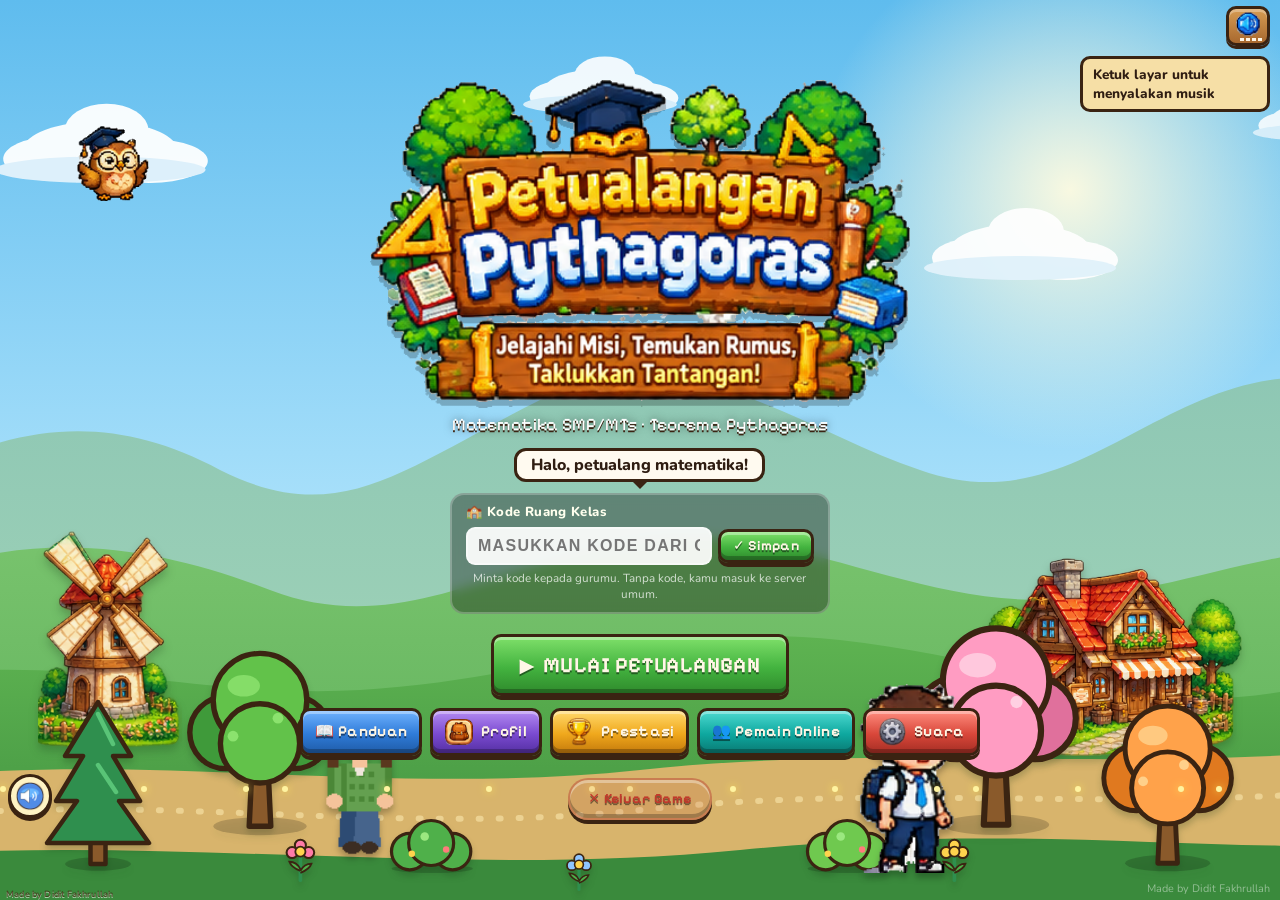
<file: index.html>
<!doctype html>
<html lang="id">
<head>
<meta charset="utf-8">
<meta name="viewport" content="width=device-width,initial-scale=1,viewport-fit=cover">
<meta name="theme-color" content="#5e3716">
<link rel="manifest" href="manifest.webmanifest">
<link rel="icon" type="image/png" href="icons/icon-192.png">
<link rel="apple-touch-icon" href="icons/apple-touch-icon.png">
<meta name="mobile-web-app-capable" content="yes">
<meta name="apple-mobile-web-app-capable" content="yes">
<meta name="apple-mobile-web-app-title" content="Pythagoras">
<meta name="apple-mobile-web-app-status-bar-style" content="black-translucent">
<title>Petualangan Pythagoras</title>
<link rel="preconnect" href="https://fonts.googleapis.com">
<link href="https://fonts.googleapis.com/css2?family=Nunito:wght@500;700;800&family=Pixelify+Sans:wght@500;700&family=Amiri:wght@400;700&display=swap" rel="stylesheet">
<link rel="stylesheet" href="css/style.css">
</head>
<body>
<div id="fxSprite" hidden aria-hidden="true"><svg xmlns="http://www.w3.org/2000/svg" style="display:none" aria-hidden="true">
  <!-- Sprite ikon Petualangan Pythagoras. Gaya: garis tepi cokelat tua 2px, warna datar.
       Pakai: <svg class="icon" aria-hidden="true"><use href="#ic-play"/></svg>
       Semua ikon viewBox 0 0 32 32. -->

  <!-- ===== VIDEO ===== -->
  <symbol id="ic-play" viewBox="0 0 32 32"><path d="M10 6l16 10-16 10z" fill="#4CBF4A" stroke="#3B2314" stroke-width="2.2" stroke-linejoin="round"/><path d="M13 11l7 5-7 5z" fill="#fff" opacity=".35"/></symbol>
  <symbol id="ic-pause" viewBox="0 0 32 32" stroke="#3B2314" stroke-width="2.2" stroke-linejoin="round"><rect x="7" y="6" width="7" height="20" rx="2" fill="#F5A83A"/><rect x="18" y="6" width="7" height="20" rx="2" fill="#F5A83A"/></symbol>
  <symbol id="ic-replay" viewBox="0 0 32 32" stroke="#3B2314" stroke-linejoin="round" stroke-linecap="round"><path d="M26 16a10 10 0 1 1-3.4-7.5" fill="none" stroke-width="3.2"/><path d="M27 4v9h-9z" fill="#3E8EE8" stroke-width="2"/></symbol>
  <symbol id="ic-volume-on" viewBox="0 0 32 32" stroke="#3B2314" stroke-width="2.2" stroke-linejoin="round" stroke-linecap="round"><path d="M4 12h5l8-6.5v21L9 20H4z" fill="#F5A83A"/><path d="M21 11a7 7 0 0 1 0 10M24.5 7.5a12 12 0 0 1 0 17" fill="none" stroke-width="2.6"/></symbol>
  <symbol id="ic-volume-off" viewBox="0 0 32 32" stroke="#3B2314" stroke-width="2.2" stroke-linejoin="round" stroke-linecap="round"><path d="M4 12h5l8-6.5v21L9 20H4z" fill="#B9A58A"/><path d="M21 12l7 8M28 12l-7 8" fill="none" stroke="#E5484D" stroke-width="3"/></symbol>
  <symbol id="ic-fullscreen" viewBox="0 0 32 32" fill="none" stroke="#3B2314" stroke-width="3.2" stroke-linecap="round" stroke-linejoin="round"><path d="M6 12V6h6M20 6h6v6M26 20v6h-6M12 26H6v-6"/></symbol>

  <!-- ===== UNGGAH & BERKAS ===== -->
  <symbol id="ic-upload" viewBox="0 0 32 32" stroke="#3B2314" stroke-width="2.2" stroke-linejoin="round"><rect x="4" y="22" width="24" height="6" rx="2.5" fill="#3E8EE8"/><path d="M16 3l9 10h-5.5v9h-7v-9H7z" fill="#4CBF4A"/></symbol>
  <symbol id="ic-swap-video" viewBox="0 0 32 32" stroke="#3B2314" stroke-width="2.2" stroke-linejoin="round" stroke-linecap="round"><rect x="3" y="10" width="17" height="13" rx="3" fill="#9B6BE0"/><path d="M20 15l7-3.5v9L20 17z" fill="#F7CF4B"/><path d="M9 6h12m0 0l-3-3m3 3l-3 3" fill="none" stroke-width="2.4"/></symbol>
  <symbol id="ic-file-pdf" viewBox="0 0 32 32" stroke="#3B2314" stroke-width="2.2" stroke-linejoin="round"><path d="M7 3h13l6 6v20H7z" fill="#FFF6DC"/><path d="M20 3v6h6" fill="#F5DB9A"/><rect x="3.5" y="15" width="19" height="9" rx="2.5" fill="#E5484D"/><text x="13" y="22.3" font-family="Arial,sans-serif" font-size="7" font-weight="800" fill="#fff" stroke="none" text-anchor="middle">PDF</text></symbol>
  <symbol id="ic-file-word" viewBox="0 0 32 32" stroke="#3B2314" stroke-width="2.2" stroke-linejoin="round"><path d="M7 3h13l6 6v20H7z" fill="#FFF6DC"/><path d="M20 3v6h6" fill="#F5DB9A"/><rect x="3.5" y="15" width="19" height="9" rx="2.5" fill="#3E8EE8"/><text x="13" y="22.3" font-family="Arial,sans-serif" font-size="7" font-weight="800" fill="#fff" stroke="none" text-anchor="middle">DOC</text></symbol>
  <symbol id="ic-file-excel" viewBox="0 0 32 32" stroke="#3B2314" stroke-width="2.2" stroke-linejoin="round"><path d="M7 3h13l6 6v20H7z" fill="#FFF6DC"/><path d="M20 3v6h6" fill="#F5DB9A"/><rect x="3.5" y="15" width="19" height="9" rx="2.5" fill="#43B040"/><text x="13" y="22.3" font-family="Arial,sans-serif" font-size="7" font-weight="800" fill="#fff" stroke="none" text-anchor="middle">XLS</text></symbol>
  <symbol id="ic-template" viewBox="0 0 32 32" stroke="#3B2314" stroke-width="2.2" stroke-linejoin="round" stroke-linecap="round"><path d="M6 3h14l6 6v20H6z" fill="#FFF6DC"/><path d="M20 3v6h6" fill="#F5DB9A"/><path d="M10 14h12M10 18h12" fill="none" stroke-width="2"/><path d="M16 21v6m0 0l-3-3m3 3l3-3" fill="none" stroke="#2A6FC4" stroke-width="2.6"/></symbol>
  <symbol id="ic-dropzone" viewBox="0 0 32 32" stroke="#3B2314" stroke-linecap="round" stroke-linejoin="round"><rect x="4" y="4" width="24" height="24" rx="6" fill="#FFF6DC" stroke-width="2.2" stroke-dasharray="4 3"/><path d="M16 10v12M10 16h12" fill="none" stroke="#4CBF4A" stroke-width="3.6"/></symbol>

  <!-- ===== STATUS ===== -->
  <symbol id="ic-check" viewBox="0 0 32 32" stroke-linecap="round" stroke-linejoin="round"><circle cx="16" cy="16" r="12.5" fill="#4CBF4A" stroke="#3B2314" stroke-width="2.2"/><path d="M10 16.5l4.5 4.5L22.5 11" fill="none" stroke="#fff" stroke-width="3.6"/></symbol>
  <symbol id="ic-warning" viewBox="0 0 32 32" stroke-linecap="round" stroke-linejoin="round"><path d="M16 3.5l13 23.5H3z" fill="#F7CF4B" stroke="#3B2314" stroke-width="2.2"/><path d="M16 12v7" stroke="#3B2314" stroke-width="3.2" fill="none"/><circle cx="16" cy="23" r="1.8" fill="#3B2314"/></symbol>
  <symbol id="ic-error" viewBox="0 0 32 32" stroke-linecap="round" stroke-linejoin="round"><circle cx="16" cy="16" r="12.5" fill="#E5484D" stroke="#3B2314" stroke-width="2.2"/><path d="M11 11l10 10M21 11L11 21" fill="none" stroke="#fff" stroke-width="3.6"/></symbol>
  <symbol id="ic-info" viewBox="0 0 32 32" stroke-linecap="round"><circle cx="16" cy="16" r="12.5" fill="#3E8EE8" stroke="#3B2314" stroke-width="2.2"/><path d="M16 14.5v7" stroke="#fff" stroke-width="3.4" fill="none"/><circle cx="16" cy="10.3" r="1.9" fill="#fff"/></symbol>
  <symbol id="ic-spinner" viewBox="0 0 32 32" fill="none" stroke-linecap="round"><circle cx="16" cy="16" r="11" stroke="#3B2314" stroke-opacity=".2" stroke-width="4"/><path d="M16 5a11 11 0 0 1 11 11" stroke="#3B2314" stroke-width="4"/></symbol>
  <symbol id="ic-undo" viewBox="0 0 32 32" stroke="#3B2314" stroke-linejoin="round" stroke-linecap="round"><path d="M10 11h10a6.5 6.5 0 0 1 0 13h-7" fill="none" stroke-width="3.4"/><path d="M3.5 11L12 4v14z" fill="#F5A83A" stroke-width="2.2"/></symbol>
  <symbol id="ic-history" viewBox="0 0 32 32" stroke="#3B2314" stroke-linejoin="round" stroke-linecap="round"><circle cx="17" cy="16" r="11" fill="#FFF6DC" stroke-width="2.2"/><path d="M17 9.5V16l4.5 3" fill="none" stroke-width="2.6"/><path d="M3 12l5 5 3.5-5.5z" fill="#3E8EE8" stroke-width="1.8"/></symbol>
  <symbol id="ic-trash" viewBox="0 0 32 32" stroke="#3B2314" stroke-width="2.2" stroke-linejoin="round" stroke-linecap="round"><path d="M8 10h16l-1.5 18h-13z" fill="#E5484D"/><path d="M5.5 10h21M12.5 10V6h7v4" fill="none"/><path d="M13 15v9M19 15v9" stroke="#fff" stroke-width="2"/></symbol>
  <symbol id="ic-edit" viewBox="0 0 32 32" stroke="#3B2314" stroke-width="2.2" stroke-linejoin="round" stroke-linecap="round"><path d="M5 27l1.5-6.5L21 6l5 5L11.5 25.5z" fill="#F7CF4B"/><path d="M17.5 9.5l5 5" fill="none"/><path d="M5 27l1.5-6.5 5 5z" fill="#F5DB9A"/></symbol>

  <!-- ===== JELAJAH DUNIA ===== -->
  <symbol id="ic-profile" viewBox="0 0 32 32" stroke="#3B2314" stroke-width="2.2" stroke-linejoin="round"><circle cx="16" cy="11" r="6" fill="#F5C9A0"/><path d="M4.5 28c0-6.5 5-10.5 11.5-10.5S27.5 21.5 27.5 28z" fill="#3E8EE8"/></symbol>
  <symbol id="ic-avatar" viewBox="0 0 32 32" stroke="#3B2314" stroke-width="2.2" stroke-linejoin="round" stroke-linecap="round"><circle cx="16" cy="16" r="13" fill="#8FD0F0"/><path d="M8 17c0-6 3.5-9 8-9s8 3 8 9c-2-3-5-4-8-4s-6 1-8 4z" fill="#E8588A"/><circle cx="16" cy="18" r="6" fill="#F5C9A0"/><path d="M13.5 20.2q2.5 2 5 0" fill="none" stroke-width="1.8"/><circle cx="13.7" cy="17" r=".9" fill="#3B2314" stroke="none"/><circle cx="18.3" cy="17" r=".9" fill="#3B2314" stroke="none"/></symbol>
  <symbol id="ic-book" viewBox="0 0 32 32" stroke="#3B2314" stroke-width="2.2" stroke-linejoin="round" stroke-linecap="round"><path d="M3.5 7c5-2 9-1 12.5 2 3.500-3 7.500-4 12.500-2v18c-5-2-9-1-12.500 2-3.500-3-7.500-4-12.500-2z" fill="#FFF6DC"/><path d="M16 9v18" fill="none"/><path d="M7 12c2-.5 4-.3 6 .7M7 16c2-.5 4-.3 6 .7M19 12.700c2-1 4-1.200 6-.700M19 16.700c2-1 4-1.200 6-.700" fill="none" stroke-width="1.6"/></symbol>
  <symbol id="ic-topic" viewBox="0 0 32 32" stroke="#3B2314" stroke-width="2.2" stroke-linejoin="round"><path d="M4 16.5V5h11.500L28 17.500 17.500 28z" fill="#9B6BE0"/><circle cx="10.500" cy="10.500" r="2.300" fill="#FFF6DC"/></symbol>
  <symbol id="ic-star" viewBox="0 0 32 32"><polygon points="16,3 20,12 29.500,12.800 22.300,19 24.600,28.500 16,23.400 7.400,28.500 9.700,19 2.500,12.800 12,12" fill="#F7CF4B" stroke="#3B2314" stroke-width="2.200" stroke-linejoin="round"/></symbol>
  <symbol id="ic-star-empty" viewBox="0 0 32 32"><polygon points="16,3 20,12 29.500,12.800 22.300,19 24.600,28.500 16,23.400 7.400,28.500 9.700,19 2.500,12.800 12,12" fill="#EAD9AE" stroke="#3B2314" stroke-width="2.200" stroke-linejoin="round" opacity=".7"/></symbol>
  <symbol id="ic-count" viewBox="0 0 32 32" stroke="#3B2314" stroke-width="2.2" stroke-linejoin="round"><rect x="4" y="4" width="24" height="24" rx="6" fill="#3E8EE8"/><text x="16" y="22" font-family="Arial,sans-serif" font-size="15" font-weight="800" fill="#fff" stroke="none" text-anchor="middle">#</text></symbol>
  <symbol id="ic-auto-soal" viewBox="0 0 32 32" stroke="#3B2314" stroke-width="2.2" stroke-linejoin="round"><rect x="4" y="4" width="24" height="24" rx="6" fill="#FFF"/><circle cx="11" cy="11" r="2.200" fill="#3B2314" stroke="none"/><circle cx="21" cy="11" r="2.200" fill="#3B2314" stroke="none"/><circle cx="16" cy="16" r="2.200" fill="#3B2314" stroke="none"/><circle cx="11" cy="21" r="2.200" fill="#3B2314" stroke="none"/><circle cx="21" cy="21" r="2.200" fill="#3B2314" stroke="none"/></symbol>
  <symbol id="ic-soal-unggahan" viewBox="0 0 32 32" stroke="#3B2314" stroke-width="2.2" stroke-linejoin="round" stroke-linecap="round"><path d="M3 9h9l2.500 3H29v15H3z" fill="#F7CF4B"/><path d="M16 24v-8m0 0l-3.500 3.500M16 16l3.500 3.500" fill="none" stroke="#3B2314" stroke-width="2.600"/></symbol>
  <symbol id="ic-map" viewBox="0 0 32 32" stroke="#3B2314" stroke-width="2.200" stroke-linejoin="round" stroke-linecap="round"><path d="M3.500 8L11.500 5l9 3 8-3v19l-8 3-9-3-8 3z" fill="#4CBF4A"/><path d="M11.500 5v19M20.500 8v19" fill="none"/><path d="M22 13l4 4M26 13l-4 4" stroke="#E5484D" stroke-width="2.600" fill="none"/></symbol>
  <symbol id="ic-start" viewBox="0 0 32 32" stroke="#3B2314" stroke-width="2.200" stroke-linejoin="round" stroke-linecap="round"><path d="M8 3v26" fill="none" stroke-width="3"/><path d="M8 5h17l-4.500 5.500L25 16H8z" fill="#E5484D"/></symbol>
  <symbol id="ic-sparkle" viewBox="0 0 32 32"><polygon points="16,2.500 19.500,12.500 29.500,16 19.500,19.500 16,29.500 12.500,19.500 2.500,16 12.500,12.500" fill="#F7CF4B" stroke="#3B2314" stroke-width="2" stroke-linejoin="round"/></symbol>

  <!-- ===== BANGUN DATAR ===== -->
  <symbol id="ic-shape-persegi" viewBox="0 0 32 32" stroke="#3B2314" stroke-width="2.200" stroke-linejoin="round"><rect x="5" y="5" width="22" height="22" rx="1.500" fill="#F7CF4B"/></symbol>
  <symbol id="ic-shape-persegi-panjang" viewBox="0 0 32 32" stroke="#3B2314" stroke-width="2.200" stroke-linejoin="round"><rect x="2.500" y="8" width="27" height="16" rx="1.500" fill="#5FA6F5"/></symbol>
  <symbol id="ic-shape-segitiga-siku" viewBox="0 0 32 32" stroke="#3B2314" stroke-width="2.200" stroke-linejoin="round"><path d="M5 27V5l22 22z" fill="#4CBF4A"/><path d="M5 21h6v6" fill="none" stroke-width="1.800"/></symbol>
  <symbol id="ic-shape-jajar-genjang" viewBox="0 0 32 32" stroke="#3B2314" stroke-width="2.200" stroke-linejoin="round"><path d="M9 7h20l-6 18H3z" fill="#E8588A"/></symbol>
  <symbol id="ic-shape-trapesium" viewBox="0 0 32 32" stroke="#3B2314" stroke-width="2.200" stroke-linejoin="round"><path d="M10 7h12l8 18H2z" fill="#9B6BE0"/></symbol>
  <symbol id="ic-shape-belah-ketupat" viewBox="0 0 32 32" stroke="#3B2314" stroke-width="2.200" stroke-linejoin="round"><path d="M16 3l12 13-12 13L4 16z" fill="#1FA588"/></symbol>
  <symbol id="ic-shape-layang-layang" viewBox="0 0 32 32" stroke="#3B2314" stroke-width="2.200" stroke-linejoin="round"><path d="M16 2.500l11 10.500-11 16.500L5 13z" fill="#F5A83A"/><path d="M5 13h22M16 2.500v27" fill="none" stroke-width="1.600"/></symbol>
  <symbol id="ic-shape-lingkaran" viewBox="0 0 32 32" stroke="#3B2314" stroke-width="2.200" stroke-linejoin="round"><circle cx="16" cy="16" r="12.500" fill="#8FD0F0"/><path d="M16 16h12.500" fill="none" stroke-width="1.800"/></symbol>
  <symbol id="ic-right-angle" viewBox="0 0 32 32" fill="none" stroke="#3B2314" stroke-width="2.600" stroke-linejoin="round" stroke-linecap="round"><path d="M6 5v21h21"/><path d="M6 19h7v7" stroke-width="2"/></symbol>
</svg></div>
<a class="skip" href="#app">Lewati ke konten</a>
<div id="game">
  <header id="hud" hidden>
    <button class="hud-btn nosfx" id="hudBack" aria-label="Kembali"><img src="assets/img/ic_left.png" class="px" alt=""></button>
    <span class="hud-title" id="hudTitle"></span>
    <span class="hud-player" id="hudPlayer"></span>
    <span class="hud-lv"><b id="hudLv">Lv 1</b><span class="hud-bar"><i id="hudXp"></i></span></span>
    <span class="hud-stars"><img src="assets/img/new/m_star.png" alt="Bintang"><b id="hudStars">0</b></span>
    <button class="hud-btn hud-exit nosfx" data-act="exit-game" aria-label="Keluar Game" title="Keluar Game">✕</button>
  </header>
  <main id="app" tabindex="-1"><p class="loading">Memuat petualangan…</p></main>
  <nav id="dock" aria-label="Navigasi utama" hidden></nav>
</div>
<div id="wm" aria-hidden="true">Made by Didit Fakhrullah</div>
<button id="audioBtn" class="nosfx" aria-label="Pengaturan suara" title="Pengaturan suara">
  <img class="px on" src="assets/img/ic_vol_on.png" alt=""><img class="px off" src="assets/img/ic_vol_off.png" alt="">
  <span class="eq"><i></i><i></i><i></i><i></i></span></button>
<div id="audioHint" hidden>Ketuk layar untuk menyalakan musik</div>
<aside id="audioPanel" class="panel" hidden aria-label="Pengaturan suara"></aside>
<div id="modal" hidden></div>
<div id="toasts" aria-live="polite"></div>
<div id="fx" aria-hidden="true"></div>
<noscript><p style="padding:20px;background:#fff">Game ini membutuhkan JavaScript. Aktifkan JavaScript pada browser Anda.</p></noscript>
<script src="js/firebase-config.js"></script>
<script src="js/data.js"></script>
<script src="js/audio-config.js"></script>
<script src="js/store.js"></script>
<script src="js/audio.js"></script>
<script src="js/viz.js"></script>
<script src="js/icons.js"></script>
<script src="js/lkpd_ikon.js"></script>
<script src="js/qrlib.js"></script>
<script src="js/lkpd_data.js"></script>
<script src="js/lkpd.js"></script>
<script src="js/integrasi.js"></script>
<script src="js/pwa.js"></script>
<script src="js/ikon.js"></script>
<script src="js/deco.js"></script>
<script src="js/server.js"></script>
<script src="js/app.js"></script>
<script src="js/bookfig.js"></script>
<script src="js/cerita.js"></script>
<script src="js/materi.js"></script>
<script src="js/latihan_data.js"></script>
<script src="js/puzzle.js"></script>
<script src="js/jalur.js"></script>
<script src="js/absen.js"></script>
<script src="js/planning.js"></script>
<script src="js/pend_art.js"></script>
<script src="js/pendahuluan.js"></script>
<script src="js/jba-mesin.js"></script>
<script src="js/jba-alat.js"></script>
<script src="js/alat_pasang.js"></script>
<script>
/* =========================================================
   GAME PESAWAT PEMBURU — tembak jawaban Pythagoras yang benar
   Soal muncul di atas, musuh membawa pilihan jawaban melayang turun.
   Tembak jawaban BENAR → poin. Tembak salah / lolos → nyawa berkurang.
   ========================================================= */
(function () {
  'use strict';

  /* ---------- soal Pythagoras ---------- */
  const SOAL = (() => {
    const tripel = [
      [3,4,5],[5,12,13],[8,15,17],[7,24,25],[6,8,10],
      [9,12,15],[10,24,26],[20,21,29],[9,40,41],[12,35,37],
      [15,20,25],[5,10,11],[8,10,13],[6,9,11],[4,7,9],
    ];
    const soal = [];
    tripel.forEach(([a,b,c]) => {
      // cari c
      soal.push({ soal:`a=${a}, b=${b}, c=?`, jawab:c, salah:[c+1,c-1,c+2,Math.round(Math.sqrt(a*a+b*b+1))] });
      // cari a
      soal.push({ soal:`b=${b}, c=${c}, a=?`, jawab:a, salah:[a+1,a-1,a+3,Math.round(Math.sqrt(c*c-b*b+4))] });
      // benar/salah — apakah ini tripel Pythagoras?
      soal.push({ soal:`${a}²+${b}²=${c}²?`, jawab:'Ya', salah:['Tidak','Mungkin','Salah'] });
    });
    // tambah soal salah-benar palsu
    [[3,4,6],[5,12,14],[6,8,11]].forEach(([a,b,c]) => {
      soal.push({ soal:`${a}²+${b}²=${c}²?`, jawab:'Tidak', salah:['Ya','Mungkin','Benar'] });
    });
    return soal;
  })();

  function acak(arr) { return arr[Math.floor(Math.random()*arr.length)]; }
  function shuffle(arr) { const a=[...arr]; for(let i=a.length-1;i>0;i--){const j=Math.floor(Math.random()*(i+1));[a[i],a[j]]=[a[j],a[i]];} return a; }
  function unik(jawab, salah) {
    const pool = shuffle(salah.filter(s=>String(s)!==String(jawab))).slice(0,3);
    return shuffle([jawab, ...pool].slice(0,4));
  }

  PP.screens.game_pesawat = function () {
    return {
      html: `<div class="gp-wrap" id="gpWrap">
        <canvas id="gpCanvas" style="display:block;width:100%;height:100%;image-rendering:pixelated"></canvas>
        <div id="gpUI" style="position:absolute;top:0;left:0;right:0;bottom:0;pointer-events:none"></div>
      </div>`,
      mount(root) { startGame(root); }
    };
  };

  function startGame(root) {
    const wrap = root.querySelector('#gpWrap');
    const canvas = root.querySelector('#gpCanvas');
    const ui = root.querySelector('#gpUI');
    wrap.style.cssText = 'position:relative;width:100%;height:100%;background:#0a0e2e;overflow:hidden';

    let W, H;
    function resize() {
      W = canvas.offsetWidth; H = canvas.offsetHeight;
      canvas.width = W; canvas.height = H;
    }
    resize();
    const obs = new ResizeObserver(resize); obs.observe(canvas);

    const ctx = canvas.getContext('2d');

    // State
    let poin = 0, nyawa = 3, combo = 0, maxCombo = 0;
    let running = true, soalIdx = 0;
    let pesawat = { x: 0.5, y: 0.85, w: 48, h: 40 };
    let peluru = [];
    let musuh = [];   // { x, y, label, benar, w, h, hp }
    let bintang = []; // background stars
    let ledakan = []; // efek
    let curSoal = null;
    let tick = 0;
    let spawnTimer = 0, spawnInterval = 120;
    let touch = { active: false, x: 0 };
    let gameOver = false;

    // Bintang latar
    for (let i=0; i<60; i++) bintang.push({ x: Math.random(), y: Math.random(), r: Math.random()*1.5+0.5, s: Math.random()*0.5+0.3 });

    function nextSoal() {
      curSoal = SOAL[soalIdx % SOAL.length];
      soalIdx = (soalIdx+1) % SOAL.length;
      if (soalIdx===0) soalIdx = Math.floor(Math.random()*SOAL.length);
      musuh = [];
      spawnTimer = 0;
      spawnInterval = Math.max(50, 120 - Math.floor(poin/5)*5);
    }

    function spawnMusuh() {
      if (!curSoal) return;
      const opts = unik(curSoal.jawab, curSoal.salah);
      const taken = [];
      opts.forEach((label, i) => {
        let x;
        do { x = 0.1 + Math.random()*0.8; } while (taken.some(t=>Math.abs(t-x)<0.22));
        taken.push(x);
        const benar = String(label)===String(curSoal.jawab);
        musuh.push({ x, y: -0.08, label, benar, w: 70, h: 36, speed: 0.0008+Math.random()*0.0004, hp:1 });
      });
    }

    function tembak() {
      peluru.push({ x: pesawat.x, y: pesawat.y - 0.04, speed: 0.018 });
    }

    function cekTumbukan() {
      peluru.forEach(p => {
        musuh.forEach(m => {
          const px = p.x*W, py = p.y*H, mx = m.x*W, my = m.y*H;
          if (Math.abs(px-mx)<m.w/2+4 && Math.abs(py-my)<m.h/2+6) {
            p.dead = true;
            if (m.benar) {
              m.dead = true;
              poin += (1 + combo);
              combo++;
              if (combo > maxCombo) maxCombo = combo;
              ledakan.push({ x: m.x, y: m.y, t: 1, benar: true, label: '+'+((1+combo-1)) });
              // hapus semua musuh dan minta soal baru
              musuh.forEach(z => z.dead = true);
              setTimeout(nextSoal, 400);
            } else {
              m.dead = true;
              combo = 0;
              nyawa--;
              ledakan.push({ x: m.x, y: m.y, t: 1, benar: false, label: '✗' });
              if (nyawa <= 0) { running = false; gameOver = true; showGameOver(); }
            }
          }
        });
      });
      // musuh lolos ke bawah
      musuh.forEach(m => {
        if (m.y > 1.1 && m.benar && !m.dead) {
          m.dead = true; combo = 0; nyawa--;
          if (nyawa <= 0) { running = false; gameOver = true; showGameOver(); }
        }
      });
      peluru = peluru.filter(p => !p.dead && p.y > -0.05);
      musuh = musuh.filter(m => !m.dead);
    }

    function update() {
      if (!running) return;
      tick++;
      // gerak bintang
      bintang.forEach(b => { b.y += b.s*0.0008; if(b.y>1) b.y=0; });
      // gerak peluru
      peluru.forEach(p => { p.y -= p.speed; });
      // gerak musuh
      musuh.forEach(m => { m.y += m.speed; });
      // ledakan
      ledakan.forEach(l => { l.t -= 0.04; }); ledakan = ledakan.filter(l=>l.t>0);
      // spawn
      if (!curSoal || musuh.length===0) {
        spawnTimer++;
        if (spawnTimer >= 30) { nextSoal(); spawnMusuh(); }
      }
      cekTumbukan();
      // auto tembak
      if (tick % 18 === 0) tembak();
    }

    function drawPesawat(x, y) {
      const px = x*W, py = y*H;
      ctx.save();
      ctx.translate(px, py);
      // body
      ctx.fillStyle = '#7ec8f7';
      ctx.beginPath();
      ctx.moveTo(0,-20); ctx.lineTo(14,10); ctx.lineTo(0,4); ctx.lineTo(-14,10); ctx.closePath(); ctx.fill();
      ctx.strokeStyle='#2a5f8a'; ctx.lineWidth=1.5; ctx.stroke();
      // cockpit
      ctx.fillStyle='#b6eaff';
      ctx.beginPath(); ctx.ellipse(0,-6,5,8,0,0,Math.PI*2); ctx.fill();
      // sayap
      ctx.fillStyle='#4a9fd0';
      ctx.beginPath(); ctx.moveTo(-14,10); ctx.lineTo(-22,18); ctx.lineTo(-10,14); ctx.closePath(); ctx.fill();
      ctx.beginPath(); ctx.moveTo(14,10); ctx.lineTo(22,18); ctx.lineTo(10,14); ctx.closePath(); ctx.fill();
      // api mesin
      if (tick%4<2) {
        ctx.fillStyle='#ff9933';
        ctx.beginPath(); ctx.moveTo(-4,10); ctx.lineTo(4,10); ctx.lineTo(0,20+Math.random()*6); ctx.closePath(); ctx.fill();
      }
      ctx.restore();
    }

    function drawMusuh(m) {
      const mx = m.x*W, my = m.y*H;
      const benar = m.benar;
      ctx.save();
      ctx.translate(mx, my);
      // body UFO
      ctx.fillStyle = benar ? '#ff5252' : '#8b5cf6';
      ctx.beginPath(); ctx.ellipse(0,0,m.w/2,m.h/2,0,0,Math.PI*2); ctx.fill();
      ctx.strokeStyle = benar ? '#ff1744' : '#6d28d9'; ctx.lineWidth=2; ctx.stroke();
      // kubah
      ctx.fillStyle = benar ? '#ff867c' : '#a78bfa';
      ctx.beginPath(); ctx.ellipse(0,-4,m.w/3,m.h/2.5,0,Math.PI,0); ctx.fill();
      // label
      ctx.fillStyle='#fff';
      ctx.font = `bold ${Math.min(16, m.w/4.5)}px Nunito,sans-serif`;
      ctx.textAlign='center'; ctx.textBaseline='middle';
      ctx.fillText(String(m.label), 0, 2);
      ctx.restore();
    }

    function drawPeluru(p) {
      const px = p.x*W, py = p.y*H;
      ctx.save();
      ctx.fillStyle='#ffe066';
      ctx.shadowColor='#ffd700'; ctx.shadowBlur=8;
      ctx.beginPath(); ctx.ellipse(px,py,3,8,0,0,Math.PI*2); ctx.fill();
      ctx.restore();
    }

    function drawLedakan(l) {
      const lx = l.x*W, ly = l.y*H, r = (1-l.t)*50;
      ctx.save(); ctx.globalAlpha = l.t;
      ctx.fillStyle = l.benar ? '#4ade80' : '#f87171';
      ctx.beginPath(); ctx.arc(lx,ly,r,0,Math.PI*2); ctx.fill();
      ctx.fillStyle='#fff';
      ctx.font='bold 20px Nunito,sans-serif';
      ctx.textAlign='center'; ctx.textBaseline='middle';
      ctx.fillText(l.label, lx, ly-20);
      ctx.restore();
    }

    function draw() {
      ctx.clearRect(0,0,W,H);
      // latar
      const grad = ctx.createLinearGradient(0,0,0,H);
      grad.addColorStop(0,'#0a0e2e'); grad.addColorStop(1,'#1a1050');
      ctx.fillStyle=grad; ctx.fillRect(0,0,W,H);
      // bintang
      bintang.forEach(b => {
        ctx.fillStyle=`rgba(255,255,255,${b.s})`;
        ctx.beginPath(); ctx.arc(b.x*W,b.y*H,b.r,0,Math.PI*2); ctx.fill();
      });
      // soal
      if (curSoal) {
        ctx.fillStyle='rgba(255,255,255,0.12)';
        ctx.beginPath(); ctx.roundRect(W/2-160,8,320,44,10); ctx.fill();
        ctx.fillStyle='#ffe066';
        ctx.font='bold 15px Nunito,sans-serif';
        ctx.textAlign='center'; ctx.textBaseline='middle';
        ctx.fillText('Jika '+curSoal.soal, W/2, 30);
      }
      // HUD
      ctx.fillStyle='#fff'; ctx.font='bold 14px Nunito,sans-serif';
      ctx.textAlign='left'; ctx.textBaseline='top';
      ctx.fillText('⭐ '+poin, 10, 10);
      ctx.textAlign='right';
      ctx.fillText('❤'.repeat(nyawa)+'🖤'.repeat(Math.max(0,3-nyawa)), W-10, 10);
      if (combo>1) {
        ctx.fillStyle='#ffd34d'; ctx.textAlign='center';
        ctx.font='bold 13px Nunito,sans-serif';
        ctx.fillText('COMBO x'+combo+'!', W/2, 56);
      }
      // musuh, peluru, pesawat, ledakan
      musuh.forEach(drawMusuh);
      peluru.forEach(drawPeluru);
      drawPesawat(pesawat.x, pesawat.y);
      ledakan.forEach(drawLedakan);
    }

    // Input
    function movePesawat(nx) { pesawat.x = Math.max(0.05, Math.min(0.95, nx)); }

    canvas.style.cursor = 'none';
    canvas.addEventListener('mousemove', e => {
      const r = canvas.getBoundingClientRect();
      movePesawat((e.clientX - r.left) / r.width);
    });
    canvas.addEventListener('touchmove', e => {
      e.preventDefault();
      const r = canvas.getBoundingClientRect();
      movePesawat((e.touches[0].clientX - r.left) / r.width);
    }, { passive: false });
    canvas.addEventListener('click', tembak);

    function showGameOver() {
      obs.disconnect();
      ui.style.pointerEvents = 'auto';
      ui.innerHTML = `<div style="position:absolute;inset:0;display:flex;flex-direction:column;align-items:center;justify-content:center;background:rgba(0,0,0,0.7)">
        <div style="background:#1e1b4b;border:3px solid #7c3aed;border-radius:16px;padding:28px 36px;text-align:center;color:#fff;max-width:300px">
          <div style="font-size:48px">🚀</div>
          <h2 style="color:#ffe066;font-family:Nunito,sans-serif;margin:8px 0">Game Over!</h2>
          <p style="font-size:18px;margin:4px 0">Skor: <b style="color:#ffd34d">${poin}</b></p>
          <p style="font-size:14px;color:#a5b4fc">Combo tertinggi: ${maxCombo}</p>
          <div style="margin-top:16px;display:flex;gap:10px;justify-content:center">
            <button onclick="PP.go('game_pesawat')" style="background:#7c3aed;color:#fff;border:none;border-radius:8px;padding:10px 20px;font:bold 15px Nunito,sans-serif;cursor:pointer">Main Lagi</button>
            <button onclick="PP.go('lomba')" style="background:#334155;color:#fff;border:none;border-radius:8px;padding:10px 20px;font:bold 15px Nunito,sans-serif;cursor:pointer">Kembali</button>
          </div>
        </div>
      </div>`;
      try { PPStore.recordMiniGame('pesawat', poin, maxCombo); } catch(e){}
    }

    // Loop
    let raf;
    function loop() {
      update(); draw();
      if (running) raf = requestAnimationFrame(loop);
    }
    nextSoal(); spawnMusuh();
    raf = requestAnimationFrame(loop);

    // Cleanup saat pindah halaman
    const orig = PP.go.bind(PP);
    const cleanup = () => { running = false; obs.disconnect(); cancelAnimationFrame(raf); };
    root.addEventListener('pp-unmount', cleanup);
  }
})();

</script>
<script>
/* =========================================================
   TETRIS PYTHAGORAS — susun segitiga agar sisinya membentuk tripel Pythagoras
   Blok berbentuk segitiga siku-siku jatuh. Ketika 3 blok berdampingan membentuk
   tripel (a²+b²=c²) mereka meledak dan pemain dapat poin.
   Kontrol: ← → geser, ↑ putar, ↓ cepat, tap kiri/kanan layar.
   ========================================================= */
(function () {
  'use strict';

  const COLS = 7, ROWS = 14;
  const TRIPEL = [
    [3,4,5],[5,12,13],[8,15,17],[7,24,25],[6,8,10],
    [9,12,15],[10,24,26],[20,21,29]
  ];
  // nilai sisi yang valid
  const VALID_SIDES = [...new Set(TRIPEL.flatMap(t=>t))];

  // Blok = segitiga dengan nilai sisi (a, b, hipotenusa)
  // Di grid kita simpan nilai sisi yang "menghadap atas"
  const PIECES = [
    { sides:[3,4,5], color:'#ff6b6b', dark:'#c0392b' },
    { sides:[5,12,13], color:'#ffd34d', dark:'#c0a000' },
    { sides:[6,8,10], color:'#4ade80', dark:'#1a7a3a' },
    { sides:[8,15,17], color:'#60a5fa', dark:'#1a4a9a' },
    { sides:[9,12,15], color:'#c084fc', dark:'#6b21a8' },
    { sides:[7,24,25], color:'#fb923c', dark:'#a0400a' },
    { sides:[9,40,41], color:'#2dd4bf', dark:'#0f6b60' },
  ];

  function acakPiece(grid) {
    // Tanpa grid: acak biasa
    if (!grid) return { ...PIECES[Math.floor(Math.random()*PIECES.length)], rot: 0 };

    // Kumpulkan semua nilai yang sudah ada di grid
    const vals = [];
    for (let r = 0; r < ROWS; r++)
      for (let c = 0; c < COLS; c++)
        if (grid[r][c]) vals.push(grid[r][c].val);

    // Cari nilai yang bisa melengkapi tripel dari yang sudah ada
    const needed = [];
    for (const t of TRIPEL) {
      const sorted = [...t].sort((a,b)=>a-b);
      for (let i = 0; i < sorted.length; i++) {
        const other = sorted.filter((_,j)=>j!==i);
        // jika kedua nilai lainnya sudah ada di grid
        if (other.every(v => vals.includes(v))) needed.push(sorted[i]);
      }
      // jika satu nilai sudah ada, coba berikan salah satu yang cocok
      for (let i = 0; i < sorted.length; i++) {
        if (vals.includes(sorted[i])) {
          sorted.filter((_,j)=>j!==i).forEach(v => needed.push(v));
        }
      }
    }

    // 60% chance: beri yang dibutuhkan; 40%: acak
    if (needed.length && Math.random() < 0.60) {
      const target = needed[Math.floor(Math.random()*needed.length)];
      for (const p of PIECES) {
        if (p.sides.includes(target)) {
          const rot = p.sides.indexOf(target);
          return { ...p, rot };
        }
      }
    }
    // fallback acak tapi mulai dari rot 0
    return { ...PIECES[Math.floor(Math.random()*PIECES.length)], rot: 0 };
  }

  PP.screens.game_tetris = function () {
    return {
      html: `<div id="gtWrap" style="position:relative;width:100%;height:100%;background:#0d1117;display:flex;align-items:center;justify-content:center;overflow:hidden">
        <canvas id="gtCanvas" style="display:block;image-rendering:pixelated"></canvas>
        <div id="gtUI" style="position:absolute;top:0;left:0;right:0;bottom:0;pointer-events:none"></div>
        <div id="gtBtns" style="position:absolute;bottom:16px;left:0;right:0;display:flex;justify-content:center;gap:12px;pointer-events:auto">
          <button id="gtBL" style="${BTN_STYLE}">◀</button>
          <button id="gtBD" style="${BTN_STYLE}">▼</button>
          <button id="gtBR" style="${BTN_STYLE}">▶</button>
          <button id="gtBU" style="${BTN_STYLE}↑ Putar">🔄</button>
        </div>
      </div>`,
      mount(root) { startTetris(root); }
    };
  };

  const BTN_STYLE = 'background:rgba(255,255,255,0.15);color:#fff;border:2px solid rgba(255,255,255,0.3);border-radius:12px;padding:12px 22px;font:bold 18px Nunito,sans-serif;cursor:pointer;touch-action:manipulation;';

  function startTetris(root) {
    const canvas = root.querySelector('#gtCanvas');
    const ui = root.querySelector('#gtUI');
    const wrap = root.querySelector('#gtWrap');
    const ctx = canvas.getContext('2d');

    let CW, CH, SZ; // cell size
    function resize() {
      const maxH = wrap.offsetHeight - 100;
      const maxW = wrap.offsetWidth - 20;
      SZ = Math.floor(Math.min(maxW/COLS, maxH/ROWS));
      CW = SZ*COLS; CH = SZ*ROWS;
      canvas.width = CW; canvas.height = CH;
      canvas.style.width = CW+'px'; canvas.style.height = CH+'px';
    }
    resize();
    const obs = new ResizeObserver(resize); obs.observe(wrap);

    // Grid: null atau { color, dark, val }
    let grid = Array.from({length:ROWS}, ()=>Array(COLS).fill(null));
    let cur = null, curX = 0, curY = 0;
    let next = acakPiece(null);
    let poin = 0, level = 1, lines = 0;
    let running = true, gameOver = false;
    let dropTimer = 0, dropInterval = 90; // lebih lambat di awal
    let flash = []; // { r, c, t }

    function newPiece() {
      cur = next; next = acakPiece();
      curX = Math.floor(COLS/2)-1; curY = 0;
      if (!canPlace(curX, curY, cur)) { running=false; gameOver=true; showGameOver(); }
    }

    // Footprint blok: 2×2 segitiga (4 sel, tapi kita pakai 1×2 = lebih sederhana)
    // Tiap blok = 1 sel lebar, label = nilai sisi sesuai orientasi
    function getLabelOf(piece, rot) {
      const s = piece.sides;
      return s[rot % s.length];
    }

    function canPlace(x, y, piece) {
      return x>=0 && x<COLS && y>=0 && y<ROWS && !grid[y][x];
    }

    function placePiece() {
      if (!cur) return;
      const val = getLabelOf(cur, cur.rot);
      grid[curY][curX] = { color: cur.color, dark: cur.dark, val };
      cekTripel();
      newPiece();
    }

    function cekTripel() {
      // cek semua kombinasi 3 sel berdekatan (horizontal)
      let found = false;
      for (let r=0; r<ROWS; r++) {
        for (let c=0; c<=COLS-3; c++) {
          const a=grid[r][c], b=grid[r][c+1], cc2=grid[r][c+2];
          if (a && b && cc2) {
            const vals = [a.val, b.val, cc2.val].sort((x,y)=>x-y);
            if (TRIPEL.some(t=>{
              const ts=[...t].sort((x,y)=>x-y);
              return ts[0]===vals[0]&&ts[1]===vals[1]&&ts[2]===vals[2];
            })) {
              flash.push({r,c,t:1},{r,c:c+1,t:1},{r,c:c+2,t:1});
              grid[r][c]=grid[r][c+1]=grid[r][c+2]=null;
              poin += 10*level; lines+=3; found=true;
            }
          }
        }
        // vertikal 3
        if (r<=ROWS-3) {
          for (let c=0; c<COLS; c++) {
            const a=grid[r][c], b=grid[r+1][c], cc2=grid[r+2][c];
            if (a && b && cc2) {
              const vals=[a.val,b.val,cc2.val].sort((x,y)=>x-y);
              if (TRIPEL.some(t=>{
                const ts=[...t].sort((x,y)=>x-y);
                return ts[0]===vals[0]&&ts[1]===vals[1]&&ts[2]===vals[2];
              })) {
                flash.push({r,c,t:1},{r:r+1,c,t:1},{r:r+2,c,t:1});
                grid[r][c]=grid[r+1][c]=grid[r+2][c]=null;
                poin+=10*level; lines+=3; found=true;
              }
            }
          }
        }
      }
      if (found) { level=Math.floor(lines/15)+1; dropInterval=Math.max(10,50-level*4); }
      // gravitasi sederhana: sel melayang jatuh
      for (let c=0; c<COLS; c++) {
        for (let r=ROWS-2; r>=0; r--) {
          if (grid[r][c] && !grid[r+1][c]) {
            let rr=r;
            while(rr<ROWS-1 && !grid[rr+1][c]) rr++;
            grid[rr][c]=grid[r][c]; grid[r][c]=null;
          }
        }
      }
    }

    function moveLeft() { if (canPlace(curX-1,curY,cur)) curX--; }
    function moveRight() { if (canPlace(curX+1,curY,cur)) curX++; }
    function rotate() { cur={...cur,rot:(cur.rot+1)%cur.sides.length}; }
    function drop() {
      if (canPlace(curX,curY+1,cur)) curY++;
      else placePiece();
    }
    function hardDrop() { while(canPlace(curX,curY+1,cur)) curY++; placePiece(); }

    function update() {
      if (!running) return;
      if (!cur) newPiece();
      dropTimer++;
      if (dropTimer>=dropInterval) { dropTimer=0; drop(); }
      flash.forEach(f=>f.t-=0.06); flash=flash.filter(f=>f.t>0);
    }

    function drawCell(r, c, cell, alpha=1) {
      const x=c*SZ, y=r*SZ;
      ctx.save(); ctx.globalAlpha=alpha;
      ctx.fillStyle=cell.color;
      ctx.fillRect(x+1,y+1,SZ-2,SZ-2);
      ctx.fillStyle=cell.dark;
      ctx.fillRect(x+1,y+1,SZ-2,4);
      ctx.fillRect(x+1,y+1,4,SZ-2);
      ctx.fillStyle='rgba(255,255,255,0.25)';
      ctx.fillRect(x+SZ-5,y+1,4,SZ-2);
      // nilai
      ctx.fillStyle='rgba(255,255,255,0.9)';
      ctx.font=`bold ${Math.max(10,SZ*0.38)}px Nunito,sans-serif`;
      ctx.textAlign='center'; ctx.textBaseline='middle';
      ctx.fillText(String(cell.val), x+SZ/2, y+SZ/2);
      ctx.restore();
    }

    function draw() {
      ctx.clearRect(0,0,CW,CH);
      // latar grid
      ctx.fillStyle='#0d1117'; ctx.fillRect(0,0,CW,CH);
      for (let r=0;r<ROWS;r++) for(let c=0;c<COLS;c++) {
        ctx.strokeStyle='rgba(255,255,255,0.05)';
        ctx.lineWidth=0.5;
        ctx.strokeRect(c*SZ,r*SZ,SZ,SZ);
      }
      // sel grid
      for (let r=0;r<ROWS;r++) for(let c=0;c<COLS;c++) {
        if (grid[r][c]) drawCell(r,c,grid[r][c]);
      }
      // flash
      flash.forEach(f => {
        ctx.save(); ctx.globalAlpha=f.t*0.7;
        ctx.fillStyle='#fff';
        ctx.fillRect(f.c*SZ,f.r*SZ,SZ,SZ);
        ctx.restore();
      });
      // shadow (ghost)
      if (cur) {
        let gy=curY;
        while(canPlace(curX,gy+1,cur)) gy++;
        if (gy!==curY) drawCell(gy,curX,{color:'rgba(255,255,255,0.1)',dark:'rgba(0,0,0,0)',val:getLabelOf(cur,cur.rot)},0.4);
      }
      // current piece
      if (cur) drawCell(curY,curX,{color:cur.color,dark:cur.dark,val:getLabelOf(cur,cur.rot)});
      // HUD
      ctx.fillStyle='rgba(0,0,0,0.5)';
      ctx.fillRect(0,0,CW,28);
      ctx.fillStyle='#ffe066'; ctx.font='bold 13px Nunito,sans-serif';
      ctx.textAlign='left'; ctx.textBaseline='middle';
      ctx.fillText('⭐ '+poin, 6, 14);
      ctx.textAlign='center';
      ctx.fillStyle='#a5f3fc';
      ctx.fillText('Level '+level, CW/2, 14);
      ctx.textAlign='right'; ctx.fillStyle='#86efac';
      ctx.fillText('Berikut: '+getLabelOf(next,next.rot), CW-6, 14);
    }

    // Keyboard
    const keys = {};
    function onKey(e) {
      if (!running) return;
      if (e.key==='ArrowLeft') { e.preventDefault(); moveLeft(); }
      if (e.key==='ArrowRight') { e.preventDefault(); moveRight(); }
      if (e.key==='ArrowDown') { e.preventDefault(); drop(); }
      if (e.key==='ArrowUp'||e.key===' ') { e.preventDefault(); rotate(); }
      if (e.key==='Enter') hardDrop();
    }
    document.addEventListener('keydown', onKey);

    // Tombol layar
    root.querySelector('#gtBL').addEventListener('touchstart', e=>{e.preventDefault();moveLeft();},{passive:false});
    root.querySelector('#gtBR').addEventListener('touchstart', e=>{e.preventDefault();moveRight();},{passive:false});
    root.querySelector('#gtBD').addEventListener('touchstart', e=>{e.preventDefault();drop();},{passive:false});
    root.querySelector('#gtBU').addEventListener('touchstart', e=>{e.preventDefault();rotate();},{passive:false});
    root.querySelector('#gtBL').onclick = moveLeft;
    root.querySelector('#gtBR').onclick = moveRight;
    root.querySelector('#gtBD').onclick = drop;
    root.querySelector('#gtBU').onclick = rotate;

    // Swipe
    let tx0=0, ty0=0;
    canvas.addEventListener('touchstart', e=>{tx0=e.touches[0].clientX;ty0=e.touches[0].clientY;},{passive:true});
    canvas.addEventListener('touchend', e=>{
      const dx=e.changedTouches[0].clientX-tx0, dy=e.changedTouches[0].clientY-ty0;
      if (Math.abs(dx)>Math.abs(dy)) { if(dx<-20)moveLeft(); else if(dx>20)moveRight(); }
      else { if(dy>20)drop(); else rotate(); }
    },{passive:true});

    function showGameOver() {
      obs.disconnect();
      document.removeEventListener('keydown', onKey);
      ui.style.pointerEvents='auto';
      ui.innerHTML=`<div style="position:absolute;inset:0;display:flex;align-items:center;justify-content:center;background:rgba(0,0,0,0.75)">
        <div style="background:#0f172a;border:3px solid #22c55e;border-radius:16px;padding:28px 36px;text-align:center;color:#fff;max-width:300px">
          <div style="font-size:48px">🧩</div>
          <h2 style="color:#ffe066;font-family:Nunito,sans-serif;margin:8px 0">Game Over!</h2>
          <p style="font-size:18px;margin:4px 0">Skor: <b style="color:#ffd34d">${poin}</b></p>
          <p style="font-size:14px;color:#86efac">Level: ${level} · Tripel: ${Math.floor(lines/3)}</p>
          <div style="margin-top:16px;display:flex;gap:10px;justify-content:center">
            <button onclick="PP.go('game_tetris')" style="background:#22c55e;color:#fff;border:none;border-radius:8px;padding:10px 20px;font:bold 15px Nunito,sans-serif;cursor:pointer">Main Lagi</button>
            <button onclick="PP.go('lomba')" style="background:#334155;color:#fff;border:none;border-radius:8px;padding:10px 20px;font:bold 15px Nunito,sans-serif;cursor:pointer">Kembali</button>
          </div>
        </div>
      </div>`;
      try { PPStore.recordMiniGame('tetris', poin, null); } catch(e){}
    }

    let raf;
    function loop() { update(); draw(); if(running) raf=requestAnimationFrame(loop); }
    newPiece(); raf=requestAnimationFrame(loop);
    root.addEventListener('pp-unmount', ()=>{ running=false; obs.disconnect(); document.removeEventListener('keydown',onKey); cancelAnimationFrame(raf); });
  }
})();

</script>
<script src="js/games.js"></script>
<script src="js/quiz.js"></script>
<script src="js/report.js"></script>
<script src="js/shapes.js"></script>
<script src="js/art.js"></script>
<script src="js/art_city.js"></script>
<script src="js/explore_life.js"></script>
<script src="js/laut_data.js"></script>
<script src="js/laut_atlas.js"></script>
<script src="js/laut.js"></script>
<script src="js/kota_data.js"></script>
<script src="js/kota_atlas.js"></script>
<script src="js/kota.js"></script>
<script src="js/portal_art.js"></script>
<script src="js/nusantara.js"></script>
<script src="js/explore.js"></script>
<script src="js/online.js"></script>
<script src="js/papan.js"></script>
<script src="js/fx.js"></script>
<script src="js/video.js"></script>
<script src="js/gen.js"></script>
<script src="js/bank.js"></script>
<script src="js/impor.js"></script>
<script src="js/cloud.js"></script>
<script src="js/guru.js"></script>
<script src="js/rapor.js"></script>
<script src="js/rekap.js"></script>
<script src="js/eksplor3d.js"></script>
<script src="js/petunjuk.js"></script>
<script src="js/a11y.js"></script>
<script src="js/misi.js"></script>
<script src="js/laporan.js"></script>
<script src="js/buatsoal.js"></script>
<script src="js/rangka3d.js"></script>
<script src="js/materi_hub.js"></script>
<script>
/* =========================================================
   PRESENTASI KOLABORATIF v2 — Firebase Storage + Slideshow
   Made by Didit Fakhrullah
   ========================================================= */
(function () {
  'use strict';

  /* ── Firebase langsung — tidak lewat PPCloud/PPNet ── */
  const FB = window.PP_FIREBASE || {};
  const FB_URL  = (FB.databaseURL || '').replace(/\/+$/, '');
  const FB_ROOT = FB.root || 'pythagoras';
  const MAX_FOTO_MB   = 3;
  const MAX_FOTO_BYTES = MAX_FOTO_MB * 1024 * 1024;
  const POLL_MS  = 5000;
  const FB_PATH  = `${FB_URL}/${FB_ROOT}/presentasi_kelas.json`;

  async function fbGet() {
    try {
      const r = await fetch(FB_PATH, { cache: 'no-store' });
      if (!r.ok) throw new Error('HTTP ' + r.status);
      return await r.json();
    } catch(e) { return null; }
  }
  async function fbPut(id, val) {
    const url = FB_PATH.replace('.json', '') + `/${id}.json`;
    const r = await fetch(url, { method: 'PUT', headers: { 'Content-Type': 'application/json' }, body: JSON.stringify(val) });
    if (!r.ok) throw new Error('HTTP ' + r.status + ': ' + await r.text());
    return true;
  }
  async function fbPatch(id, val) {
    const url = FB_PATH.replace('.json', '') + `/${id}.json`;
    const r = await fetch(url, { method: 'PATCH', headers: { 'Content-Type': 'application/json' }, body: JSON.stringify(val) });
    if (!r.ok) throw new Error('HTTP ' + r.status);
    return true;
  }
  async function fbDel(id) {
    const url = FB_PATH.replace('.json', '') + `/${id}.json`;
    const r = await fetch(url, { method: 'DELETE' });
    if (!r.ok) throw new Error('HTTP ' + r.status);
    return true;
  }
  function fbUid() { return 'k' + Date.now().toString(36) + Math.random().toString(36).slice(2,7); }
  function fbWatch(cb, ms) {
    let last = '\0', stop = false, busy = false;
    async function tick() {
      if (stop || busy) return; busy = true;
      try { const v = await fbGet(); const s = JSON.stringify(v); if (s !== last) { last = s; if (!stop) cb(v); } } catch(e) {}
      busy = false;
    }
    tick();
    const t = setInterval(() => { if (!document.hidden) tick(); }, ms || POLL_MS);
    return () => { stop = true; clearInterval(t); };
  }

  /* ── Baca foto sebagai base64 ── */
  function fotoToBase64(file, onProgress) {
    return new Promise((ok, fail) => {
      const fr = new FileReader();
      fr.onprogress = e => { if (e.lengthComputable && onProgress) onProgress(e.loaded / e.total); };
      fr.onload = e => ok(e.target.result);
      fr.onerror = fail;
      fr.readAsDataURL(file);
    });
  }

  /* ── Parse URL video jadi embed ── */
  function parseVideoUrl(raw) {
    const url = raw.trim();
    // YouTube
    let m = url.match(/(?:youtube\.com\/watch\?v=|youtu\.be\/)([A-Za-z0-9_-]{11})/);
    if (m) return { type: 'youtube', embedUrl: `https://www.youtube.com/embed/${m[1]}`, thumb: `https://img.youtube.com/vi/${m[1]}/hqdefault.jpg` };
    // Google Drive
    m = url.match(/drive\.google\.com\/file\/d\/([^/]+)/);
    if (m) return { type: 'gdrive', embedUrl: `https://drive.google.com/file/d/${m[1]}/preview`, thumb: '' };
    // Link langsung (mp4 dll)
    if (url.match(/\.(mp4|webm|ogg|mov)(\?|$)/i)) return { type: 'direct', embedUrl: url, thumb: '' };
    return null;
  }

  function fileIcon(mime) {
    if (!mime) return '📎';
    if (mime.startsWith('image/')) return '🖼️';
    if (mime.startsWith('video/')) return '🎬';
    if (mime.startsWith('audio/')) return '🎵';
    if (mime.includes('pdf')) return '📄';
    if (mime.includes('word') || mime.includes('document')) return '📝';
    if (mime.includes('sheet') || mime.includes('excel') || mime.includes('csv')) return '📊';
    if (mime.includes('presentation') || mime.includes('powerpoint')) return '📑';
    return '📎';
  }

  function myName() {
    try { return PPStore.data.name || 'Siswa'; } catch(e) { return 'Siswa'; }
  }
  function isGuru() {
    try { const av = PPStore.data.avatar || ''; return av.startsWith('guru'); } catch(e) { return false; }
  }
  function esc(s) { return String(s==null?'':s).replace(/[&<>"]/g,c=>({'&':'&amp;','<':'&lt;','>':'&gt;','"':'&quot;'}[c])); }

  /* ── Slideshow fullscreen ── */
  function bukaSlideshow(sorted) {
    if (!sorted.length) { alert('Belum ada file untuk ditampilkan.'); return; }
    let idx = 0;
    const overlay = document.createElement('div');
    overlay.style.cssText = 'position:fixed;inset:0;background:#000;z-index:99999;display:flex;flex-direction:column;';

    function slide(i) {
      const item = sorted[i][1];
      const mime = item.mime || '';
      const url  = item.url || item.data || '';
      let media = '';
      if (mime.startsWith('image/') && url) {
        media = `<img src="${url}" style="max-width:100%;max-height:100%;object-fit:contain;display:block;">`;
      } else if (mime.startsWith('video/') && url) {
        media = `<video src="${url}" controls autoplay style="max-width:100%;max-height:100%;display:block;"></video>`;
      } else if (mime.startsWith('audio/') && url) {
        media = `<div style="text-align:center;padding:40px;"><div style="font-size:80px;margin-bottom:20px;">🎵</div><audio src="${url}" controls autoplay style="width:300px;"></audio></div>`;
      } else if (url) {
        media = `<div style="text-align:center;padding:40px;"><div style="font-size:80px;margin-bottom:16px;">${fileIcon(mime)}</div><p style="color:#fff;font-size:18px;margin:0 0 20px;">${esc(item.name||'Dokumen')}</p><a href="${url}" target="_blank" style="background:#7c3aed;color:#fff;padding:12px 28px;border-radius:10px;font-size:16px;font-weight:700;text-decoration:none;">⬇ Buka / Unduh</a></div>`;
      } else {
        media = `<div style="text-align:center;padding:40px;color:#666;"><div style="font-size:60px;">❌</div><p>File tidak tersedia</p></div>`;
      }

      overlay.innerHTML = `
        <div style="background:linear-gradient(90deg,#1e3a8a,#7c3aed);padding:10px 16px;display:flex;align-items:center;justify-content:space-between;gap:8px;flex-shrink:0;">
          <div style="color:#fff;">
            <b style="font-size:15px;">${esc(item.name||'Tanpa judul')}</b>
            <span style="font-size:12px;opacity:.7;margin-left:8px;">👤 ${esc(item.uploader||'')}</span>
          </div>
          <div style="display:flex;align-items:center;gap:8px;">
            <span style="color:#fff;font-size:13px;opacity:.8;">${i+1} / ${sorted.length}</span>
            <button id="slPrev" style="background:rgba(255,255,255,.2);border:none;border-radius:8px;color:#fff;padding:6px 14px;font-size:16px;cursor:pointer;">◀</button>
            <button id="slNext" style="background:rgba(255,255,255,.2);border:none;border-radius:8px;color:#fff;padding:6px 14px;font-size:16px;cursor:pointer;">▶</button>
            <button id="slClose" style="background:#ef4444;border:none;border-radius:8px;color:#fff;padding:6px 14px;font-size:14px;font-weight:700;cursor:pointer;">✕ Tutup</button>
          </div>
        </div>
        <div style="flex:1;display:flex;align-items:center;justify-content:center;overflow:hidden;background:#0f172a;">
          ${media}
        </div>
        ${item.ket ? `<div style="background:#1e293b;color:#94a3b8;padding:10px 20px;font-size:13px;text-align:center;flex-shrink:0;">${esc(item.ket)}</div>` : ''}`;

      overlay.querySelector('#slPrev').onclick = () => { idx = (idx - 1 + sorted.length) % sorted.length; slide(idx); };
      overlay.querySelector('#slNext').onclick = () => { idx = (idx + 1) % sorted.length; slide(idx); };
      overlay.querySelector('#slClose').onclick = () => { document.removeEventListener('keydown', onKey); overlay.remove(); };
    }

    function onKey(e) {
      if (e.key === 'ArrowRight' || e.key === 'ArrowDown') { idx = (idx+1) % sorted.length; slide(idx); }
      if (e.key === 'ArrowLeft'  || e.key === 'ArrowUp')   { idx = (idx-1+sorted.length) % sorted.length; slide(idx); }
      if (e.key === 'Escape') { document.removeEventListener('keydown', onKey); overlay.remove(); }
    }
    document.addEventListener('keydown', onKey);
    document.body.appendChild(overlay);
    slide(0);
  }

  PP.screens = PP.screens || {};

  PP.screens.presentasi = function () {
    return {
      html: `<div class="wrap" style="max-width:860px;padding:0 8px 100px;">

        <div style="background:linear-gradient(135deg,#1e3a8a,#7c3aed);color:#fff;border-radius:16px;padding:20px 24px;margin-bottom:14px;">
          <h2 style="margin:0 0 4px;font-size:20px;">🎤 Presentasi Kelas</h2>
          <p style="margin:0;font-size:13px;opacity:.85;">Upload foto atau tambahkan link video YouTube/Google Drive — tampil di semua perangkat secara real-time.</p>
        </div>

        <!-- Tab pilih jenis -->
        <div style="display:flex;gap:8px;margin-bottom:12px;">
          <button id="tabFoto" style="flex:1;padding:10px;border-radius:10px;border:2px solid #7c3aed;background:#7c3aed;color:#fff;font-weight:700;font-size:14px;cursor:pointer;">🖼️ Upload Foto</button>
          <button id="tabVideo" style="flex:1;padding:10px;border-radius:10px;border:2px solid #7c3aed;background:#fff;color:#7c3aed;font-weight:700;font-size:14px;cursor:pointer;">🎬 Tambah Video</button>
        </div>

        <!-- Panel Foto -->
        <div id="panelFoto">
          <div id="presUploadBox" style="border:3px dashed #7c3aed;border-radius:16px;padding:24px 20px;text-align:center;background:#f5f3ff;margin-bottom:10px;cursor:pointer;transition:background .2s;">
            <div style="font-size:44px;line-height:1;margin-bottom:8px;">📷</div>
            <b style="font-size:15px;color:#7c3aed;display:block;margin-bottom:4px;">Ketuk untuk pilih foto</b>
            <span style="font-size:12px;color:#6b7280;">Format: JPG, PNG, GIF, WebP — maks. ${MAX_FOTO_MB}MB per foto · bisa pilih banyak</span>
            <input type="file" id="presFileInput" multiple accept="image/*" style="display:none;">
          </div>
          <div id="presProgress" style="display:none;background:#ede9fe;border-radius:12px;padding:12px 16px;margin-bottom:10px;">
            <div style="display:flex;align-items:center;gap:10px;">
              <div style="width:22px;height:22px;border:3px solid #7c3aed;border-top-color:transparent;border-radius:50%;animation:prespin .8s linear infinite;flex-shrink:0;"></div>
              <div style="flex:1;">
                <b id="presProgLabel" style="color:#7c3aed;font-size:13px;">Memproses...</b>
                <div style="height:5px;background:#ddd6fe;border-radius:4px;margin-top:4px;overflow:hidden;">
                  <div id="presProgFill" style="height:100%;background:#7c3aed;width:0%;transition:width .3s;border-radius:4px;"></div>
                </div>
              </div>
            </div>
          </div>
        </div>

        <!-- Panel Video -->
        <div id="panelVideo" style="display:none;">
          <div style="background:#f0fdf4;border:2px solid #86efac;border-radius:14px;padding:16px;margin-bottom:10px;">
            <p style="margin:0 0 10px;font-size:14px;font-weight:700;color:#166534;">🔗 Tempel link video</p>
            <input id="vidUrlInput" type="url" placeholder="https://www.youtube.com/watch?v=... atau Google Drive" style="width:100%;box-sizing:border-box;border:2px solid #86efac;border-radius:8px;padding:9px 12px;font-size:14px;font-family:inherit;margin-bottom:8px;">
            <input id="vidNameInput" type="text" placeholder="Judul video (opsional)" style="width:100%;box-sizing:border-box;border:2px solid #d1d5db;border-radius:8px;padding:9px 12px;font-size:14px;font-family:inherit;margin-bottom:10px;">
            <button id="vidAddBtn" style="background:#16a34a;color:#fff;border:none;border-radius:8px;padding:10px 24px;font-size:14px;font-weight:700;cursor:pointer;width:100%;">➕ Tambahkan Video</button>
            <p style="margin:8px 0 0;font-size:11px;color:#6b7280;">Mendukung: YouTube, Google Drive, atau link MP4 langsung</p>
          </div>
        </div>

        <!-- Tombol slideshow -->
        <button id="presBtnSlide" style="width:100%;background:linear-gradient(135deg,#7c3aed,#2563eb);color:#fff;border:none;border-radius:12px;padding:12px 20px;font-size:14px;font-weight:700;cursor:pointer;margin-bottom:14px;">▶ Mulai Presentasi Layar Penuh</button>

        <div style="display:flex;align-items:center;justify-content:space-between;margin-bottom:10px;">
          <h3 style="margin:0;font-size:15px;color:#1e293b;">📋 Semua Konten</h3>
          <span id="presCount" style="background:#ede9fe;color:#7c3aed;border-radius:20px;padding:3px 12px;font-size:12px;font-weight:700;">Memuat...</span>
        </div>

        <div id="presList" style="display:flex;flex-direction:column;gap:12px;"></div>
        <div id="presLoading" style="text-align:center;padding:40px;color:#9ca3af;">
          <div style="font-size:36px;">⏳</div><p style="margin:8px 0 0;">Memuat...</p>
        </div>

        <style>
          @keyframes prespin { to { transform:rotate(360deg); } }
          .pc { background:#fff;border-radius:14px;box-shadow:0 2px 10px rgba(0,0,0,.09);overflow:hidden;position:relative; }
          .pc-img { width:100%;max-height:380px;object-fit:contain;background:#0f172a;display:block;cursor:pointer; }
          .pc-embed { width:100%;aspect-ratio:16/9;border:none;display:block;background:#000; }
          .pc-meta { padding:12px 14px; }
          .pc-name { font-size:15px;font-weight:700;color:#1e293b;margin:0 0 4px; }
          .pc-ket  { font-size:13px;color:#475569;margin:0 0 8px;line-height:1.5;white-space:pre-wrap; }
          .pc-foot { display:flex;align-items:center;justify-content:space-between;flex-wrap:wrap;gap:6px; }
          .pc-who  { font-size:11px;color:#94a3b8; }
          .pc-acts { display:flex;gap:6px;flex-wrap:wrap; }
          .pb { border:none;border-radius:7px;padding:5px 12px;font-size:12px;font-weight:700;cursor:pointer; }
          .pb-edit   { background:#fef9c3;color:#854d0e; }
          .pb-del    { background:#fee2e2;color:#991b1b; }
          .pb-save   { background:#dcfce7;color:#166534; }
          .pb-cancel { background:#f1f5f9;color:#475569; }
          .pb-slide  { background:#ede9fe;color:#7c3aed; }
          .pc-num { position:absolute;top:8px;left:8px;background:#7c3aed;color:#fff;border-radius:50%;width:26px;height:26px;display:flex;align-items:center;justify-content:center;font-weight:700;font-size:12px; }
          .pc-uplbl { position:absolute;top:8px;right:8px;background:rgba(0,0,0,.55);color:#fff;border-radius:6px;padding:2px 7px;font-size:10px; }
          .pc-form { background:#f8fafc;border-top:2px solid #e2e8f0;padding:12px 14px;display:none; }
          .pc-form.open { display:block; }
          .pc-inp { width:100%;box-sizing:border-box;border:2px solid #e2e8f0;border-radius:7px;padding:7px 10px;font-size:13px;font-family:inherit;margin-bottom:7px; }
          .pc-inp:focus { outline:none;border-color:#7c3aed; }
          .pc-ta  { width:100%;box-sizing:border-box;border:2px solid #e2e8f0;border-radius:7px;padding:7px 10px;font-size:13px;font-family:inherit;resize:vertical;min-height:60px;margin-bottom:7px; }
          .pc-ta:focus  { outline:none;border-color:#7c3aed; }
          .pc-empty { text-align:center;padding:50px 20px;color:#9ca3af; }
          .pc-badge-foto  { background:#ede9fe;color:#7c3aed;border-radius:5px;padding:1px 7px;font-size:10px;font-weight:700; }
          .pc-badge-video { background:#fef3c7;color:#92400e;border-radius:5px;padding:1px 7px;font-size:10px;font-weight:700; }
        </style>

        <p style="text-align:right;color:#ccc;font-size:11px;margin-top:20px;">Made by Didit Fakhrullah</p>
      </div>`,

      mount(root) {
        if (!FB_URL) {
          root.querySelector('#presList').innerHTML = '<p style="color:red;padding:20px;text-align:center;">⚠️ Firebase belum dikonfigurasi.</p>';
          root.querySelector('#presLoading').style.display = 'none';
          return;
        }

        const uploadBox = root.querySelector('#presUploadBox');
        const fileInput = root.querySelector('#presFileInput');
        const progress  = root.querySelector('#presProgress');
        const progLabel = root.querySelector('#presProgLabel');
        const progFill  = root.querySelector('#presProgFill');
        const listEl    = root.querySelector('#presList');
        const loadingEl = root.querySelector('#presLoading');
        const countEl   = root.querySelector('#presCount');
        const btnSlide  = root.querySelector('#presBtnSlide');
        const tabFoto   = root.querySelector('#tabFoto');
        const tabVideo  = root.querySelector('#tabVideo');
        const panelFoto = root.querySelector('#panelFoto');
        const panelVideo= root.querySelector('#panelVideo');
        const vidUrl    = root.querySelector('#vidUrlInput');
        const vidName   = root.querySelector('#vidNameInput');
        const vidAddBtn = root.querySelector('#vidAddBtn');

        let items = {}, sorted = [], stopWatch = null;

        /* Tab switching */
        tabFoto.onclick = () => {
          tabFoto.style.background='#7c3aed'; tabFoto.style.color='#fff';
          tabVideo.style.background='#fff'; tabVideo.style.color='#7c3aed';
          panelFoto.style.display=''; panelVideo.style.display='none';
        };
        tabVideo.onclick = () => {
          tabVideo.style.background='#7c3aed'; tabVideo.style.color='#fff';
          tabFoto.style.background='#fff'; tabFoto.style.color='#7c3aed';
          panelFoto.style.display='none'; panelVideo.style.display='';
        };

        /* Render */
        function renderPreview(item) {
          const url = item.url || '';
          if (item.type === 'video') {
            const info = parseVideoUrl(url);
            if (info && info.type === 'youtube') {
              return `<iframe class="pc-embed" src="${info.embedUrl}" allow="accelerometer;autoplay;clipboard-write;encrypted-media;gyroscope;picture-in-picture" allowfullscreen></iframe>`;
            } else if (info && info.type === 'gdrive') {
              return `<iframe class="pc-embed" src="${info.embedUrl}" allowfullscreen></iframe>`;
            } else if (info && info.type === 'direct') {
              return `<video src="${url}" class="pc-embed" controls preload="metadata"></video>`;
            }
            return `<div style="background:#1e293b;padding:20px;text-align:center;"><a href="${esc(url)}" target="_blank" style="color:#7c3aed;font-size:13px;">🔗 Buka link video</a></div>`;
          }
          if (url) return `<img src="${url}" class="pc-img" alt="${esc(item.name||'')}">`;
          return `<div style="background:#1e293b;height:120px;display:flex;align-items:center;justify-content:center;color:#94a3b8;">Tidak ada preview</div>`;
        }

        function render(data) {
          loadingEl.style.display = 'none';
          if (!data || !Object.keys(data).length) {
            listEl.innerHTML = `<div class="pc-empty"><div style="font-size:52px;">📭</div><b style="font-size:15px;display:block;margin:8px 0 4px;">Belum ada konten</b><span style="font-size:13px;">Upload foto atau tambah link video!</span></div>`;
            countEl.textContent = '0 item'; sorted = []; return;
          }
          sorted = Object.entries(data).sort((a,b) => (a[1].order||a[1].ts||0)-(b[1].order||b[1].ts||0));
          countEl.textContent = sorted.length + ' item';
          listEl.innerHTML = '';

          sorted.forEach(([id, item], i) => {
            const mine = item.uploader === myName() || isGuru();
            const ts = item.ts ? new Date(item.ts).toLocaleString('id-ID',{day:'numeric',month:'short',hour:'2-digit',minute:'2-digit'}) : '';
            const badge = item.type === 'video'
              ? `<span class="pc-badge-video">🎬 VIDEO</span>`
              : `<span class="pc-badge-foto">🖼️ FOTO</span>`;

            const card = document.createElement('div');
            card.className = 'pc'; card.dataset.id = id;
            card.innerHTML = `${renderPreview(item)}
              <div class="pc-num">${i+1}</div>
              <div class="pc-uplbl">${esc(item.uploader||'?')}</div>
              <div class="pc-meta">
                <p class="pc-name">${badge} ${esc(item.name||'Tanpa judul')}</p>
                <p class="pc-ket">${item.ket ? esc(item.ket) : '<span style="color:#94a3b8;font-style:italic;">Belum ada keterangan</span>'}</p>
                <div class="pc-foot">
                  <span class="pc-who">📅 ${ts}</span>
                  <div class="pc-acts">
                    <button class="pb pb-slide" data-slidestart="${i}">▶ Tayangkan</button>
                    ${mine ? `<button class="pb pb-edit" data-edit="${id}">✏️ Edit</button>` : ''}
                    ${mine ? `<button class="pb pb-del" data-del="${id}">🗑 Hapus</button>` : ''}
                  </div>
                </div>
              </div>
              <div class="pc-form" id="pf_${id}">
                <input class="pc-inp" id="pn_${id}" value="${esc(item.name||'')}" placeholder="Judul">
                <textarea class="pc-ta" id="pk_${id}" placeholder="Keterangan...">${esc(item.ket||'')}</textarea>
                <div style="display:flex;gap:8px;">
                  <button class="pb pb-save" data-save="${id}">💾 Simpan</button>
                  <button class="pb pb-cancel" data-cancel="${id}">Batal</button>
                </div>
              </div>`;
            listEl.appendChild(card);
          });

          listEl.querySelectorAll('[data-slidestart]').forEach(btn => {
            btn.onclick = () => bukaSlideshow(sorted, +btn.dataset.slidestart);
          });
          listEl.querySelectorAll('.pc-img[data-slide],.pc-img').forEach((el,i) => {
            el.onclick = () => bukaSlideshow(sorted, i);
          });
          listEl.querySelectorAll('[data-edit]').forEach(btn => {
            btn.onclick = () => root.querySelector('#pf_'+btn.dataset.edit)?.classList.toggle('open');
          });
          listEl.querySelectorAll('[data-cancel]').forEach(btn => {
            btn.onclick = () => root.querySelector('#pf_'+btn.dataset.cancel)?.classList.remove('open');
          });
          listEl.querySelectorAll('[data-save]').forEach(btn => {
            btn.onclick = async () => {
              const id = btn.dataset.save; btn.textContent='⏳'; btn.disabled=true;
              try {
                await fbPatch(id, { name: root.querySelector('#pn_'+id)?.value.trim()||'Tanpa judul', ket: root.querySelector('#pk_'+id)?.value.trim()||'' });
                btn.textContent='✅';
              } catch(e) { btn.textContent='❌'; alert('Gagal: '+e.message); }
              setTimeout(()=>{ btn.textContent='💾 Simpan'; btn.disabled=false; }, 1500);
              root.querySelector('#pf_'+id)?.classList.remove('open');
            };
          });
          listEl.querySelectorAll('[data-del]').forEach(btn => {
            btn.onclick = async () => {
              const id = btn.dataset.del;
              if (!confirm('Hapus "' + (data[id]?.name||'item ini') + '"?')) return;
              btn.textContent='⏳'; btn.disabled=true;
              try { await fbDel(id); } catch(e) { btn.textContent='❌'; btn.disabled=false; alert('Gagal: '+e.message); }
            };
          });
        }

        btnSlide.onclick = () => bukaSlideshow(sorted, 0);
        stopWatch = fbWatch(data => { items = data||{}; render(items); }, POLL_MS);

        /* Upload foto */
        uploadBox.addEventListener('click', () => fileInput.click());
        uploadBox.addEventListener('dragover', e => { e.preventDefault(); uploadBox.style.background='#ede9fe'; });
        uploadBox.addEventListener('dragleave', () => uploadBox.style.background='#f5f3ff');
        uploadBox.addEventListener('drop', e => { e.preventDefault(); uploadBox.style.background='#f5f3ff'; handleFotos([...e.dataTransfer.files]); });
        fileInput.addEventListener('change', () => { if (fileInput.files.length) handleFotos([...fileInput.files]); fileInput.value=''; });

        async function handleFotos(files) {
          const valid = files.filter(f => {
            if (!f.type.startsWith('image/')) { alert('"'+f.name+'" bukan foto. Gunakan tab Video untuk video.'); return false; }
            if (f.size > MAX_FOTO_BYTES) { alert('"'+f.name+'" terlalu besar (maks '+MAX_FOTO_MB+'MB). Kompres dulu ya.'); return false; }
            return true;
          });
          if (!valid.length) return;
          progress.style.display='block'; uploadBox.style.pointerEvents='none';
          for (let i=0; i<valid.length; i++) {
            const file = valid[i];
            progLabel.textContent = 'Memproses '+(i+1)+'/'+valid.length+': '+file.name;
            progFill.style.width = Math.round((i/valid.length)*50)+'%';
            try {
              const dataUrl = await fotoToBase64(file, pct => {
                progFill.style.width = Math.round(((i+pct*0.8)/valid.length)*100)+'%';
              });
              const id = fbUid();
              await fbPut(id, { id, type:'foto', name:file.name.replace(/\.[^.]+$/,''), ket:'', mime:file.type, uploader:myName(), ts:Date.now(), order:Date.now()+i, url:dataUrl });
              progFill.style.width = Math.round(((i+1)/valid.length)*100)+'%';
            } catch(err) { alert('Gagal upload "'+file.name+'":\n'+err.message); }
          }
          progLabel.textContent = '✅ '+valid.length+' foto tersimpan!';
          setTimeout(()=>{ progress.style.display='none'; progFill.style.width='0%'; }, 2500);
          uploadBox.style.pointerEvents='';
        }

        /* Tambah video */
        vidAddBtn.onclick = async () => {
          const raw = vidUrl.value.trim();
          if (!raw) { alert('Masukkan link video dulu.'); vidUrl.focus(); return; }
          const info = parseVideoUrl(raw);
          if (!info) { alert('Link tidak dikenali.\nContoh YouTube: https://www.youtube.com/watch?v=xxxxx\nGoogle Drive: https://drive.google.com/file/d/xxxxx/view'); return; }
          vidAddBtn.textContent='⏳'; vidAddBtn.disabled=true;
          try {
            const id = fbUid();
            const nama = vidName.value.trim() || 'Video ' + new Date().toLocaleString('id-ID',{day:'numeric',month:'short'});
            await fbPut(id, { id, type:'video', name:nama, ket:'', mime:'video/embed', uploader:myName(), ts:Date.now(), order:Date.now(), url:raw });
            vidUrl.value=''; vidName.value='';
            vidAddBtn.textContent='✅ Ditambahkan!';
          } catch(e) { alert('Gagal: '+e.message); }
          setTimeout(()=>{ vidAddBtn.textContent='➕ Tambahkan Video'; vidAddBtn.disabled=false; }, 2000);
        };

        root.addEventListener('pp-unmount', () => { if (stopWatch) stopWatch(); });
      }
    };
  };

  /* Slideshow — support foto & video embed */
  function bukaSlideshow(sorted, startIdx) {
    if (!sorted || !sorted.length) { alert('Belum ada konten.'); return; }
    let idx = typeof startIdx === 'number' ? startIdx : 0;
    const overlay = document.createElement('div');
    overlay.style.cssText = 'position:fixed;inset:0;background:#000;z-index:99999;display:flex;flex-direction:column;';

    function slide(i) {
      const item = sorted[i][1];
      const url  = item.url || '';
      let media  = '';
      if (item.type === 'video') {
        const info = parseVideoUrl(url);
        if (info && (info.type==='youtube'||info.type==='gdrive')) {
          media = `<iframe src="${info.embedUrl}" style="width:100%;height:100%;border:none;" allow="autoplay;fullscreen" allowfullscreen></iframe>`;
        } else if (info && info.type==='direct') {
          media = `<video src="${url}" controls autoplay style="max-width:100%;max-height:100%;display:block;"></video>`;
        } else {
          media = `<div style="text-align:center;padding:40px;"><a href="${esc(url)}" target="_blank" style="color:#7c3aed;font-size:16px;">🔗 Buka link video</a></div>`;
        }
      } else if (url) {
        media = `<img src="${url}" style="max-width:100%;max-height:100%;object-fit:contain;display:block;">`;
      } else {
        media = `<div style="color:#666;text-align:center;padding:40px;font-size:40px;">❌</div>`;
      }

      overlay.innerHTML = `
        <div style="background:linear-gradient(90deg,#1e3a8a,#7c3aed);padding:8px 14px;display:flex;align-items:center;justify-content:space-between;gap:8px;flex-shrink:0;">
          <div style="color:#fff;min-width:0;flex:1;">
            <b style="font-size:14px;white-space:nowrap;overflow:hidden;text-overflow:ellipsis;display:block;">${esc(item.name||'Tanpa judul')}</b>
            <span style="font-size:11px;opacity:.7;">👤 ${esc(item.uploader||'')} · ${item.type==='video'?'🎬 Video':'🖼️ Foto'}</span>
          </div>
          <div style="display:flex;align-items:center;gap:6px;flex-shrink:0;">
            <span style="color:#fff;font-size:12px;opacity:.8;">${i+1}/${sorted.length}</span>
            <button id="slPrev" style="background:rgba(255,255,255,.2);border:none;border-radius:7px;color:#fff;padding:5px 12px;font-size:16px;cursor:pointer;">◀</button>
            <button id="slNext" style="background:rgba(255,255,255,.2);border:none;border-radius:7px;color:#fff;padding:5px 12px;font-size:16px;cursor:pointer;">▶</button>
            <button id="slClose" style="background:#ef4444;border:none;border-radius:7px;color:#fff;padding:5px 12px;font-size:13px;font-weight:700;cursor:pointer;">✕</button>
          </div>
        </div>
        <div style="flex:1;display:flex;align-items:center;justify-content:center;overflow:hidden;background:#0f172a;">${media}</div>
        ${item.ket ? `<div style="background:#1e293b;color:#94a3b8;padding:8px 18px;font-size:12px;text-align:center;flex-shrink:0;">${esc(item.ket)}</div>` : ''}`;

      overlay.querySelector('#slPrev').onclick = () => { idx=(idx-1+sorted.length)%sorted.length; slide(idx); };
      overlay.querySelector('#slNext').onclick = () => { idx=(idx+1)%sorted.length; slide(idx); };
      overlay.querySelector('#slClose').onclick = () => { document.removeEventListener('keydown',onKey); overlay.remove(); };
    }
    function onKey(e) {
      if (e.key==='ArrowRight'||e.key==='ArrowDown') { idx=(idx+1)%sorted.length; slide(idx); }
      if (e.key==='ArrowLeft' ||e.key==='ArrowUp')   { idx=(idx-1+sorted.length)%sorted.length; slide(idx); }
      if (e.key==='Escape') { document.removeEventListener('keydown',onKey); overlay.remove(); }
    }
    document.addEventListener('keydown', onKey);
    document.body.appendChild(overlay);
    slide(idx);
  }

  PP.bukaSlideshow = bukaSlideshow;

})();
</script>
<script src="js/lomba.js"></script>
<script src="js/jsetup.js"></script>
<script src="js/flip_data.js"></script>
<script src="js/flip.js"></script>
</body>
</html>
</file>
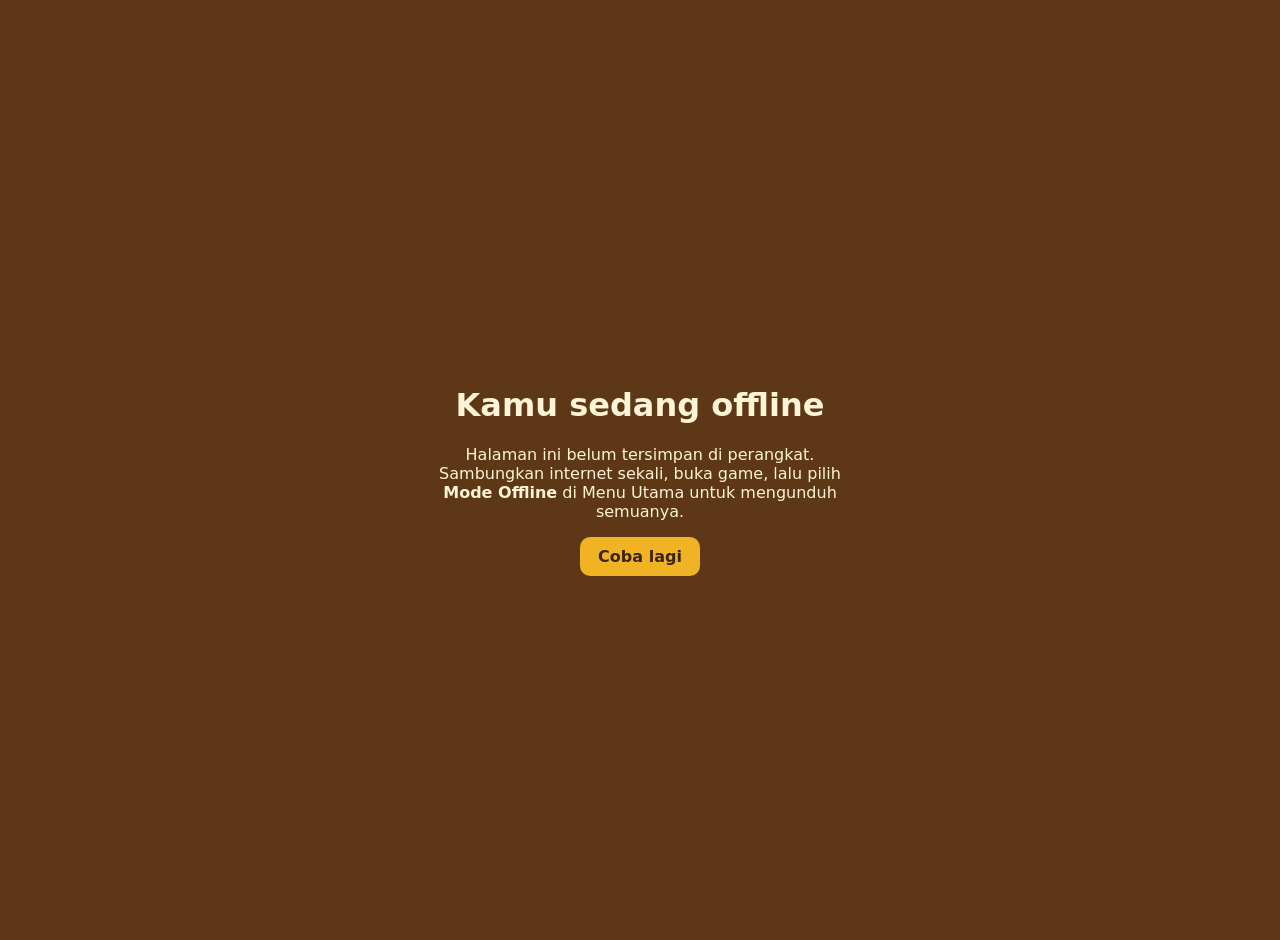
<file: offline.html>
<!doctype html><html lang="id"><head><meta charset="utf-8"><meta name="viewport" content="width=device-width,initial-scale=1"><title>Offline · Petualangan Pythagoras</title>
<style>body{margin:0;min-height:100vh;display:flex;align-items:center;justify-content:center;background:#5e3716;color:#fff4d6;font-family:system-ui,sans-serif;text-align:center;padding:20px}.b{max-width:420px}button{font:inherit;padding:10px 18px;border-radius:10px;border:0;background:#f0b323;color:#3b2412;font-weight:800}</style></head>
<body><div class="b"><h1>Kamu sedang offline</h1><p>Halaman ini belum tersimpan di perangkat. Sambungkan internet sekali, buka game, lalu pilih <b>Mode Offline</b> di Menu Utama untuk mengunduh semuanya.</p><button onclick="location.reload()">Coba lagi</button></div></body></html>
</file>
<file: css/style.css>
/* =========================================================
   PETUALANGAN PYTHAGORAS — cozy pixel-art RPG (versi satu layar)
   Prinsip tata letak:
   - Halaman TIDAK PERNAH di-scroll. #game memenuhi layar (100dvh):
       HUD (atas) · #app (isi, mengisi sisa tinggi) · dock navigasi (bawah)
   - Isi panjang dibagi menjadi "slide" (tab + tombol Sebelumnya/Berikutnya),
     bukan dipanjangkan ke bawah.
   - Ukuran memakai satuan vh/vw + clamp agar pas di HP maupun komputer.
   ========================================================= */
:root {
  --sky: #8fd0f2; --grass: #5da84a; --grass-d: #3a7a36; --grass-l: #8fd36a;
  --wood: #a8692f; --wood-d: #5e3716; --wood-l: #d79b52; --line: #3a2312;
  --parch: #f6dfa6; --parch-d: #e2bf73; --ink: #2f1d12; --ink-soft: #6b5238;
  --gold: #f7b92b; --blue: #2f7bd8; --green: #43b33f; --red: #d9473a; --purple: #7a4ad0; --white: #fffaf0;
  --sq-a: #6fb7ff; --sq-b: #86d96e; --sq-c: #ff8a78; --tri: #ffd36b;
  --hud-h: 52px; --dock-h: 62px;
  --display: 'Pixelify Sans', ui-rounded, 'Arial Rounded MT Bold', 'Trebuchet MS', system-ui, sans-serif;
  --body: 'Nunito', system-ui, -apple-system, 'Segoe UI', Roboto, sans-serif;
  color-scheme: light;
}
* { box-sizing: border-box; }
html, body { height: 100%; margin: 0; overflow: hidden; overscroll-behavior: none; }
body {
  background: #2c4a2a; color: var(--ink); font-family: var(--body); font-size: 16px; line-height: 1.4;
  -webkit-tap-highlight-color: transparent; touch-action: manipulation; -webkit-text-size-adjust: 100%;
}
img { max-width: 100%; }
/* sprite lama (kecil) tetap tajam; aset baru beresolusi tinggi dihaluskan */
button { font: inherit; color: inherit; cursor: pointer; }
h1, h2, h3, h4 { font-family: var(--display); line-height: 1.15; margin: 0 0 .35em; text-wrap: balance; }
p { margin: 0 0 .55em; }
.sr-only, .skip:not(:focus) { position: absolute; width: 1px; height: 1px; overflow: hidden; clip: rect(0 0 0 0); white-space: nowrap; }
.skip:focus { position: fixed; z-index: 100; left: 8px; top: 8px; background: #fff; padding: 8px 12px; }
:focus-visible { outline: 3px solid var(--gold); outline-offset: 2px; }
[hidden] { display: none !important; }
.muted { color: var(--ink-soft); } .small { font-size: .86rem; } .center { text-align: center; }
.err { color: #b3261e; font-weight: 700; } code { background: rgba(0,0,0,.08); padding: 0 4px; border-radius: 3px; font-size: .85em; }
.loading { color: #fff; text-align: center; padding: 40px; }

/* ---------- Kerangka satu layar ---------- */
#game { position: fixed; inset: 0; display: flex; flex-direction: column; padding-left: env(safe-area-inset-left, 0px); padding-right: env(safe-area-inset-right, 0px); }
#app {
  flex: 1; min-height: 0; position: relative; overflow: hidden; display: flex; flex-direction: column; outline: 0;
  background: url(../assets/img/bg_village.svg) center bottom / cover no-repeat, linear-gradient(var(--sky), var(--grass));
  animation: scr-in .3s ease both;
}
@keyframes scr-in { from { opacity: 0; transform: translateY(6px); } to { opacity: 1; transform: none; } }
.wrap { flex: 1; min-height: 0; width: 100%; max-width: 1100px; margin: 0 auto; padding: 8px 10px; display: flex; flex-direction: column; gap: 8px; }
.wrap.narrow { max-width: 640px; } .wrap.narrowish { max-width: 860px; } .wrap.wide { max-width: 1400px; padding: 6px; }
.grow { flex: 1; min-height: 0; }
.scrollbox { overflow: auto; overflow-x: hidden; min-height: 0; -webkit-overflow-scrolling: touch; }  /* jaring pengaman: hanya aktif bila isi lebih tinggi dari layar kecil */

/* ---------- Panel perkamen (CSS murni, tajam di semua ukuran) ---------- */
.panel {
  position: relative; color: var(--ink); background: linear-gradient(#fcedc0, #f3d994);
  border: 4px solid var(--line); border-radius: 14px;
  box-shadow: inset 0 0 0 3px #fff4d2, inset 0 -5px 0 rgba(166,112,40,.22), 0 4px 0 rgba(36,20,8,.5);
}
.panel.pad { padding: 8px 14px; } .panel.pad-s { padding: 6px 10px; }
.panel.fill { flex: 1; min-height: 0; display: flex; flex-direction: column; }
.panel-i { background: rgba(255,255,255,.5); border: 3px solid var(--parch-d); border-radius: 10px; padding: 8px 10px; margin: 8px 0; }
.h-title { font-size: clamp(1.1rem, 3.3vh, 1.7rem); color: var(--wood-d); margin: 0 0 4px; }
.h-sub { font-size: clamp(1rem, 2.6vh, 1.2rem); color: var(--wood-d); margin: .3em 0 .3em; }
.sep { border: 0; border-top: 3px dashed var(--parch-d); margin: 10px 0; }
.row { display: flex; flex-wrap: wrap; gap: 8px; align-items: center; margin: 8px 0; }
.row.center { justify-content: center; } .row.end { justify-content: flex-end; } .row.between { justify-content: space-between; } .row.tight { margin: 4px 0; }
.two { display: grid; grid-template-columns: 1fr 1fr; gap: 12px; align-items: start; margin: 6px 0; }
.two > * { min-width: 0; }
@media (max-width: 720px), (max-aspect-ratio: 1/1) { .two { grid-template-columns: 1fr; gap: 6px; } }
@media (max-width: 720px) and (min-aspect-ratio: 11/10) { .two { grid-template-columns: 1fr 1fr; } }  /* HP landscape */

/* ---------- Tombol kayu ---------- */
.btn {
  display: inline-flex; align-items: center; justify-content: center; gap: 8px; min-height: 42px; padding: 6px 16px;
  font-family: var(--display); font-weight: 700; font-size: 1rem; letter-spacing: .02em; color: #fff7e6; text-shadow: 0 2px 0 rgba(0,0,0,.45);
  background: linear-gradient(var(--wood-l), var(--wood) 55%, #8a5324); border: 3px solid var(--line); border-radius: 10px;
  box-shadow: inset 0 3px 0 rgba(255,255,255,.35), inset 0 -4px 0 rgba(0,0,0,.25), 0 4px 0 var(--line); text-decoration: none;
  transition: transform .08s, filter .15s; user-select: none; touch-action: manipulation;
}
.btn:hover { filter: brightness(1.08); } .btn:active { transform: translateY(3px); box-shadow: inset 0 3px 0 rgba(255,255,255,.3), inset 0 -3px 0 rgba(0,0,0,.25), 0 1px 0 var(--line); }
.btn.green { background: linear-gradient(#7fe06a, var(--green) 55%, #2f8a2c); } .btn.blue { background: linear-gradient(#6fb2ff, var(--blue) 55%, #1f5ca8); }
.btn.purple { background: linear-gradient(#b48bf2, var(--purple) 55%, #5530a3); } .btn.red { background: linear-gradient(#ff8c7e, var(--red) 55%, #a52e24); }
.btn.gold { background: linear-gradient(#ffd86b, #f0a81c 55%, #c47a0c); }
.btn.teal { background: linear-gradient(#4dd9d0, #0ea89f 55%, #0a7a73); }
.btn.sm { min-height: 34px; padding: 3px 12px; font-size: .88rem; } .btn.xl { min-height: clamp(46px, 8vh, 62px); font-size: clamp(1.05rem, 2.8vh, 1.35rem); padding: 8px 26px; }
.btn.dis, .btn:disabled { filter: grayscale(1) brightness(.85); cursor: not-allowed; opacity: .7; transform: none; }
.btn .bi { width: 22px; height: 22px; object-fit: contain; } .btn .tri { font-size: .9em; }
.pulse { animation: pulse 1.6s ease-in-out infinite; } @keyframes pulse { 50% { transform: scale(1.04); } }
.pill { display: inline-flex; align-items: center; gap: 4px; padding: 1px 10px; border-radius: 999px; background: var(--parch-d); border: 2px solid var(--wood); font-weight: 800; font-size: .82rem; }
.pill.ok { background: #bff0a6; border-color: var(--grass-d); } .pill.big { font-size: 1.05rem; padding: 4px 16px; font-family: var(--display); } .pill .pi { width: 18px; }
.bar { height: 14px; background: #fff7e0; border: 3px solid var(--line); border-radius: 6px; overflow: hidden; margin-top: 3px; }
.bar > i { display: block; height: 100%; background: repeating-linear-gradient(90deg, var(--green) 0 10px, #62d35c 10px 20px); transition: width .6s; }
.stars { display: inline-flex; gap: 2px; } .stars .st { width: 26px; height: 26px; object-fit: contain; } .stars .st.off { filter: grayscale(1) opacity(.45); }
.bob { animation: bob 2s ease-in-out infinite; } .bob.b2 { animation-delay: -1s; } @keyframes bob { 50% { transform: translateY(-4px); } }
.float { animation: bob 3s ease-in-out infinite; }
.pop { animation: pop .6s cubic-bezier(.3,1.6,.5,1) both; } @keyframes pop { from { transform: scale(.2); opacity: 0; } to { transform: none; opacity: 1; } }

/* ---------- HUD ---------- */
#hud {
  flex: none; position: relative; z-index: 30; height: calc(var(--hud-h) + env(safe-area-inset-top, 0px)); display: flex; align-items: center; gap: 8px;
  padding: env(safe-area-inset-top, 0px) 62px 0 10px;
  background: linear-gradient(var(--wood), var(--wood-d)); border-bottom: 4px solid var(--line); box-shadow: 0 3px 0 rgba(0,0,0,.25); color: #fff7e6;
}
.hud-btn { width: 38px; height: 38px; background: var(--parch); border: 3px solid var(--line); border-radius: 10px; padding: 3px; box-shadow: 0 3px 0 var(--line); flex: none; }
.hud-btn img { width: 100%; height: 100%; object-fit: contain; }
.hud-title { font-family: var(--display); font-size: 1.05rem; flex: 1; min-width: 0; white-space: nowrap; overflow: hidden; text-overflow: ellipsis; text-shadow: 0 2px 0 rgba(0,0,0,.5); }
.hud-player { display: flex; align-items: center; gap: 6px; font-weight: 800; max-width: 130px; }
.hud-av { width: 32px; height: 32px; border: 3px solid var(--line); border-radius: 8px; background: var(--sky); overflow: hidden; flex: none; }
.hud-av img { width: 150%; margin: -3px 0 0 -25%; display: block; } .hud-name { overflow: hidden; text-overflow: ellipsis; white-space: nowrap; font-size: .85rem; }
.hud-lv { display: flex; flex-direction: column; font-family: var(--display); font-size: .82rem; min-width: 52px; }
.hud-bar { height: 8px; background: #2a170b; border: 2px solid var(--line); display: block; border-radius: 3px; overflow: hidden; } .hud-bar i { display: block; height: 100%; background: var(--gold); width: 0; transition: width .5s; }
.hud-stars { display: flex; align-items: center; gap: 3px; font-family: var(--display); } .hud-stars img { width: 24px; height: 24px; object-fit: contain; }
@media (max-width: 720px) { .hud-title, .hud-name { display: none; } .hud-player { max-width: 36px; } #hud { gap: 6px; } }
@media (max-width: 420px) { .hud-lv { min-width: 42px; } }

/* ---------- Dock navigasi bawah ---------- */
#dock {
  flex: none; position: relative; z-index: 30; display: grid; grid-template-columns: repeat(7, 1fr); gap: 4px; align-items: stretch;
  height: calc(var(--dock-h) + env(safe-area-inset-bottom, 0px)); padding: 5px 6px calc(5px + env(safe-area-inset-bottom, 0px));
  background: linear-gradient(var(--wood), var(--wood-d)); border-top: 4px solid var(--line); box-shadow: 0 -3px 0 rgba(0,0,0,.22);
}
.dk { display: flex; flex-direction: column; align-items: center; justify-content: center; gap: 1px; min-width: 0; padding: 2px 0; border: 3px solid transparent; border-radius: 10px; background: none; color: #fff0d2; font-family: var(--display); font-size: .68rem; text-shadow: 0 1px 0 rgba(0,0,0,.6); transition: transform .1s, background .15s; }
.dk img { height: 28px; width: auto; max-width: 40px; object-fit: contain; filter: drop-shadow(0 2px 0 rgba(0,0,0,.35)); }
.dk span { white-space: nowrap; overflow: hidden; text-overflow: ellipsis; max-width: 100%; }
.dk:hover { background: rgba(255,255,255,.1); } .dk:active { transform: translateY(2px); }
.dk.on { background: linear-gradient(#ffe08a, #f0b43a); border-color: var(--line); color: var(--wood-d); text-shadow: none; box-shadow: inset 0 2px 0 rgba(255,255,255,.55), 0 2px 0 var(--line); }
@media (max-height: 520px) { :root { --hud-h: 44px; --dock-h: 48px; } .dk { flex-direction: row; gap: 4px; justify-content: center; font-size: .72rem; } .dk img { height: 22px; } .hud-btn { width: 32px; height: 32px; } }
@media (max-width: 380px) { .dk { font-size: .6rem; } .dk img { height: 24px; } }

/* ---------- Audio ---------- */
#audioBtn {
  position: fixed; z-index: 40; top: calc(6px + env(safe-area-inset-top, 0px)); right: calc(10px + env(safe-area-inset-right, 0px)); width: 44px; height: 40px;
  background: linear-gradient(var(--wood-l), var(--wood)); border: 3px solid var(--line); border-radius: 10px; box-shadow: inset 0 3px 0 rgba(255,255,255,.3), 0 3px 0 var(--line); padding: 0;
}
#audioBtn img { width: 24px; height: 24px; position: absolute; left: 7px; top: 3px; } #audioBtn img.off { display: none; } #audioBtn.muted img.on { display: none; } #audioBtn.muted img.off { display: block; }
.eq { display: inline-flex; align-items: flex-end; gap: 2px; height: 10px; } #audioBtn .eq { position: absolute; left: 11px; bottom: 2px; }
.eq i { width: 4px; height: 3px; background: var(--wood-d); display: block; } #audioBtn .eq i { background: #fff7e6; }
.eq.on i, #audioBtn.playing .eq i { animation: eq .8s ease-in-out infinite; } .eq i:nth-child(2) { animation-delay: -.2s !important; } .eq i:nth-child(3) { animation-delay: -.45s !important; } .eq i:nth-child(4) { animation-delay: -.1s !important; }
@keyframes eq { 0%, 100% { height: 3px; } 50% { height: 10px; } }
#audioHint { position: fixed; z-index: 39; top: calc(56px + env(safe-area-inset-top, 0px)); right: calc(10px + env(safe-area-inset-right, 0px)); background: var(--parch); border: 3px solid var(--line); border-radius: 10px; padding: 6px 10px; font-size: .85rem; font-weight: 800; max-width: 190px; animation: bob 1.6s infinite; }
#audioPanel { position: fixed; z-index: 45; top: calc(54px + env(safe-area-inset-top, 0px)); right: calc(8px + env(safe-area-inset-right, 0px)); width: min(340px, calc(100vw - 16px)); max-height: calc(100dvh - 70px); overflow: auto; padding: 8px 12px 10px; }
.ap-head { display: flex; justify-content: space-between; align-items: center; font-family: var(--display); font-size: 1.1rem; margin-bottom: 4px; }
.x-btn { background: var(--red); color: #fff; border: 3px solid var(--line); border-radius: 8px; width: 32px; height: 32px; font-size: 1.1rem; line-height: 1; font-weight: 800; }
.ap-now { display: flex; align-items: center; gap: 8px; background: rgba(255,255,255,.5); border-radius: 8px; padding: 5px 8px; margin: 4px 0 8px; font-size: .85rem; }
.ap-ch { background: rgba(255,255,255,.45); border: 3px solid var(--parch-d); border-radius: 10px; padding: 6px 8px; margin: 6px 0; }
.ap-ch-h { display: flex; align-items: center; justify-content: space-between; gap: 8px; font-weight: 800; }
.ap-sw { min-width: 84px; } .ap-sw.off { filter: grayscale(.8) brightness(.9); }
.ap-vol { display: flex; align-items: center; gap: 8px; margin-top: 4px; font-size: .78rem; font-weight: 800; color: var(--ink-soft); } .ap-vol input { flex: 1; }
input[type=range] { accent-color: var(--wood); width: 100%; min-height: 28px; }
.ap-det { margin: 8px 0; } .ap-det summary { cursor: pointer; font-weight: 800; } .ap-det ul { list-style: none; padding: 0; margin: 6px 0; font-size: .78rem; }
.ap-det li { display: flex; justify-content: space-between; gap: 8px; border-bottom: 1px dotted var(--parch-d); padding: 2px 0; } .ap-det li span { overflow: hidden; text-overflow: ellipsis; } .ap-det em { font-style: normal; font-weight: 800; flex: none; }
.st-file em { color: #2f8a2c; } .st-synth em { color: #8a5a00; } .st-none em, .st-error em { color: #999; }

/* ---------- Modal, toast, efek ---------- */
#modal { position: fixed; inset: 0; z-index: 60; display: grid; place-items: center; padding: 12px; }
.modal-back { position: absolute; inset: 0; background: rgba(20,12,6,.65); }
.modal-card { position: relative; width: min(520px, 100%); max-height: calc(100dvh - 24px); overflow: auto; padding: 10px 16px 12px; animation: pop .35s cubic-bezier(.3,1.5,.5,1) both; }
.modal-text { font-size: 1rem; } .modal-open { overflow: hidden; }
.pos-modal .pm-pic { display: flex; justify-content: center; align-items: flex-end; gap: 4px; height: clamp(60px, 14vh, 110px); margin-bottom: 4px; } .pm-pic img { max-height: 100%; max-width: 70%; object-fit: contain; }
#toasts { position: fixed; z-index: 70; left: 50%; transform: translateX(-50%); top: calc(var(--hud-h) + 8px + env(safe-area-inset-top, 0px)); display: flex; flex-direction: column; gap: 8px; align-items: center; pointer-events: none; width: min(92vw, 420px); }
.toast { display: flex; align-items: center; gap: 10px; background: var(--parch); border: 3px solid var(--line); border-radius: 12px; padding: 6px 14px; font-weight: 800; box-shadow: 0 4px 0 var(--line); animation: pop .35s both; } .toast.out { opacity: 0; transition: opacity .4s; } .toast .ti { width: 28px; height: 28px; object-fit: contain; }
#fx { position: fixed; inset: 0; z-index: 80; pointer-events: none; overflow: hidden; }
.conf { position: absolute; top: -20px; animation: fall 2s linear forwards; } @keyframes fall { to { transform: translate(var(--dx), 110vh) rotate(var(--r)); } }
.reward { text-align: center; } .reward-chest img { width: clamp(70px, 16vh, 120px); } .reward h2 { margin: 2px 0; } .reward .xp-line { font-family: var(--display); font-size: 1.3rem; color: var(--green); margin: 0 0 4px; } .reward-stars .st { width: 42px; height: 42px; animation: pop .6s both; }
.reward-stars .st:nth-child(2) { animation-delay: .2s; } .reward-stars .st:nth-child(3) { animation-delay: .4s; }
.unlock-line { display: inline-flex; align-items: center; gap: 6px; background: #e5f8d9; border: 3px solid var(--green); border-radius: 999px; padding: 2px 14px; font-weight: 800; margin-bottom: 6px; animation: pop .5s .9s both; }

/* ---------- Pemandu (guru / burung hantu) ---------- */
.guide { display: flex; align-items: flex-end; gap: 6px; margin: 2px 0; } .guide-pic { flex: none; width: clamp(44px, 9vh, 70px); } .guide-pic img { width: 100%; display: block; }
.guide-bubble { flex: 1; min-width: 0; padding: 4px 10px; } .guide-name { font-family: var(--display); color: var(--wood-d); font-size: .9rem; } .guide-bubble p { margin: 0; font-size: .92rem; line-height: 1.3; }
@media (max-height: 640px) { .guide.hide-short { display: none; } }

/* =====================================================
   PEMBUKA (splash)
   ===================================================== */
.splash { position: relative; flex: 1; min-height: 0; overflow: hidden; display: flex; flex-direction: column; align-items: center; justify-content: center; }
.sp-bg { position: absolute; inset: 0; background: url(../assets/img/bg_village.svg) center bottom / cover no-repeat; }
.cloud { position: absolute; left: -22vw; width: clamp(110px, 16vw, 220px); aspect-ratio: 2.4; background: url(../assets/img/cloud.svg) center / contain no-repeat; opacity: .95; animation: drift 70s linear infinite; }
.k1 { top: 5%; } .k2 { top: 17%; animation-duration: 95s; animation-delay: -45s; transform: scale(.7); } .k3 { top: 2%; animation-duration: 80s; animation-delay: -18s; }
@keyframes drift { to { transform: translateX(140vw); } }
.sp-deco { position: absolute; pointer-events: none; transform-origin: 50% 100%; }
.sp-deco img { display: block; height: 100%; width: auto; filter: drop-shadow(0 6px 4px rgba(20,50,20,.25)); }
.d-mill { left: 3%; bottom: 17%; height: clamp(70px, 24vh, 250px); } .d-house { right: 3%; bottom: 16%; height: clamp(60px, 22vh, 230px); }
.d-t1 { left: 15%; bottom: 7%; height: clamp(60px, 22vh, 230px); animation: sway 5s ease-in-out infinite; } .d-t2 { right: 17%; bottom: 6%; height: clamp(60px, 25vh, 250px); animation: sway 6s ease-in-out -2s infinite; }
.d-t3 { left: 0; bottom: 3%; height: clamp(50px, 15vh, 160px); animation: sway 5.5s ease-in-out -1s infinite; } .d-t4 { right: 0; bottom: 2%; height: clamp(50px, 17vh, 180px); animation: sway 7s ease-in-out -3s infinite; }
@keyframes sway { 0%, 100% { transform: rotate(-1.4deg); } 50% { transform: rotate(1.4deg); } }
.d-char { bottom: 3%; height: clamp(80px, 21vh, 190px); } .d-char img { filter: drop-shadow(0 5px 3px rgba(0,0,0,.25)); } .d-teacher { left: 24%; } .d-player { right: 25%; }
.sparks i { position: absolute; bottom: 12%; width: 6px; height: 6px; border-radius: 50%; background: #fff3a0; box-shadow: 0 0 8px #ffe35c; animation: rise 5s linear infinite; } @keyframes rise { to { transform: translateY(-60vh) translateX(20px); opacity: 0; } }
.sp-owl { position: absolute; top: 14%; left: 6%; width: clamp(44px, 8vh, 72px); animation: flyby 14s ease-in-out infinite alternate; } .sp-owl img { width: 100%; display: block; } @keyframes flyby { to { left: 74%; top: 22%; } }
.sp-main { position: relative; z-index: 2; display: flex; flex-direction: column; align-items: center; gap: clamp(4px, 1.2vh, 12px); padding: 8px 14px; max-width: 100%; }
.sp-logo { margin: 0; line-height: 0; } .logo-img { width: min(88vw, 540px, 36vh * 1.677); height: auto; display: block; filter: drop-shadow(0 6px 0 rgba(0,0,0,.22)); }
.sp-sub { font-family: var(--display); font-size: clamp(.8rem, 2.2vh, 1.1rem); color: #fff; text-shadow: 0 2px 0 var(--line), 0 0 8px rgba(0,0,0,.5); margin: 0; text-align: center; }
.speech { background: var(--white); border: 3px solid var(--line); border-radius: 12px; padding: 3px 14px; font-weight: 800; font-size: clamp(.8rem, 2.1vh, 1rem); position: relative; max-width: 88vw; text-align: center; }
.speech::after { content: ''; position: absolute; left: 50%; bottom: -10px; margin-left: -8px; border: 8px solid transparent; border-top-color: var(--line); border-bottom: 0; }
.sp-btns { display: flex; flex-direction: column; align-items: center; gap: clamp(6px, 1.4vh, 12px); margin-top: clamp(4px, 1vh, 10px); }
.sp-mini { display: flex; flex-wrap: wrap; justify-content: center; gap: 8px; }
.sp-mini .btn { min-height: clamp(38px, 6.4vh, 48px); padding: 4px 12px; font-size: clamp(.78rem, 1.9vh, .95rem); }
.sp-mini .btn .bi { width: clamp(20px, 3.6vh, 28px); height: clamp(20px, 3.6vh, 28px); }
.sp-hello { position: absolute; z-index: 3; left: 0; right: 0; bottom: 24px; text-align: center; color: #fff; text-shadow: 0 2px 0 var(--line); margin: 0; font-weight: 800; font-size: clamp(.72rem, 1.8vh, .9rem); padding: 0 12px; }
/* kode ruang di splash */
.sp-room-box { background: rgba(0,0,0,.35); backdrop-filter: blur(6px); border-radius: 14px; padding: 8px 14px 10px; border: 2px solid rgba(255,255,255,.25); max-width: min(380px, 92vw); width: 100%; }
.sp-room-label { display: block; font-size: .82rem; font-weight: 800; color: #ffe; margin-bottom: 5px; letter-spacing: .03em; }
.sp-room-row { display: flex; gap: 6px; align-items: center; }
.sp-room-input { flex: 1; height: 38px; border-radius: 9px; border: 2.5px solid rgba(255,255,255,.4); background: rgba(255,255,255,.92); padding: 0 10px; font-size: 1rem; font-weight: 800; color: #3b2412; letter-spacing: .08em; text-transform: uppercase; outline: none; }
.sp-room-input:focus { border-color: #ffd34d; box-shadow: 0 0 0 3px rgba(255,211,77,.35); }
.sp-room-hint { margin: 5px 0 0; font-size: .73rem; color: rgba(255,255,255,.75); text-align: center; }
/* watermark */
.sp-watermark { position: absolute; bottom: 4px; right: 10px; font-size: .68rem; color: rgba(255,255,255,.45); z-index: 4; pointer-events: none; }
/* panduan modal — gunakan prefix .pp-guide agar tidak bentrok dengan .pd-panel LKPD */
.panduan-modal { max-width: 580px; }
.pp-guide-tabs { display: flex; gap: 6px; flex-wrap: wrap; margin: 8px 0 10px; }
.pp-guide-tab { background: rgba(59,36,18,.08); border: 2px solid #c9a96e; border-radius: 8px; padding: 5px 14px; font-size: .82rem; font-weight: 800; color: #5a3a10; cursor: pointer; transition: background .15s, color .15s; }
.pp-guide-tab.active { background: #ffd34d; color: #3b2412; border-color: #c47a0c; }
.pp-guide-body { max-height: 56vh; overflow-y: auto; background: #fffdf3; border-radius: 12px; padding: 6px 10px; border: 2px solid #e8d9b0; }
.pp-guide-pane { display: none; }
.pp-guide-pane.active { display: block; }
.pp-gs { display: flex; gap: 10px; align-items: flex-start; padding: 8px 0; border-bottom: 1px solid rgba(59,36,18,.1); }
.pp-gs:last-child { border-bottom: none; }
.pp-gnum { min-width: 30px; height: 30px; border-radius: 50%; background: linear-gradient(#ffd34d, #f0a81c); border: 2.5px solid #3b2412; display: grid; place-items: center; font-weight: 900; font-size: .9rem; color: #3b2412; flex-shrink: 0; }
.pp-gs b { display: block; font-size: .92rem; color: #3b2412; margin-bottom: 2px; }
.pp-gs p { margin: 0; font-size: .82rem; color: #5a4a30; line-height: 1.4; }
.pp-ginfo { font-weight: 800; color: #3b2412; margin: 4px 0 8px; font-size: .9rem; }
.pp-poslist, .pp-worldlist { display: flex; flex-direction: column; gap: 6px; }
.pp-pos, .pp-world { display: flex; gap: 10px; align-items: center; padding: 7px 10px; background: rgba(255,255,255,.8); border-radius: 10px; border: 1.5px solid #c9a96e; }
.pp-pnum { min-width: 30px; height: 30px; border-radius: 50%; background: linear-gradient(#5bc75b, #2f8a2c); border: 2.5px solid #1a5c18; display: grid; place-items: center; font-weight: 800; color: #fff; font-size: .9rem; flex-shrink: 0; }
.pp-world-ic { font-size: 1.6rem; }
.pp-pos b, .pp-world b { display: block; font-size: .85rem; color: #3b2412; }
.pp-pos p, .pp-world p { margin: 2px 0 0; font-size: .75rem; color: #7a6040; }
.pp-gtip { background: rgba(255,211,77,.3); border: 1.5px solid #f0a81c; border-radius: 10px; padding: 8px 12px; font-size: .79rem; color: #5a3a10; margin-top: 10px; line-height: 1.4; }
.pp-gtip code { background: rgba(0,0,0,.12); padding: 1px 5px; border-radius: 4px; font-weight: 700; }
@media (max-width: 760px) { .d-char, .d-t2, .d-t4 { display: none; } .d-mill { left: -2%; } .d-house { right: -3%; } }
@media (max-height: 620px) { .speech, .sp-sub, .sp-room-box { display: none; } .d-char { display: none; } }
@media (max-width: 460px) { .sp-mini { display: grid; grid-template-columns: 1fr 1fr; width: min(86vw, 320px); } }

/* =====================================================
   MENU UTAMA (hub satu layar)
   ===================================================== */
.hub { flex: 1; min-height: 0; display: grid; gap: 8px; grid-template-rows: auto 1fr; }
.hub-side { display: flex; flex-direction: column; gap: 8px; min-height: 0; }
.prog-card { display: flex; flex-direction: column; gap: 8px; } .pc-top { display: flex; align-items: center; gap: 10px; } .pc-top .pc-l { flex: 1; min-width: 0; }
.pc-btns { display: grid; grid-template-columns: 1.25fr 1fr 1fr; gap: 6px; } .pc-btns .btn { min-width: 0; padding-left: 6px; padding-right: 6px; white-space: nowrap; }
@media (max-width: 400px) { .pc-btns { grid-template-columns: 1fr 1fr; } .pc-btns .pc-main { grid-column: 1 / -1; } }
.menu-grid { display: grid; grid-template-columns: repeat(4, 1fr); grid-template-rows: repeat(4, minmax(0, clamp(78px, 19vh, 132px))); align-content: start; max-width: 940px; width: 100%; margin: 0 auto; gap: clamp(6px, 1.4vh, 12px); min-height: 0; }
.menu-card {
  position: relative; display: flex; flex-direction: column; align-items: center; justify-content: center; gap: 2px; min-height: 0; min-width: 0; padding: 6px 4px 8px; overflow: hidden;
  background: linear-gradient(var(--wood-l), var(--wood)); border: 4px solid var(--line); border-radius: 16px; color: #fff7e6;
  box-shadow: inset 0 4px 0 rgba(255,255,255,.32), inset 0 -5px 0 rgba(0,0,0,.25), 0 5px 0 var(--line);
  transition: transform .12s, filter .15s; animation: scr-in .45s both; animation-delay: calc(var(--i) * 45ms);
}
.menu-card::before { content: ''; position: absolute; inset: 0; background: radial-gradient(circle at 50% 35%, rgba(255,255,255,.28), transparent 65%); pointer-events: none; }
.menu-card:hover { transform: translateY(-3px); filter: brightness(1.06); } .menu-card:active { transform: translateY(3px); box-shadow: inset 0 4px 0 rgba(255,255,255,.3), 0 1px 0 var(--line); }
.mc-ic { position: relative; flex: 1 1 0; min-height: 0; width: 100%; display: flex; align-items: center; justify-content: center; }
.mc-plate { height: 100%; max-height: 92px; max-width: 100%; aspect-ratio: 1; display: grid; place-items: center; border-radius: 50%; background: radial-gradient(circle at 35% 28%, #fffdf2, #f7e7b8 70%); border: 3px solid rgba(40,24,10,.55); box-shadow: 0 3px 0 rgba(0,0,0,.3), inset 0 -4px 0 rgba(150,100,40,.25); }
.mc-plate .mic { width: 72%; height: 72%; display: block; filter: drop-shadow(0 2px 0 rgba(0,0,0,.18)); transition: transform .15s; } .menu-card:hover .mic { transform: scale(1.08) rotate(-3deg); }
.menu-card b { min-height: 2.2em; display: flex; align-items: center; justify-content: center; position: relative; font-family: var(--display); font-size: clamp(.68rem, 2.2vh, 1.02rem); line-height: 1.08; text-align: center; text-shadow: 0 2px 0 rgba(0,0,0,.5); }
.mc-d { display: none; position: relative; font-size: .78rem; opacity: .95; text-align: center; text-shadow: 0 1px 0 rgba(0,0,0,.5); line-height: 1.15; }
.c1 { background: linear-gradient(#ffc866, #dc8d22); } .c2 { background: linear-gradient(#7fe06a, #3a9a36); } .c3 { background: linear-gradient(#7dbaff, #2a64b0); }
.c4 { background: linear-gradient(#c49bf5, #6238b4); } .c5 { background: linear-gradient(#5fd6bd, #228f7d); } .c6 { background: linear-gradient(#ffb06b, #d9622a); }
.c7 { background: linear-gradient(#6fb2ff, #2a52b0); } .c8 { background: linear-gradient(#ff9bb5, #cc4670); } .c9 { background: linear-gradient(#ffe07a, #d8a01c); }
@media (min-aspect-ratio: 5/4) and (min-width: 760px) {      /* layar lebar: panel info di kiri, 3x3 di kanan */
  .hub { grid-template-columns: minmax(230px, 300px) 1fr; grid-template-rows: minmax(0, 1fr); }
  .hub-side { justify-content: flex-start; } .hub-side .guide { flex-direction: column; align-items: center; text-align: center; }
  .hub-side .guide-pic { width: clamp(60px, 16vh, 120px); } .hub-side .guide-bubble { width: 100%; flex: none; }
  .prog-card { flex-direction: column; align-items: stretch; } .prog-card .btn { width: 100%; } .pc-btns { grid-template-columns: 1fr; }
}
@media (min-width: 900px) and (min-height: 640px) { .mc-d { display: block; } .menu-card { padding-bottom: 10px; } }
@media (max-aspect-ratio: 1/1) { .menu-grid { gap: 8px; } .hub .guide-bubble p { display: -webkit-box; -webkit-line-clamp: 2; -webkit-box-orient: vertical; overflow: hidden; } }
@media (max-height: 560px) and (max-aspect-ratio: 5/4) { .hub .guide { display: none; } }

/* ---------- Daftar tujuan, petunjuk ---------- */
.goals, .how { list-style: none; padding: 0; margin: 6px 0; display: grid; gap: clamp(5px, 1.2vh, 10px); flex: 1; min-height: 0; grid-auto-rows: minmax(0, 1fr); }
.goals li, .how li { display: flex; gap: 10px; align-items: center; min-height: 0; background: rgba(255,255,255,.5); border: 3px solid var(--parch-d); border-radius: 12px; padding: 4px 10px; animation: scr-in .45s both; animation-delay: calc(var(--i, 0) * 70ms); overflow: hidden; }
.goals p, .how p { margin: 0; font-size: clamp(.74rem, 1.9vh, .95rem); line-height: 1.25; } .goals b, .how b { font-size: clamp(.84rem, 2.2vh, 1.02rem); }
.g-n { font-family: var(--display); font-size: clamp(1.1rem, 3vh, 1.6rem); color: var(--wood); width: 22px; text-align: center; flex: none; }
.g-ic, .how-ic { width: clamp(34px, 7vh, 52px); height: clamp(34px, 7vh, 52px); flex: none; display: grid; place-items: center; } .g-ic img, .how-ic img { max-width: 100%; max-height: 100%; object-fit: contain; filter: drop-shadow(0 2px 0 rgba(0,0,0,.2)); }
.how { grid-template-columns: 1fr 1fr; } @media (max-aspect-ratio: 1/1) { .how { grid-template-columns: 1fr; } }
.how.sm { display: flex; flex-direction: column; flex: none; } .how.sm li { padding: 4px 10px; } .how.sm { counter-reset: n; } .how.sm li::before { counter-increment: n; content: counter(n); font-family: var(--display); font-size: 1.2rem; color: var(--wood); }

/* =====================================================
   PETA PETUALANGAN (satu layar penuh, tanpa geser)
   ===================================================== */
.map-top { display: flex; align-items: center; gap: 8px; flex-wrap: nowrap; flex: none; } .mt-l { flex: 1; min-width: 0; } .mt-l b { font-family: var(--display); font-size: .95rem; }
.map-top .btn { flex: none; }
.map-frame { flex: 1; min-height: 0; position: relative; container-type: size; border: 4px solid var(--line); border-radius: 14px; overflow: hidden; box-shadow: 0 5px 0 rgba(0,0,0,.35); background: url(../assets/img/bg_village.svg) center bottom / cover no-repeat, var(--sky); }
.map { position: absolute; inset: 0; --u: min(1cqw, 1.7778cqh); }
.map-path { position: absolute; inset: 0; width: 100%; height: 100%; } .map-path path { fill: none; stroke: #fff6d6; stroke-width: 5; stroke-dasharray: 2 14; stroke-linecap: round; opacity: .95; vector-effect: non-scaling-stroke; animation: dash 20s linear infinite; filter: drop-shadow(0 1px 0 rgba(90,60,20,.5)); } @keyframes dash { to { stroke-dashoffset: -400; } }
.node { position: absolute; left: calc(var(--lx) * 1%); top: calc(var(--ly) * 1%); width: calc(var(--lw) * var(--u)); transform: translate(-50%, -100%); background: none; border: 0; padding: 0; display: flex; flex-direction: column; align-items: center; gap: 1px; transition: transform .15s; }
.node:hover { transform: translate(-50%, -103%); } .node-spr { position: relative; display: flex; align-items: flex-end; justify-content: center; width: 100%; } .node-spr > img { width: 100%; display: block; filter: drop-shadow(0 4px 0 rgba(0,0,0,.22)); } .node-spr.multi > img { width: 38%; margin: 0 -3%; } .node-spr.multi > img:nth-child(2) { width: 46%; }
.node.locked .node-spr { filter: grayscale(.9) brightness(.8); } .node.current .node-spr > img { animation: bob 1.6s ease-in-out infinite; } .node.current::after { content: ''; position: absolute; left: 10%; right: 10%; bottom: 16px; height: 10px; border-radius: 50%; background: rgba(255,230,120,.7); z-index: -1; animation: pulse 1.4s infinite; }
.node-tag { display: inline-flex; align-items: center; gap: 3px; background: var(--parch); border: 3px solid var(--line); border-radius: 8px; padding: 0 7px 0 1px; box-shadow: 0 3px 0 var(--line); white-space: nowrap; font-size: clamp(.55rem, 1.9vh, .74rem); font-weight: 800; width: max-content; max-width: none; }
.node-tag b { background: var(--wood); color: #fff; font-family: var(--display); width: 20px; height: 20px; display: grid; place-items: center; border-radius: 5px; } .node-tag em { font-style: normal; font-family: var(--display); } .lock { width: 11px; height: 13px; }
.node.done .node-tag b { background: var(--green); } .node-stars { min-height: 4px; } .node-stars .st { width: clamp(11px, 2.6vh, 17px); height: clamp(11px, 2.6vh, 17px); }
.hero { position: absolute; right: -6%; bottom: 20px; width: calc(5 * var(--u)); z-index: 5; pointer-events: none; } .hero img { width: 100%; display: block; } .hero.arrive { animation: pop .6s both; } .hero.idle img { animation: bob 1.8s ease-in-out infinite; }
@media (max-aspect-ratio: 1/1) {
  .node { left: calc(var(--px) * 1%); top: calc(var(--py) * 1%); width: calc(var(--pw) * 1cqw); }
  .hero { width: 11cqw; right: -8%; }
  .node-tag { font-size: clamp(.55rem, 1.7vh, .72rem); }
}

/* ---------- Kartu pos & misi ---------- */
.pc-pic { width: 64px; height: 64px; flex: none; display: grid; place-items: center; background: rgba(143,208,242,.5); border: 3px solid var(--wood); border-radius: 10px; overflow: hidden; } .pc-pic img { max-width: 90%; max-height: 90%; object-fit: contain; } .pc-pic.big { width: clamp(52px, 10vh, 84px); height: clamp(52px, 10vh, 84px); }
.pos-head { display: flex; gap: 10px; align-items: center; } .pos-head h2 { margin: 2px 0; } .pos-head p { margin: 0 0 2px; font-size: .88rem; }

/* =====================================================
   BUKU (slide materi / misi)  — pengganti halaman panjang
   ===================================================== */
.book { flex: 1; min-height: 0; display: flex; flex-direction: column; gap: 8px; }
.tabs { display: flex; gap: 6px; flex: none; overflow-x: auto; padding: 0 2px 4px; scrollbar-width: none; } .tabs::-webkit-scrollbar { display: none; }
.tab { flex: none; min-width: 42px; min-height: 36px; padding: 0 10px; font-family: var(--display); font-weight: 700; font-size: .92rem; background: var(--parch); border: 3px solid var(--line); border-radius: 10px; box-shadow: 0 3px 0 var(--line); white-space: nowrap; }
.tab.on { background: var(--gold); transform: translateY(2px); box-shadow: 0 1px 0 var(--line); } .tab.seen:not(.on) { background: #d3f0b8; }
.book-card { flex: 1; min-height: 0; display: flex; flex-direction: column; padding: 8px 14px; }
.bk-head { flex: none; display: flex; align-items: center; gap: 8px; flex-wrap: wrap; } .bk-head h2, .bk-head h3 { margin: 0; flex: 1; min-width: 0; font-size: clamp(.95rem, 2.8vh, 1.25rem); color: var(--wood-d); }
.bk-body { flex: 1; min-height: 0; overflow: auto; overflow-x: hidden; padding: 2px 2px 4px; -webkit-overflow-scrolling: touch; }
.bk-foot { flex: none; display: flex; align-items: center; justify-content: space-between; gap: 8px; padding-top: 6px; }
.bk-foot .btn { min-width: 108px; } .dots { display: flex; gap: 6px; flex-wrap: wrap; justify-content: center; } .dots i { width: 10px; height: 10px; border-radius: 50%; background: var(--parch-d); border: 2px solid var(--wood); } .dots i.on { background: var(--gold); transform: scale(1.25); border-color: var(--line); }
.slide-pg[hidden] { display: none !important; }
@media (max-width: 480px) { .bk-foot .btn { min-width: 0; padding: 4px 10px; } .bk-foot .btn .lab { display: none; } }

/* ---------- Materi ---------- */
.lesson-body h4 { color: var(--wood-d); font-size: 1.05rem; margin: .3em 0 .3em; }
.figure { background: #fff; border: 3px solid var(--parch-d); border-radius: 10px; padding: 4px; } .figure svg, .figure .viz { max-height: clamp(130px, 34vh, 400px); width: 100%; } .cap { font-size: .8rem; color: var(--ink-soft); text-align: center; margin: 3px 0 0; }
.narr { display: flex; flex-wrap: wrap; align-items: center; gap: 8px; margin-bottom: 6px; }
.ticks { list-style: none; padding: 0; margin: 6px 0; } .ticks li { padding-left: 24px; position: relative; margin-bottom: 4px; font-size: .95rem; } .ticks li::before { content: ''; position: absolute; left: 4px; top: .45em; width: 11px; height: 11px; background: var(--green); border: 2px solid var(--line); transform: rotate(45deg); }
.tip { display: flex; gap: 10px; align-items: center; background: #fff3c4; border: 3px solid var(--gold); border-radius: 10px; padding: 6px 10px; margin: 8px 0; font-size: .92rem; } .tip-i { width: 36px; flex: none; }
.note { background: rgba(255,255,255,.5); border-left: 6px solid var(--blue); padding: 4px 12px; border-radius: 6px; margin: 8px 0; }
.formula { font-family: var(--display); font-size: clamp(1.4rem, 5vh, 2.2rem); text-align: center; background: #fff; border: 4px solid var(--wood); border-radius: 10px; padding: 6px; margin: 8px 0; color: var(--wood-d); } .formula.sm { font-size: clamp(1rem, 3vh, 1.25rem); }
.calc { display: flex; flex-direction: column; gap: 5px; } .cl { background: rgba(255,255,255,.6); border-radius: 8px; padding: 4px 10px; display: flex; align-items: center; gap: 8px; font-size: .92rem; } .cl.sum { background: #fff3c4; font-weight: 800; } .cl.ok { background: #bff0a6; font-weight: 800; }
.dot { width: 16px; height: 16px; border: 2px solid var(--line); flex: none; } .dot.sq-a { background: var(--sq-a); } .dot.sq-b { background: var(--sq-b); } .dot.sq-c { background: var(--sq-c); }
.chips { display: flex; flex-wrap: wrap; gap: 6px; margin: 6px 0; } .chip { min-height: 36px; padding: 2px 12px; border-radius: 999px; font-weight: 800; font-size: .88rem; background: var(--parch); border: 3px solid var(--wood); } .chip.on { background: var(--gold); border-color: var(--line); }
.stepper .steps { list-style: none; padding: 0; margin: 0 0 6px; } .stp { display: none; padding: 4px 10px; background: rgba(255,255,255,.6); border-radius: 8px; margin-bottom: 3px; font-size: .94rem; } .stp.show { display: block; animation: scr-in .35s both; } .eq-line { font-family: var(--display); font-size: 1rem; color: var(--blue); }
.tbl-wrap { overflow-x: auto; margin: 6px 0; } .tbl { border-collapse: collapse; width: 100%; background: rgba(255,255,255,.65); font-size: .88rem; } .tbl th, .tbl td { border: 2px solid var(--parch-d); padding: 4px 6px; text-align: center; } .tbl th { background: var(--parch-d); font-family: var(--display); } .tbl td:first-child { text-align: left; }
.tbl .sq { color: var(--ink-soft); }
input.cell, .fld input, .fld select, .fld textarea, input[type=number] { font: inherit; border: 3px solid var(--wood); border-radius: 8px; padding: 4px 8px; background: #fffdf4; color: var(--ink); min-height: 38px; width: 100%; }
input.cell { width: 72px; text-align: center; font-weight: 800; } input.cell.big { width: 100%; font-size: 1.25rem; } input.cell.ok { border-color: var(--green); background: #e1f8d6; } input.cell.no { border-color: var(--red); background: #ffe0dc; }
.fld { display: flex; flex-direction: column; gap: 3px; font-weight: 800; margin: 8px 0; } .fld textarea { resize: none; min-height: 70px; }
.tool-out { margin-top: 6px; font-size: .92rem; } .okc { color: #2a7d27; } .noc { color: #b3261e; }

/* ---------- Eksplorasi ---------- */
.ex-ctl { display: flex; flex-direction: column; gap: 6px; } .slide { display: grid; grid-template-columns: 84px 1fr 78px; gap: 8px; align-items: center; font-weight: 800; font-size: .9rem; } @media (max-width: 480px) { .slide { grid-template-columns: 1fr 72px; } .slide span { grid-column: 1 / -1; } }
.ex-wrap { flex: 1; min-height: 0; display: grid; grid-template-columns: 1fr 1fr; gap: 10px; align-items: stretch; } .ex-wrap > * { min-width: 0; min-height: 0; }
.ex-wrap .figure { display: flex; align-items: center; justify-content: center; height: 100%; } .ex-wrap .figure > div { width: 100%; }
@media (max-aspect-ratio: 1/1) { .ex-wrap { grid-template-columns: 1fr; grid-template-rows: minmax(0, 1fr) auto; } .ex-wrap .figure svg { max-height: 30vh; } }

/* ---------- SVG ---------- */
.viz { width: 100%; height: auto; display: block; max-height: 420px; }
.tri-fill { fill: var(--tri); stroke: none; } .tri-line { fill: none; stroke: var(--line); stroke-width: 3; stroke-linejoin: round; }
.side { stroke: var(--line); stroke-width: 4; stroke-linecap: round; cursor: pointer; transition: stroke .2s; } .side.hl { stroke: var(--red); stroke-width: 7; } .side.hyp { stroke-dasharray: none; }
.rmark { fill: none; stroke: var(--line); stroke-width: 2.5; } .vlab { font-family: var(--body); font-size: 15px; font-weight: 900; paint-order: stroke; stroke: rgba(255,255,255,.85); stroke-width: 3px; stroke-linejoin: round; fill: var(--ink); } .vlab.small { font-size: 14px; } .vlab.hl { fill: var(--red); } .qm { fill: var(--red); }
.sq { stroke: var(--line); stroke-width: 2; } .sq-a { fill: var(--sq-a); } .sq-b { fill: var(--sq-b); } .sq-c { fill: var(--sq-c); }
.sqtxt { font-family: var(--body); font-weight: 900; fill: var(--ink); } .sqtxt.sub { opacity: .75; } .grid line { stroke: rgba(0,0,0,.3); stroke-width: 1; } .pf-frame { fill: #fff; stroke: var(--line); stroke-width: 3; }
.sqg.pop { transform-box: fill-box; transform-origin: center; animation: pop .7s cubic-bezier(.3,1.5,.5,1) both; animation-delay: var(--d); }
.ground { fill: #5da84a; } .skyr { fill: #bfe6f8; } .wall { fill: #c98d4b; stroke: var(--line); stroke-width: 3; } .winn { fill: #8fd0f2; stroke: var(--line); stroke-width: 2; } .ladder, .plank { stroke: #8a5324; stroke-width: 7; stroke-linecap: round; } .ghost { stroke-dasharray: 8 8; opacity: .55; stroke: #d9473a; }
.rope { stroke: #7a4a22; stroke-width: 4; } .pole { fill: #8a5324; } .tower { fill: #9aa3b4; stroke: var(--line); stroke-width: 2; } .flag { fill: var(--red); } .water { fill: #4aa3e0; } .cliff { fill: #8a6a42; stroke: var(--line); stroke-width: 3; } .grass { fill: #5da84a; } .field { fill: #78c15c; stroke: #fff; stroke-width: 3; } .paper { fill: #fffdf4; } .gridl { stroke: #d9d2b8; stroke-width: 1; } .pt { fill: var(--red); stroke: var(--line); stroke-width: 2; }

/* =====================================================
   GAME & KUIS
   ===================================================== */
.game-grid { flex: 1; min-height: 0; display: grid; grid-template-columns: repeat(2, 1fr); grid-template-rows: repeat(2, minmax(0, 1fr)); gap: 8px; }
@media (max-aspect-ratio: 3/4) { .game-grid { grid-template-columns: 1fr; grid-template-rows: repeat(4, minmax(0, 1fr)); } }
.game-card { display: flex; flex-direction: column; justify-content: space-between; gap: 2px; min-height: 0; padding: 8px 12px; overflow: hidden; }
.game-card .desc { font-size: clamp(.7rem, 1.8vh, .88rem); line-height: 1.2; margin: 0; display: -webkit-box; -webkit-line-clamp: 2; -webkit-box-orient: vertical; overflow: hidden; }
.gc-top { display: flex; gap: 10px; align-items: center; } .gc-top h3 { margin: 0; font-size: clamp(.92rem, 2.6vh, 1.15rem); } .gc-top p { margin: 0; } .gc-stat { display: flex; align-items: center; gap: 6px; flex-wrap: wrap; margin: 2px 0; font-size: .8rem; } .gc-stat .st { width: 22px; height: 22px; }
.gc-l { width: 40px; height: 40px; display: grid; place-items: center; background: var(--gold); border: 3px solid var(--line); border-radius: 10px; font-family: var(--display); font-size: 1.3rem; font-weight: 700; flex: none; }
.game-card .btn { align-self: stretch; }
.g-head { flex: none; display: flex; align-items: center; gap: 8px; flex-wrap: nowrap; margin-bottom: 4px; } .g-head h2 { margin: 0; flex: 1; min-width: 0; font-size: clamp(1rem, 3vh, 1.45rem); color: var(--wood-d); }
.gshell { flex: 1; min-height: 0; display: flex; flex-direction: column; padding: 8px 14px; } #gbox { flex: 1; min-height: 0; display: flex; flex-direction: column; overflow: auto; overflow-x: hidden; -webkit-overflow-scrolling: touch; }
.gsplit { flex: 1; min-height: 0; display: grid; grid-template-columns: 1fr 1fr; gap: 12px; align-items: start; } .gsplit > * { min-width: 0; }
@media (max-aspect-ratio: 1/1) { .gsplit { grid-template-columns: 1fr; gap: 4px; } }
.gc-stat, .intro { }
.intro { display: flex; flex-direction: column; flex: 1; min-height: 0; justify-content: center; }
.figbox { position: relative; width: min(100%, 440px, calc(36dvh * var(--ar, 1.3))); margin: 4px auto; aspect-ratio: var(--ar, 1.3); background: #fff; border: 3px solid var(--parch-d); border-radius: 10px; } .figbox .viz { position: absolute; inset: 0; width: 100%; height: 100%; max-height: none; }
.slot { position: absolute; transform: translate(-50%, -50%); min-width: 58px; max-width: 46%; min-height: 36px; padding: 2px 8px; font-size: .74rem; font-weight: 800; line-height: 1.1; background: #fff9e4; border: 3px dashed var(--wood); border-radius: 10px; color: var(--ink-soft); } .slot.filled { border-style: solid; background: #ffe8a8; color: var(--ink); } .slot.over { background: #bff0a6; transform: translate(-50%, -50%) scale(1.1); } .slot.bad { border-color: var(--red); background: #ffd3cd; animation: shake .4s; }
@keyframes shake { 25% { margin-left: -6px; } 75% { margin-left: 6px; } }
.tray { display: flex; flex-wrap: wrap; gap: 8px; justify-content: center; margin: 6px 0; min-height: 44px; } .dchip { touch-action: none; min-height: 40px; padding: 4px 12px; font-weight: 800; font-size: .9rem; background: var(--gold); border: 3px solid var(--line); border-radius: 10px; box-shadow: 0 4px 0 var(--line); cursor: grab; } .dchip.sel { outline: 4px solid var(--blue); } .dchip.used { opacity: .3; pointer-events: none; }
.ghost-chip { position: fixed; z-index: 90; transform: translate(-50%, -50%); pointer-events: none; opacity: .9; }
.opts { display: flex; flex-direction: column; gap: 8px; margin: 8px 0; } .opts.grid2 { display: grid; grid-template-columns: 1fr 1fr; } @media (max-width: 420px) and (max-aspect-ratio: 1/1) { .opts.grid2 { grid-template-columns: 1fr; } }
.opt { display: flex; align-items: center; gap: 10px; text-align: left; min-height: 46px; padding: 4px 10px; font-weight: 700; font-size: .95rem; background: #fffdf4; border: 3px solid var(--wood); border-radius: 10px; box-shadow: 0 4px 0 var(--wood-d); transition: transform .08s; } .opt:hover:not(:disabled) { background: #fff3c4; } .opt:active:not(:disabled) { transform: translateY(3px); }
.opt .ol { flex: none; width: 30px; height: 30px; display: grid; place-items: center; background: var(--parch-d); border: 2px solid var(--wood); border-radius: 8px; font-family: var(--display); } .opt.sel { background: #cfe3ff; border-color: var(--blue); } .opt.right { background: #c9f2b2; border-color: var(--green); } .opt.wrong { background: #ffd3cd; border-color: var(--red); animation: shake .4s; } .opt:disabled { cursor: default; }
.fb { display: flex; gap: 8px; align-items: center; background: rgba(255,255,255,.7); border: 3px solid; border-radius: 10px; padding: 5px 10px; margin: 6px 0; } .fb.ok { border-color: var(--green); background: #e5f8d9; } .fb.no { border-color: var(--red); background: #fff0ec; } .fb p { margin: 1px 0 0; font-size: .86rem; line-height: 1.25; } .fb b { font-size: .95rem; } .fbi { width: 40px; flex: none; }
.q-text { font-size: clamp(.98rem, 2.7vh, 1.15rem); font-family: var(--body); font-weight: 800; margin: 4px 0; } .q-prog { font-size: .82rem; font-weight: 800; color: var(--ink-soft); }
.ans { display: flex; gap: 8px; } .ans input { flex: 1; } .d-bar { display: flex; align-items: center; gap: 8px; flex-wrap: wrap; } .heart { color: var(--red); font-size: 1.5rem; text-shadow: 0 2px 0 var(--line); } .heart.off { color: #bbb; }
.result { text-align: center; } .res-stars .st { width: clamp(34px, 7vh, 50px); height: clamp(34px, 7vh, 50px); animation: pop .6s both; }
.fin-stats { display: grid; grid-template-columns: repeat(4, 1fr); gap: 6px; margin: 8px 0; } .fin-stats > div { background: rgba(255,255,255,.65); border: 3px solid var(--parch-d); border-radius: 10px; padding: 4px 2px; display: flex; flex-direction: column; } .fin-stats b { font-family: var(--display); font-size: clamp(1rem, 3.2vh, 1.45rem); color: var(--wood-d); } .fin-stats span { font-size: .74rem; font-weight: 800; color: var(--ink-soft); }
.sceneF { padding: 0; overflow: hidden; } .fin-banner img { width: min(220px, 60%); max-height: 16vh; object-fit: contain; } .fin-chest img { width: clamp(60px, 14vh, 110px); }
.finish { display: flex; flex-direction: column; justify-content: center; align-items: center; flex: 1; min-height: 0; }
.finish .guide { max-width: 560px; }

/* ---------- Kuis ---------- */
.qz-top { display: flex; flex-wrap: wrap; gap: 6px; margin-bottom: 4px; } .pill.timer { background: #ffe8a8; font-family: var(--display); } .pill.timer.low { background: #ffb3a8; animation: pulse 1s infinite; }
.lv-Mudah { background: #bff0a6; } .lv-Sedang { background: #ffe8a8; } .lv-Sulit { background: #ffc3b8; }
.qnav { display: flex; flex-wrap: wrap; justify-content: center; gap: 4px; margin: 6px 0; } .qn { width: clamp(26px, 6.2vw, 36px); height: clamp(26px, 5.2vh, 34px); font-family: var(--display); font-weight: 700; font-size: .8rem; padding: 0; background: #fffdf4; border: 3px solid var(--wood); border-radius: 8px; } .qn.done { background: #cfe3ff; border-color: var(--blue); } .qn.cur { background: var(--gold); border-color: var(--line); transform: translateY(2px); }
.review { display: flex; flex-direction: column; gap: 8px; text-align: left; } .rv { border: 3px solid; border-radius: 10px; padding: 6px 10px; background: rgba(255,255,255,.65); } .rv h4 { font-size: .98rem; font-family: var(--body); } .rv p { margin: 2px 0; } .rv.ok { border-color: var(--green); } .rv.no { border-color: var(--red); } .rv.blank { border-color: #999; }
.qz-intro { flex: 1; min-height: 0; display: flex; flex-direction: column; justify-content: center; align-items: center; text-align: center; gap: 4px; } .qz-intro .fld { width: min(340px, 100%); text-align: left; }

/* ---------- Video, lencana, laporan ---------- */
.vstage { aspect-ratio: 16 / 9; max-height: 40dvh; margin: 0 auto; background: #1b1209; border: 4px solid var(--line); border-radius: 10px; overflow: hidden; display: grid; } .vstage video, .vstage iframe { width: 100%; height: 100%; border: 0; background: #000; } .vstage.ph { background: repeating-linear-gradient(45deg, #3a2a18 0 12px, #33250f 12px 24px); place-items: center; } .ph-in { color: #fff7e6; text-align: center; padding: 8px; } .ph-in p { margin: 0; font-size: .88rem; } .ph-ic { width: 44px; margin-bottom: 4px; }
.vctl { display: flex; align-items: center; gap: 8px; margin: 6px 0; flex-wrap: wrap; } .vctl input[type=range]#vProg { flex: 1; min-width: 120px; } .vctl #vVol { width: 90px; } .vctl.off { opacity: .55; }
.badges { display: grid; grid-template-columns: repeat(auto-fill, minmax(112px, 1fr)); gap: 6px; } .badge { display: flex; flex-direction: column; align-items: center; text-align: center; gap: 2px; padding: 6px 4px; border: 3px solid var(--parch-d); border-radius: 10px; background: rgba(255,255,255,.5); filter: grayscale(1); opacity: .6; } .badge.got { filter: none; opacity: 1; border-color: var(--gold); background: #fff3c4; } .badge img { width: 36px; height: 36px; object-fit: contain; } .badge b { font-size: .8rem; } .badge span { font-size: .7rem; color: var(--ink-soft); }
.rp-head { display: flex; align-items: center; gap: 10px; } .rp-av { width: 64px; height: 72px; flex: none; background: rgba(143,208,242,.6); border: 3px solid var(--wood); border-radius: 10px; display: grid; place-items: end center; overflow: hidden; } .rp-av img { height: 70px; }
.rp-pane { padding: 2px; }
.avs { border: 0; padding: 0; margin: 4px 0; display: flex; gap: 8px; flex-wrap: wrap; justify-content: center; } .avs legend { font-weight: 800; margin-bottom: 4px; padding: 0; } .av { display: flex; flex-direction: column; align-items: center; gap: 2px; padding: 6px 12px; border: 3px solid var(--parch-d); border-radius: 10px; background: rgba(255,255,255,.5); cursor: pointer; font-weight: 800; } .av input { position: absolute; opacity: 0; } .av img { height: clamp(60px, 15vh, 100px); } .av.on { border-color: var(--green); background: #e5f8d9; box-shadow: 0 0 0 3px var(--green); }
.pf-grid { display: grid; grid-template-columns: 1fr 1fr; gap: 8px; } @media (max-width: 560px) { .pf-grid { grid-template-columns: 1fr; gap: 0; } }
.csvbox { width: 100%; font-family: monospace; font-size: .8rem; }
.stat-note { font-size: .8rem; }

@media (max-height: 560px) {
  .btn { min-height: 36px; } .btn.sm { min-height: 30px; } .opt { min-height: 38px; } .fld { margin: 4px 0; } .row { margin: 4px 0; }
  .panel.pad { padding: 4px 10px; } .wrap { padding: 5px 8px; gap: 5px; }
}
@media (prefers-reduced-motion: reduce) { *, *::before, *::after { animation-duration: .01ms !important; animation-iteration-count: 1 !important; transition-duration: .01ms !important; } }
@media print {
  html, body { height: auto; overflow: visible; } #game { position: static; display: block; }
  body { background: #fff; } #hud, #dock, #audioBtn, #audioHint, #audioPanel, .no-print, #fx, #toasts, #modal, .tabs { display: none !important; }
  #app { overflow: visible; background: #fff; animation: none; display: block; } .panel { border: 2px solid #999; box-shadow: none; background: #fff; } .wrap { max-width: none; display: block; }
  .rp-pane[hidden] { display: block !important; } .scrollbox, .bk-body { overflow: visible; }
  .badge:not(.got) { display: none; } .report { break-inside: avoid-page; }
}

/* tambahan */
.mc-ic.glyph img { aspect-ratio: 1; height: 82%; max-width: 62%; padding: 12%; object-fit: contain; background: linear-gradient(#fcedc0, #f0cf80); border: 3px solid var(--line); border-radius: 22%; box-shadow: 0 3px 0 rgba(0,0,0,.3); }
.ex-wrap .figure svg { max-height: 100%; height: 100%; } .ex-wrap .figure > div { height: 100%; }
@media (max-height: 700px) { .tip { display: none; } }
.rv-head { display: flex; align-items: center; justify-content: space-between; gap: 8px; margin: 4px 0; }
.qz-res-top { display: flex; align-items: center; gap: 12px; justify-content: center; }
.qz-opts .opt { min-height: 44px; }
@media (max-width: 560px) { .qz-opts { grid-template-columns: 1fr; } }
.review .rv { overflow: auto; }
body:not([data-screen=splash]) #audioHint { display: none; }
.goals p, .how p { display: -webkit-box; -webkit-line-clamp: 2; -webkit-box-orient: vertical; overflow: hidden; }
.goals b, .how b { display: block; line-height: 1.15; }
@media (max-aspect-ratio: 1/1) {
  .figure svg, .figure .viz { max-height: clamp(100px, 22vh, 340px); }
  .lesson-body p { font-size: .9rem; margin-bottom: .35em; } .lesson-body .chips { margin: 3px 0; } .chip { min-height: 32px; font-size: .82rem; }
  .goals li, .how li { padding: 3px 8px; gap: 8px; } .g-ic, .how-ic { width: 36px; height: 36px; }
}
/* HP mendatar: dock pindah ke sisi kiri agar tinggi layar untuk isi */
@media (max-height: 480px) and (orientation: landscape) {
  #game { display: grid; grid-template-columns: auto minmax(0, 1fr); grid-template-rows: auto minmax(0, 1fr); }
  #hud { grid-column: 1 / -1; } #app { grid-column: 2; grid-row: 2; } #dock { grid-column: 1; grid-row: 2; height: auto; width: 64px; grid-template-columns: 1fr; grid-template-rows: repeat(7, 1fr); padding: 4px; border-top: 0; border-right: 4px solid var(--line); }
  #dock[hidden] { display: none; } body[data-screen=splash] #game { display: flex; }
  .dk { flex-direction: column; font-size: .55rem; gap: 0; } .dk img { height: 20px; }
  .goals p, .how p { display: none; } .fin-stats { margin: 4px 0; } .guide { display: none; }
  .ex-wrap .figure svg { max-height: 100%; } .vstage { max-height: 34dvh; } .h-title { font-size: 1rem; }
  .game-card .desc { display: none; }
}
@media (max-height: 480px) and (orientation: landscape) { .bk-foot .btn { min-height: 30px; padding: 2px 10px; } .bk-head h2 { font-size: .9rem; } .book-card { padding: 4px 10px; } .tab { min-height: 30px; } .book { gap: 4px; } .lesson-body p { margin-bottom: .2em; font-size: .85rem; } .chips { margin: 2px 0; } }


/* ---------- JELAJAH DUNIA ---------- */
body[data-screen=jelajah] #dock { display: none !important; }
#app.scr-jelajah { padding: 0; overflow: hidden; position: relative; }
.xw { position: absolute; inset: 0; overflow: hidden; background: #2a4a2a; user-select: none; -webkit-user-select: none; touch-action: none; }
.xw canvas { position: absolute; inset: 0; width: 100%; height: 100%; display: block; touch-action: none; }
.x-load { position: absolute; inset: 0; display: grid; place-items: center; color: #fff; font-family: var(--display); background: #2a4a2a; }
.x-mis { position: absolute; left: 8px; top: 8px; max-width: min(46vw, 250px); padding: 6px 9px; background: rgba(28,22,52,.82); border: 2px solid rgba(255,255,255,.25); border-radius: 10px; color: #fff; display: grid; gap: 2px; pointer-events: none; }
.x-mis small { color: #ffb347; font-weight: 800; font-size: .62rem; letter-spacing: .04em; } .x-mis b { font-size: .8rem; line-height: 1.15; } .x-mis em { font-style: normal; font-size: .68rem; opacity: .85; }
.x-mbar { display: block; height: 5px; background: rgba(255,255,255,.2); border-radius: 3px; overflow: hidden; } .x-mbar i { display: block; height: 100%; background: #ffd34d; }
.x-coin { position: absolute; right: 8px; top: 8px; display: flex; align-items: center; gap: 5px; padding: 3px 10px 3px 5px; background: rgba(28,22,52,.85); border: 2px solid #ffd34d; border-radius: 999px; color: #fff; font-family: var(--display); font-size: 1.05rem; pointer-events: none; }
.x-coin img { width: 24px; height: 24px; object-fit: contain; }
.x-side { position: absolute; right: 8px; top: 52px; display: grid; gap: 6px; }
.x-b { width: 42px; height: 42px; padding: 5px; background: rgba(28,22,52,.85); border: 2px solid rgba(255,255,255,.3); border-radius: 10px; display: grid; place-items: center; }
.x-b:active { transform: translateY(2px); } .x-b img { width: 100%; height: 100%; object-fit: contain; }
.x-say { position: absolute; left: 50%; bottom: calc(clamp(130px, 25vh, 190px) + 56px); transform: translateX(-50%); width: min(92%, 420px); padding: 8px 12px; background: rgba(28,22,52,.92); border: 2px solid #ffd34d; border-radius: 12px; color: #fff; font-weight: 800; font-size: .85rem; text-align: center; pointer-events: none; }
.x-hint { position: absolute; left: 50%; bottom: calc(clamp(130px, 25vh, 190px) + 8px); transform: translateX(-50%); max-width: 90%; padding: 8px 16px; background: linear-gradient(#ffd86b, #f0a81c); border: 3px solid var(--line); border-radius: 12px; box-shadow: 0 3px 0 var(--line); color: var(--ink); font-weight: 800; font-size: .92rem; }
.x-joy { position: absolute; left: calc(14px + env(safe-area-inset-left, 0px)); bottom: calc(14px + env(safe-area-inset-bottom, 0px)); width: clamp(104px, 20vh, 150px); aspect-ratio: 1; border-radius: 50%; background: rgba(255,255,255,.16); border: 3px solid rgba(255,255,255,.4); touch-action: none; display: grid; place-items: center; }
.x-joy i { width: 46%; height: 46%; border-radius: 50%; background: rgba(255,255,255,.92); border: 3px solid #2f7bd8; box-shadow: 0 3px 0 rgba(0,0,0,.3); transition: transform .05s; }
.x-act { position: absolute; right: calc(16px + env(safe-area-inset-right, 0px)); bottom: calc(24px + env(safe-area-inset-bottom, 0px)); width: clamp(72px, 14vh, 100px); aspect-ratio: 1; border-radius: 50%; background: radial-gradient(circle at 35% 30%, #6fb2ff, #2f7bd8 60%, #1f5ca8); border: 4px solid #fff; box-shadow: 0 4px 0 rgba(0,0,0,.35); color: #fff; font-family: var(--display); font-size: .85rem; touch-action: none; }
.x-act:active { transform: translateY(3px); }
.x-q { position: absolute; inset: 0; display: grid; place-items: center; padding: 8px; background: rgba(10,10,30,.62); z-index: 5; }
.xq-card { width: min(100%, 640px); max-height: 100%; overflow: auto; padding: 10px 12px; }
.xq-head { display: flex; align-items: center; justify-content: space-between; gap: 8px; } .xq-who { display: flex; align-items: center; gap: 8px; } .xq-av { height: 34px; width: auto; }
.xq-tag { display: flex; flex-wrap: wrap; gap: 6px; margin: 4px 0; }
.xq-q { font-size: clamp(.95rem, 2.8vh, 1.2rem); margin: 4px 0 8px; color: var(--ink); line-height: 1.3; }
.xq-opts { display: grid; grid-template-columns: 1fr 1fr; gap: 6px; } @media (max-width: 560px) { .xq-opts { grid-template-columns: 1fr; } .xq-opts .opt { min-height: 38px; font-size: .88rem; } }
.xq-fb { margin-top: 8px; padding: 8px 10px; border-radius: 10px; border: 3px solid; } .xq-fb p { margin: 3px 0 6px; font-size: .88rem; }
.xq-fb.ok { background: #d9f5c8; border-color: var(--green); } .xq-fb.bad { background: #ffe0da; border-color: var(--red); }
.xp-menu { display: grid; grid-template-columns: 1fr 1fr; gap: 8px; margin: 8px 0; } .xp-menu .wide { grid-column: 1 / -1; }
.x-how { margin: 6px 0; padding-left: 18px; font-size: .9rem; } .x-how li { margin: 4px 0; }
.x-worlds { display: grid; gap: 8px; margin: 8px 0; } .x-wcard { display: grid; text-align: left; gap: 2px; padding: 8px 12px; background: #fffdf4; border: 3px solid var(--wood); border-radius: 10px; box-shadow: 0 3px 0 var(--wood-d); } .x-wcard.cur { border-color: var(--blue); background: #e3efff; } .x-wcard:disabled { opacity: .5; } .x-wcard span { font-size: .8rem; color: var(--ink-soft); }
.x-ward { display: grid; grid-template-columns: repeat(3, 1fr); gap: 8px; margin: 4px 0; }
.x-it { display: grid; justify-items: center; gap: 2px; padding: 6px 4px; background: #fffdf4; border: 3px solid var(--wood); border-radius: 10px; font-weight: 800; font-size: .78rem; } .x-it img { height: 46px; width: auto; max-width: 100%; object-fit: contain; } .x-it em { font-style: normal; font-size: .7rem; color: var(--ink-soft); } .x-it.on { background: #cfe3ff; border-color: var(--blue); }
@media (max-height: 480px) and (orientation: landscape) { .x-mis { max-width: 210px; } .x-joy { width: 96px; } .x-act { width: 68px; } .x-say { bottom: 60px; } .x-hint { bottom: 8px; } }

/* ---------- ONLINE: ruangan & papan peringkat ---------- */
.rm-row { display: flex; gap: 6px; } .rm-row input { text-transform: uppercase; letter-spacing: .08em; font-weight: 800; } .rm-row .btn { flex: none; }
.net-st { margin: 2px 0; padding: 3px 8px; border-radius: 8px; font-size: .8rem; font-weight: 800; background: #fff3c4; border: 2px solid #e0b43a; } .net-st.ok { background: #d9f5c8; border-color: var(--green); } .net-st.bad { background: #ffe0da; border-color: var(--red); }
.lb { display: flex; flex-direction: column; gap: 6px; min-height: 0; }
.lb-top { display: flex; align-items: center; justify-content: space-between; gap: 8px; flex-wrap: wrap; }
.lb-room { display: flex; align-items: center; gap: 6px; padding: 3px 4px 3px 10px; background: #fffdf4; border: 3px solid var(--wood); border-radius: 999px; font-weight: 800; } .lb-room span { font-size: .7rem; color: var(--ink-soft); } .lb-room b { font-family: var(--display); letter-spacing: .1em; font-size: 1.05rem; }
.lb-st { margin: 0; font-size: .78rem; font-weight: 800; color: var(--ink-soft); } .lb-st.ok { color: #2e7d1e; } .lb-st.warn { color: #a56a00; } .lb-st.bad { color: #b3261e; }
.lb-head, .lb-row { display: grid; grid-template-columns: 38px 1fr 54px 54px; align-items: center; gap: 6px; padding: 0 8px; }
.lb-head { font-size: .7rem; font-weight: 800; color: var(--ink-soft); text-transform: uppercase; letter-spacing: .05em; } .lb-head span:nth-child(n+3), .lb-s { text-align: center; }
.lb-list { list-style: none; margin: 0; padding: 0; flex: 1; min-height: 0; overflow-y: auto; display: flex; flex-direction: column; gap: 4px; -webkit-overflow-scrolling: touch; }
.lb-row { min-height: 40px; background: #fffdf4; border: 2px solid rgba(94,55,22,.35); border-radius: 10px; } .lb-row.top { background: #fff4c9; border-color: #e0b43a; } .lb-row.me { background: #d6e8ff; border-color: var(--blue); }
.lb-r { font-family: var(--display); font-size: 1rem; text-align: center; } .lb-medal { width: 26px; height: 26px; object-fit: contain; }
.lb-p { display: flex; align-items: center; gap: 6px; min-width: 0; } .lb-av { height: 30px; width: auto; flex: none; } .lb-n { display: grid; min-width: 0; line-height: 1.1; } .lb-n b { overflow: hidden; text-overflow: ellipsis; white-space: nowrap; font-size: .88rem; } .lb-n small { font-size: .66rem; color: var(--ink-soft); }
.lb-s { font-family: var(--display); font-size: 1.05rem; } .lb-s.sub { font-size: .9rem; color: var(--ink-soft); }
.lb-me { padding: 5px 10px; background: #fff3c4; border: 3px solid #e0b43a; border-radius: 10px; font-size: .84rem; text-align: center; }
.lb-msg { flex: 1; display: grid; align-content: center; justify-items: center; text-align: center; gap: 4px; padding: 10px; background: #fffdf4; border: 3px dashed var(--wood); border-radius: 12px; } .lb-msg p { margin: 0; font-size: .88rem; max-width: 36ch; } .lb-msg code { background: #efe3c4; padding: 0 4px; border-radius: 4px; }
.lb-act { margin-top: 2px; }

/* ---- nama lokasi saat masuk peta ---- */
.x-loc { position: absolute; left: 50%; top: 22%; transform: translateX(-50%); z-index: 6; padding: 10px 26px; border-radius: 16px; text-align: center; pointer-events: none;
  background: linear-gradient(#5e3716, #3f230c); border: 3px solid #ffd34d; box-shadow: 0 6px 0 rgba(0,0,0,.3); color: #fff; opacity: 0; }
.x-loc small { display: block; font: 700 12px var(--body); color: #ffe9a0; letter-spacing: .06em; }
.x-loc b { display: block; font: 700 clamp(20px, 5vw, 30px) var(--display); }
.x-loc.go { animation: xloc 3.3s ease both; }
@keyframes xloc { 0% { opacity: 0; transform: translate(-50%, -14px); } 12%, 78% { opacity: 1; transform: translate(-50%, 0); } 100% { opacity: 0; transform: translate(-50%, -8px); } }
.xq-hi { margin: 2px 0 4px; font-style: italic; font-weight: 700; font-size: .92em; opacity: .85; }

/* Video animasi: nyaman di HP */
.vstage { position: relative; max-height: none; width: min(100%, calc(64dvh * 16 / 9)); }
.vstage video { object-fit: contain; background: #000; touch-action: manipulation; }
.vbig { position: absolute; inset: 0; margin: auto; width: 68px; height: 68px; border-radius: 50%; border: 4px solid #fff; background: rgba(229,72,77,.92); color: #fff; font-size: 28px; padding-left: 5px; cursor: pointer; box-shadow: 0 4px 14px rgba(0,0,0,.4); }
.vbig[hidden] { display: none; }
.vlink { color: var(--link, #1b5fc4); font-weight: 800; text-decoration: underline; }
.vctl .btn { min-width: 44px; min-height: 40px; }
.vctl input[type=range] { min-height: 32px; }
@media (max-width: 720px) { .vstage { max-height: none; border-width: 3px; } .vctl { gap: 6px; } .vctl #vVol { width: 70px; } .vctl #vProg { order: 5; flex-basis: 100%; } .vctl #vTime { margin-left: auto; } #vTabs .chip { flex: 1; }}

.ytcard { cursor: pointer; place-items: center; background: #1b1209; }
.ytcard > * { grid-area: 1 / 1; }
.ytbg { width: 100%; height: 100%; background: linear-gradient(120deg,#2a1a4a,#7a2f8f,#e5484d,#f0a81c,#2a1a4a); background-size: 300% 300%; animation: ytbg 8s ease-in-out infinite; }
.ytth { width: 100%; height: 100%; object-fit: cover; opacity: .85; }
.yttri { width: 34%; max-width: 190px; animation: ytfloat 3.2s ease-in-out infinite; filter: drop-shadow(0 4px 0 rgba(0,0,0,.35)); align-self: center; justify-self: start; margin-left: 9%; }
.ytplay { width: 72px; height: 72px; border-radius: 50%; border: 4px solid #fff; background: rgba(229,72,77,.95); color: #fff; font-size: 30px; display: grid; place-items: center; padding-left: 6px; animation: ytpulse 1.6s ease-in-out infinite; z-index: 2; }
.ytcap { align-self: end; justify-self: center; margin-bottom: 8px; color: #fff; font-weight: 800; font-size: .9rem; text-shadow: 0 2px 0 rgba(0,0,0,.6); z-index: 2; }
.ytcard.on { cursor: default; } .ytcard iframe { width: 100%; height: 100%; border: 0; }
@keyframes ytbg { 0%,100% { background-position: 0 50%; } 50% { background-position: 100% 50%; } }
@keyframes ytfloat { 0%,100% { transform: translateY(0) rotate(-2deg); } 50% { transform: translateY(-8px) rotate(2deg); } }
@keyframes ytpulse { 0%,100% { transform: scale(1); box-shadow: 0 0 0 0 rgba(255,255,255,.6); } 50% { transform: scale(1.08); box-shadow: 0 0 0 14px rgba(255,255,255,0); } }
@media (prefers-reduced-motion: reduce) { .ytbg, .yttri, .ytplay { animation: none; } }

/* ================= GAMBAR BUKU (PP.Fig) ================= */
.fig .fg-fill { fill: var(--tri); stroke: none; } .fig .fg-fill.f1 { fill: #bfe0ff; } .fig .fg-fill.f2 { fill: #c9f0b5; }
.fig .fg-seg { stroke: var(--line); stroke-width: 3; stroke-linecap: round; } .fig .fg-seg.dash { stroke-dasharray: 6 5; stroke-width: 2.4; } .fig .fg-seg.hl { stroke: var(--red); stroke-width: 5; }
.fig .fg-tick { stroke: var(--line); stroke-width: 2.4; } .fig .fg-pt { font: 800 15px var(--body); fill: var(--wood-d); }
.fig .fg-lab { font-size: 14px; } .fig .fg-lab.q { fill: var(--red); }
/* ================= RAFI ================= */
.rafi { display: block; width: 100%; height: 100%; overflow: visible; }
.rafi .rf-mo { opacity: 0; transform-origin: 60px 73px; } .rafi.talk .rf-mc { opacity: 0; } .rafi.talk .rf-mo { opacity: 1; animation: rfmo .34s steps(1) infinite; }
.rafi .rf-eyes { transform-origin: 60px 59px; animation: rfblink 4s infinite; }
.rafi .rf-body { animation: rfbob 2.4s ease-in-out infinite; transform-origin: 60px 180px; } .rafi.talk .rf-body { animation-duration: .9s; }
.rafi .rf-head { transform-origin: 60px 84px; animation: rfhead 3.2s ease-in-out infinite; } .rafi.talk .rf-head { animation-duration: 1s; }
.rafi .rf-arm-l, .rafi .rf-arm-r { transform-origin: 29px 90px; transition: transform .35s; } .rafi .rf-arm-r { transform-origin: 91px 90px; }
.rafi.talk .rf-arm-l { animation: rfsl 1.1s ease-in-out infinite; }
.pose-point .rf-arm-r { transform: rotate(-128deg); } .pose-wave .rf-arm-r { animation: rfwave .7s ease-in-out infinite alternate; } .pose-idea .rf-arm-r { transform: rotate(-165deg); }
.pose-point .rf-arm-r, .pose-idea .rf-arm-r { animation: none; }
@keyframes rfmo { 0% { transform: scaleY(1); } 34% { transform: scaleY(.35); } 67% { transform: scaleY(.75) scaleX(.85); } }
@keyframes rfblink { 0%, 93%, 100% { transform: scaleY(1); } 96% { transform: scaleY(.1); } }
@keyframes rfbob { 0%, 100% { transform: translateY(0); } 50% { transform: translateY(-3px); } }
@keyframes rfhead { 0%, 100% { transform: rotate(-1.5deg); } 50% { transform: rotate(1.5deg); } }
@keyframes rfsl { 0%, 100% { transform: rotate(0); } 50% { transform: rotate(8deg); } }
@keyframes rfwave { from { transform: rotate(-120deg); } to { transform: rotate(-165deg); } }
/* ================= CERITA ================= */
.story { height: 100%; min-height: 280px; display: flex; flex-direction: column; gap: 6px; }
.st-stage { flex: 1; min-height: 0; display: flex; gap: 8px; align-items: stretch; }
.st-board { flex: 1; min-width: 0; background: #20503a; border: 6px solid #8a5a2b; border-radius: 10px; box-shadow: inset 0 0 0 2px rgba(0,0,0,.25), 0 3px 0 var(--wood-d); display: grid; place-items: center; overflow: hidden; }
.st-bd { width: 100%; height: 100%; display: grid; place-items: center; } .st-bd.swap { animation: bdin .45s ease-out; } .bdsvg { width: 100%; height: 100%; max-height: 100%; }
@keyframes bdin { from { opacity: 0; transform: translateY(8px) scale(.97); } to { opacity: 1; transform: none; } }
.st-rafi { flex: none; width: clamp(64px, 17%, 130px); align-self: flex-end; height: 100%; max-height: 100%; }
.bt { fill: #fff; font-family: var(--display); font-weight: 700; } .bt.y { fill: #ffd86b; } .bt.c { fill: #ff9a86; } .bt.a { fill: #7fc4ff; } .bt.b { fill: #98e27f; } .bt-title { fill: #ffe9a8; } .bt.big { font-size: 40px; }
.bt .c { fill: #ff9a86; } .bt .a { fill: #7fc4ff; } .bt .b { fill: #98e27f; }
.bl { stroke: #fff; stroke-width: 3; stroke-linecap: round; fill: none; } .bl.y { stroke: #ffd86b; } .bl.c, .bl.hot { stroke: #ff8a78; stroke-width: 5; } .bl.thin { stroke-width: 1.6; opacity: .7; } .bl.dashed { stroke-dasharray: 7 6; } .bl.rope { stroke: #d9b36a; stroke-width: 3.5; }
.bl.pulse { animation: bdpulse 1s ease-in-out infinite alternate; } @keyframes bdpulse { from { opacity: .45; } to { opacity: 1; } }
.bp { stroke: rgba(255,255,255,.85); stroke-width: 2; fill: none; } .bp.tri { fill: rgba(255,211,107,.35); } .bp.tri2 { fill: rgba(127,196,255,.4); } .bp.fillc { fill: rgba(255,138,120,.55); } .bp.fillw { fill: #fff; stroke: none; }
.bp.clay { fill: #b9835b; stroke: #6b4426; } .bp.scroll { fill: #f1deb0; stroke: #8a5a2b; } .bp.book { fill: #b84a3a; stroke: #6e2218; } .bp.water { fill: #3c8fd6; stroke: none; opacity: .9; } .bp.box { fill: rgba(255,255,255,.08); stroke: #ffd86b; stroke-dasharray: 6 5; }
.bp.knot { fill: #8a5a2b; stroke: #ffd86b; } .bp.hotc { fill: #ff8a78; stroke: #fff; } .bp.sqa { fill: rgba(111,183,255,.6); } .bp.sqb { fill: rgba(134,217,110,.6); }
.emo { font-size: 38px; } .bdsvg .sqtxt { fill: #1b1209; } .bdsvg .tri-line { stroke: #fff; } .bdsvg .sq { stroke: #fff; }
.st-dialog { flex: none; display: flex; gap: 8px; align-items: stretch; }
.st-portrait { flex: none; width: clamp(54px, 11vh, 84px); aspect-ratio: 68 / 78; background: #fff3cf; border: 4px solid var(--wood-d); border-radius: 10px; overflow: hidden; align-self: flex-start; }
.st-box { flex: 1; min-width: 0; background: #fffaf0; border: 4px solid var(--wood-d); border-radius: 10px; padding: 6px 10px; display: flex; flex-direction: column; gap: 4px; }
.st-name { display: flex; justify-content: space-between; font-family: var(--display); color: var(--wood-d); } .st-count { font-size: .8rem; color: var(--ink-soft); }
.st-text { margin: 0; min-height: 3.9em; max-height: clamp(70px, 19vh, 170px); overflow: auto; font-size: clamp(.86rem, 2.1vh + .2rem, 1.05rem); line-height: 1.32; cursor: pointer; }
.st-ctl { display: flex; align-items: center; gap: 6px; } .st-ctl .dots { flex: 1; }
@media (max-width: 600px) { .st-rafi { width: 20%; } .st-stage { flex-direction: row; } }
@media (prefers-reduced-motion: reduce) { .rafi *, .st-bd.swap { animation: none !important; } }
.st-ctl { flex-wrap: wrap; } .st-ctl .dots { order: 5; flex: 1 0 100%; flex-wrap: nowrap; }
.st-ctl [data-st=prev] { margin-right: auto; }
@media (orientation: landscape) and (max-height: 640px) {
  .story { flex-direction: row; gap: 8px; }
  .st-stage { flex: 1 1 58%; }
  .st-dialog { flex: 1 1 42%; min-width: 0; }
  .st-portrait { display: none; }
  .st-box { flex: 1; }
  .st-text { flex: 1; max-height: none; font-size: clamp(.85rem, 3vh, 1.05rem); }
}
@media (orientation: landscape) and (max-height: 640px) { .story { min-height: 0; height: 100%; } .st-ctl { flex-wrap: nowrap; } .st-ctl .dots { flex: 1 1 auto; order: 0; } .st-ctl [data-st=prev] { margin-right: 0; } .st-text { min-height: 0; overflow: auto; } }
/* ===== EKSPLORASI HUB & PUZZLE ===== */
.exh { display: flex; flex-direction: column; gap: 6px; } .exh-tabs { display: flex; gap: 6px; overflow-x: auto; padding-bottom: 2px; } .exh-tabs .tab { flex: none; white-space: nowrap; }
.exh-desc { margin: 0; color: var(--ink-soft); font-size: .92rem; } .exh-body { flex: 1; min-height: 0; overflow: auto; overflow-x: hidden; }
.pz { display: flex; flex-direction: column; gap: 6px; } .pz-top { display: flex; align-items: center; gap: 8px; flex-wrap: wrap; }
.pz-rafi { flex: none; width: 56px; aspect-ratio: 68/78; background: #fff3cf; border: 3px solid var(--wood-d); border-radius: 10px; overflow: hidden; } .pz-rafi.big { width: 96px; margin: 0 auto 8px; }
.pz-say { flex: 1; min-width: 160px; background: #fffaf0; border: 3px solid var(--wood-d); border-radius: 10px; padding: 6px 10px; font-size: .92rem; min-height: 44px; display: flex; align-items: center; }
.pz-btns { display: flex; gap: 6px; flex-wrap: wrap; }
.pz-svg { width: 100%; height: auto; max-height: 56vh; background: #f6efd9; border: 3px solid var(--wood-d); border-radius: 12px; touch-action: none; user-select: none; }
.pz-prog { height: 8px; background: var(--parch-d); border-radius: 6px; overflow: hidden; } .pz-prog i { display: block; height: 100%; width: 0; background: var(--gold); transition: width .3s; }
.pz-frame { fill: #fff; stroke: var(--wood-d); stroke-width: .08; } .pz-cap { font: 700 .45px var(--body); fill: var(--wood-d); }
.pz-slot { fill: rgba(0,0,0,.05); stroke: #8a5a2b; stroke-width: .06; stroke-dasharray: .25 .2; } .pz-slot.ok { fill: none; stroke: none; } .pz-slot.hint { animation: pzh .5s ease-in-out 3; fill: rgba(255,200,0,.5); }
@keyframes pzh { 50% { fill: rgba(255,120,0,.7); } }
.pz-piece { cursor: grab; } .pz-piece polygon { stroke: #3b2a14; stroke-width: .07; stroke-linejoin: round; } .pz-piece.sel polygon { stroke: #e0452f; stroke-width: .12; } .pz-piece.locked { cursor: default; } .pz-piece.locked polygon { stroke-width: .04; }
.p-tri polygon { fill: #ffd36b; } .p-a polygon { fill: #6fb7ff; } .p-b polygon { fill: #86d96e; } .p-c polygon { fill: #ff9a86; } .pz-lab { font: 800 .8px var(--display); fill: #1b1209; pointer-events: none; }
.pz-tri { fill: #ffe9a8; stroke: var(--wood-d); stroke-width: .07; } .pz-ra { stroke: var(--wood-d); stroke-width: .06; } .pz-pt { font: 800 .55px var(--body); fill: var(--wood-d); }
.pz-note { margin-top: 6px; } .pz-pick { margin: 4px 0; }
.hp-svg { width: 100%; max-height: 40vh; background: #f6efd9; border: 3px solid var(--wood-d); border-radius: 12px; margin-top: 6px; } .hp-side { stroke: var(--wood-d); stroke-width: .9; stroke-linecap: round; } .hp-side.hot { stroke: #e0452f; stroke-width: 1.4; }
.hp-hit { stroke: transparent; stroke-width: 7; cursor: pointer; stroke-linecap: round; } .hp-hit.good { stroke: rgba(70,180,70,.5); } .hp-hit.bad { stroke: rgba(224,69,47,.45); } .hp-v { font: 800 3.6px var(--body); fill: var(--wood-d); } .hp-ra { fill: none; stroke: var(--wood-d); stroke-width: .6; }
.hp-opts { display: grid; gap: 6px; margin-top: 6px; } .hp-opts .opt { text-align: center; } .hp-opts .opt.good, .opt.good { background: #7fd36b; } .hp-opts .opt.bad { background: #f08a7a; }
.hp-fb { min-height: 1.4em; margin: 6px 0 0; font-weight: 700; } .hp-fb.ok { color: #2c7a2c; } .hp-fb.no { color: #b4321f; } .pz-end { text-align: center; padding: 14px; }
@media (orientation: landscape) and (max-height: 780px) { .exh .h-title, .exh-desc { display: none; } .pz-top { flex-wrap: nowrap; } .pz-say { min-height: 36px; padding: 3px 8px; font-size: .85rem; } .pz-rafi { width: 44px; } .pz-svg { max-height: 62vh; } }
/* ===== KUIS: Rafi bertanya ===== */
.qz-ask { display: flex; align-items: flex-start; gap: 8px; margin: 4px 0; } .qz-rafi { flex: none; width: clamp(48px, 9vh, 70px); aspect-ratio: 68/78; background: #fff3cf; border: 3px solid var(--wood-d); border-radius: 10px; overflow: hidden; } .qz-rafi.big { width: 96px; margin: 0 auto; }
.qz-bubble { position: relative; flex: 1; background: #fffaf0; border: 3px solid var(--wood-d); border-radius: 12px; padding: 4px 10px; animation: qzpop .4s ease-out; } .qz-bubble::before { content: ''; position: absolute; left: -10px; top: 14px; border: 7px solid transparent; border-right-color: var(--wood-d); border-left: 0; }
.qz-bubble .q-text { margin: 2px 0; }
.qz-fig { background: #fffdf5; border: 3px solid var(--wood-d); border-radius: 12px; padding: 4px; margin: 4px 0; display: grid; place-items: center; animation: qzpop .45s ease-out; } .qz-fig svg { width: 100%; max-height: clamp(110px, 24vh, 220px); height: auto; }
.qz-opts .opt { animation: qzin .4s ease-out both; animation-delay: var(--d, 0ms); } .opt.good { background: #7fd36b !important; border-color: #2c7a2c; } .opt.bad { background: #f08a7a !important; border-color: #b4321f; }
.qz-fb { min-height: 2.6em; margin: 6px 0; padding: 6px 10px; border-radius: 10px; background: #fff3cf; font-size: .92rem; } .qz-fb.ok { background: #d7f5cd; } .qz-fb.no { background: #ffe0da; }
@keyframes qzpop { from { opacity: 0; transform: scale(.94); } to { opacity: 1; transform: none; } } @keyframes qzin { from { opacity: 0; transform: translateX(14px); } to { opacity: 1; transform: none; } }
@media (orientation: landscape) and (max-height: 600px) { #qz { overflow: auto; } .qz-fig svg { max-height: 20vh; } }
@media (orientation: landscape) and (max-height: 600px) { .qz-main { display: grid; grid-template-columns: 42% 1fr; gap: 8px; align-items: start; } .qz-main:not(:has(.qz-fig)) { grid-template-columns: 1fr; } .qz-right .qz-opts { grid-template-columns: 1fr; gap: 4px; } .qz-right .opt { min-height: 36px; padding: 2px 8px; } .qz-fig svg { max-height: 36vh; } .qz-fig { margin: 0; } .qz-fb { margin: 4px 0; font-size: .82rem; min-height: 0; } .qnav { gap: 3px; } }
/* bukti persegi pada sisi (potongan bebas dipindah) */
.pz-reg { fill: rgba(0,0,0,.05); stroke: #8a5a2b; stroke-width: .07; stroke-dasharray: .25 .2; } .pz-reg.ok { fill: rgba(120,200,90,.3); stroke: #2c7a2c; stroke-dasharray: none; } .pz-reg.hint { animation: pzh .5s ease-in-out 3; fill: rgba(255,200,0,.5); }
.pz-fcap { font: 800 .6px var(--display); fill: rgba(60,40,15,.55); pointer-events: none; } .pz-piece.drag polygon { filter: drop-shadow(.08px .12px .1px rgba(0,0,0,.4)); }
.p-b0 polygon { fill: #86d96e; } .p-b1 polygon { fill: #5fc08a; } .p-b2 polygon { fill: #a6e07a; } .p-b3 polygon { fill: #4fb86a; }
.pz-steps { display: flex; gap: 6px; flex-wrap: wrap; } .pz-steps span { padding: 2px 10px; border-radius: 99px; background: var(--parch-d); border: 2px solid var(--wood); font-weight: 800; font-size: .85rem; } .pz-steps span.ok { background: #d7f5cd; border-color: #2c7a2c; } .pz-steps span.ok::after { content: ' ✓'; } .pz-steps span.now { background: #8fe07a; }
/* ===== IKON SVG BARU ===== */
.ico { display: inline-grid; place-items: center; width: 1em; height: 1em; font-size: 30px; border-radius: 28%; border: 2px solid rgba(60,35,10,.85); box-shadow: inset 0 2px 0 rgba(255,255,255,.45), inset 0 -3px 0 rgba(0,0,0,.18), 0 2px 0 rgba(0,0,0,.35); flex: none; }
.ico svg { width: 66%; height: 66%; filter: drop-shadow(0 1px 0 rgba(0,0,0,.35)); }
.ico.big { font-size: clamp(34px, 7vh, 50px); } .ico.c-o { background: linear-gradient(#ffb15c, #e7742a); } .ico.c-g { background: linear-gradient(#7fdc6a, #3a9f3a); } .ico.c-r { background: linear-gradient(#ff8c7a, #d9432f); } .ico.c-p { background: linear-gradient(#b99cff, #7a55d6); } .ico.c-b { background: linear-gradient(#78c2ff, #2f7fd6); } .ico.c-t { background: linear-gradient(#6fe3d2, #1f9d8f); } .ico.c-y { background: linear-gradient(#ffe27a, #f0a81f); }
.dk .ico { font-size: 28px; } .dk.on .ico { transform: translateY(-1px) scale(1.06); } @media (max-height: 520px) { .dk .ico { font-size: 22px; } }
.x-b .ico { font-size: 100%; width: 100%; height: 100%; } .x-b { overflow: hidden; } .x-av { width: 100%; height: 100%; display: block; overflow: hidden; border-radius: 6px; background: #fff3cf; } .x-av img { width: 140%; height: auto; max-width: none; margin: 0 0 0 -20%; display: block; object-fit: initial; }
/* ===== WATERMARK ===== */
#wm { position: fixed; left: 6px; bottom: 1px; z-index: 5; font: 700 9px/1 var(--body, sans-serif); color: rgba(255,240,210,.82); text-shadow: 0 1px 0 rgba(0,0,0,.6); pointer-events: none; user-select: none; letter-spacing: .02em; }
body[data-screen=splash] #wm { color: rgba(60,35,10,.7); text-shadow: 0 1px 0 rgba(255,255,255,.6); }
#dock { padding-bottom: calc(14px + env(safe-area-inset-bottom, 0px)); height: calc(var(--dock-h) + 9px + env(safe-area-inset-bottom, 0px)); }
@media (max-height: 480px) and (orientation: landscape) { #dock { padding-bottom: 14px; } }
/* ===== PENDAFTARAN ===== */
.reg .req { color: #d9432f; } .pf-wide { grid-column: 1 / -1; } .avgrid { display: grid !important; grid-template-columns: repeat(auto-fill, minmax(92px, 1fr)); gap: 8px; } .avgrid legend { grid-column: 1 / -1; }
.avgrid .av { position: relative; padding: 6px 4px; overflow: hidden; } .av-pic { display: grid; place-items: end center; width: 100%; height: clamp(78px, 16vh, 112px); background: linear-gradient(#bfe6ff, #e8f7d6); border-radius: 8px; overflow: hidden; } .av-pic img { height: 92%; width: auto; max-width: 100%; object-fit: contain; } .av-nm { font-size: .85rem; }
.avgrid .av.on::after { content: '✓'; position: absolute; top: 3px; right: 5px; color: #fff; background: var(--green); width: 20px; height: 20px; border-radius: 50%; display: grid; place-items: center; font-size: .8rem; }
/* ===== SERVER ONLINE ===== */
.x-on { position: relative; } .x-cnt { position: absolute; right: -2px; bottom: -3px; min-width: 18px; height: 18px; padding: 0 3px; border-radius: 9px; background: #e0452f; color: #fff; font: 800 11px/18px var(--body, sans-serif); text-align: center; border: 2px solid #fff; }
.sv-list { list-style: none; margin: 0; padding: 0; display: grid; gap: 5px; max-height: 50vh; overflow: auto; } .sv-list li { display: flex; align-items: center; gap: 8px; padding: 4px 8px; background: #fffaf0; border: 3px solid var(--parch-d); border-radius: 10px; } .sv-list li.me { border-color: var(--green); background: #e8f8dc; }
.sv-av { width: 34px; height: 42px; flex: none; display: grid; place-items: end center; overflow: hidden; } .sv-av img { height: 100%; width: auto; } .sv-n { flex: 1; min-width: 0; display: grid; line-height: 1.15; } .sv-n b, .sv-n small { overflow: hidden; text-overflow: ellipsis; white-space: nowrap; } .sv-n small, .sv-xp small { font-size: .7rem; color: var(--ink-soft); } .sv-xp { font-weight: 800; text-align: right; display: grid; font-size: .85rem; }
.live-box { margin: 6px 0; padding: 6px 8px; background: #eaf6ff; border: 3px solid #5da8e6; border-radius: 10px; } .live-box h4 { margin: 0 0 4px; font-size: .9rem; } .live-box .sv-list { max-height: 24vh; }
.live-dot { display: inline-block; width: 9px; height: 9px; border-radius: 50%; background: #3cc34a; margin-right: 5px; animation: ldp 1.4s infinite; } @keyframes ldp { 50% { opacity: .3; } }
/* ===== LATIHAN & JALUR (kartu) ===== */
.lt-pick .chip.done::after { content: ' ✓'; } .lt-card { background: #fffaf0; border: 3px solid var(--parch-d); border-radius: 12px; padding: 8px 10px; margin-top: 6px; } .lt-no { font-size: .78rem; color: var(--ink-soft); font-weight: 800; } .lt-h { margin: 0 0 4px; } .lt-q { margin: 0 0 6px; }
.lt-imgs { display: flex; gap: 6px; flex-wrap: wrap; justify-content: center; } .lt-imgs img { max-width: 100%; max-height: 190px; object-fit: contain; background: #fff; border: 2px solid var(--parch-d); border-radius: 8px; }
.lt-form { display: flex; flex-wrap: wrap; gap: 6px; align-items: end; margin: 6px 0; } .lt-f { flex: 1 1 130px; margin: 0; } .lt-f input.good { border-color: #2c7a2c; background: #e5f8d9; } .lt-f input.bad { border-color: #b4321f; background: #ffe0da; }
.lt-fb { min-height: 1.3em; margin: 4px 0; font-weight: 700; } .lt-fb.ok { color: #2c7a2c; } .lt-fb.no { color: #b4321f; } .lt-steps ol { margin: 4px 0; padding-left: 22px; } .lt-steps li { margin: 3px 0; animation: qzin .35s ease-out; }
.jb-card { display: grid; place-items: center; padding: 14px; } .jb-card-t { max-width: 520px; text-align: center; display: grid; gap: 10px; }

/* ---------- Jalur Belajar (jb-) ---------- */
.jb { flex: 1; min-height: 0; width: 100%; max-width: 1100px; margin: 0 auto; padding: 6px 8px; display: flex; flex-direction: column; font-size: clamp(.82rem, 1.6vw + .45rem, 1.02rem); }
.jb-peta { flex: 1; min-height: 0; display: flex; flex-direction: column; gap: 6px; overflow: auto; }
.jb-top { display: flex; align-items: center; gap: 8px; } .jb-top h2 { font-family: var(--display); color: #fff7e6; text-shadow: 0 2px 0 rgba(0,0,0,.5); margin: 0; font-size: clamp(1rem, 3vw, 1.4rem); }
.jb-sub { color: #fff7e6; margin: 0; text-shadow: 0 1px 0 rgba(0,0,0,.5); font-size: .9em; }
.jb-pos { display: grid; grid-template-columns: repeat(auto-fit, minmax(140px, 1fr)); gap: 8px; }
.jb-p { position: relative; display: grid; justify-items: center; gap: 2px; padding: 8px 6px; background: linear-gradient(#fcedc0, #f3d994); border: 3px solid var(--line); border-radius: 12px; box-shadow: 0 4px 0 var(--line); color: var(--ink); text-align: center; }
.jb-p img { width: clamp(52px, 12vh, 84px); height: clamp(52px, 12vh, 84px); object-fit: contain; image-rendering: pixelated; } .jb-p b { font-family: var(--display); } .jb-p span { font-size: .8em; line-height: 1.15; } .jb-p em { color: #c98a00; font-style: normal; letter-spacing: 2px; }
.jb-p:disabled { filter: grayscale(.7); opacity: .75; } .jb-p.done { border-color: #3d8a2b; }
.jb-play { flex: 1; min-height: 0; display: grid; gap: 6px; grid-template-columns: minmax(0, 1fr); grid-template-rows: minmax(0, 45fr) minmax(0, 45fr) auto; }
.jb-bar { display: flex; gap: 6px; justify-content: space-between; flex-wrap: nowrap; } .jb-bar .btn { flex: 1; min-width: 0; padding: 6px 4px; white-space: nowrap; font-size: .9em; }
@media (orientation: landscape) { .jb-play { grid-template-columns: 60fr 40fr; grid-template-rows: minmax(0, 1fr) auto; } .jb-bar { grid-column: 1 / -1; } }
.jb-stage { position: relative; min-height: 0; display: grid; grid-template-columns: clamp(60px, 22%, 130px) minmax(0, 1fr); gap: 6px; align-items: end; padding: 6px; background: linear-gradient(#bfe6ff, #e9f7ff 60%, #8fd06a 60%); border: 3px solid var(--line); border-radius: 12px; overflow: hidden; }
.jb-npc { width: 100%; aspect-ratio: 128 / 168; max-height: 100%; background-repeat: no-repeat; image-rendering: pixelated; align-self: end; justify-self: center; }
.jb-fig { min-width: 0; min-height: 0; height: 100%; display: grid; place-items: center; overflow: hidden; }
.jb-tri { width: 100%; max-height: 100%; } .jb-tp { fill: rgba(255,214,102,.55); stroke: #2f1d12; stroke-width: 2.5; stroke-linejoin: round; } .jb-ra { fill: none; stroke: #2f1d12; stroke-width: 1.6; }
.jb-tl { font-family: var(--display); font-size: 12px; fill: #2f1d12; paint-order: stroke; stroke: #fff; stroke-width: 3px; } .jb-tl.q { fill: #d1342b; font-size: 15px; }
.jb-big { font-size: clamp(2rem, 9vh, 4.5rem); line-height: 1; } .jb-formula { font-family: var(--display); font-size: clamp(.9rem, 2.4vw + .3rem, 1.5rem); text-align: center; background: rgba(255,255,255,.75); border: 3px solid var(--line); border-radius: 10px; padding: 8px; color: var(--ink); } .jb-formula.big { margin: 6px 0; }
.jb-st { display: grid; grid-template-columns: 1fr 1fr; grid-template-rows: auto minmax(0, 1fr) auto; gap: 2px 6px; width: 100%; height: 100%; align-items: center; } .jb-st-t { grid-column: 1 / -1; grid-row: 1; text-align: center; font-family: var(--display); font-size: .85em; color: var(--ink); } .jb-st .jb-prop { grid-row: 2; width: 100%; max-height: 100%; min-height: 0; object-fit: contain; image-rendering: pixelated; } .jb-st .jb-tri { grid-row: 2; } .jb-ilus { grid-column: 1 / -1; font-size: .72em; text-align: center; color: var(--ink-soft); font-style: italic; }
.jb-sp { background-repeat: no-repeat; aspect-ratio: 260 / 360; image-rendering: pixelated; }
.jb-fx { position: absolute; right: 8px; top: 8px; width: clamp(64px, 18%, 112px); aspect-ratio: 1; background-repeat: no-repeat; pointer-events: none; z-index: 2; } .jb-fx[hidden] { display: none; }
.jb-panel { position: relative; min-height: 0; overflow: auto; padding: 8px 10px; background: linear-gradient(#fcedc0, #f3d994); border: 3px solid var(--line); border-radius: 12px; color: var(--ink); }
.jb-panel section { display: flex; flex-direction: column; gap: 6px; min-height: 100%; } .jb-panel section[hidden] { display: none; }
.jb-panel h3 { margin: 0; font-family: var(--display); font-size: 1.05em; } .jb-ul { margin: 0; padding-left: 1.1em; display: grid; gap: 4px; }
.jb-say { background: rgba(255,255,255,.65); border: 2px solid var(--parch-d); border-radius: 10px; padding: 6px 8px; line-height: 1.3; }
.jb-act { margin-top: auto; display: flex; flex-wrap: wrap; gap: 6px; justify-content: flex-end; padding-top: 4px; }
.jb-q { margin: 0; font-weight: 700; line-height: 1.3; } .jb-qh { display: flex; justify-content: space-between; font-size: .85em; color: var(--ink-soft); } .jb-w { color: #c2362b; font-weight: 800; }
.jb-opts { display: grid; grid-template-columns: repeat(auto-fit, minmax(80px, 1fr)); gap: 6px; } .jb-opts .opt.on { outline: 4px solid #2a8bd8; background: #d7efff; }
.jb-in { display: grid; gap: 2px; font-weight: 700; } .jb-in input { width: 100%; font: inherit; font-size: 1.1em; padding: 8px 10px; border: 3px solid var(--line); border-radius: 10px; background: #fffdf3; color: var(--ink); }
.jb-mini { max-height: 30vh; display: grid; } .jb-mini .jb-tri { max-height: 30vh; } .jb-bulb { position: absolute; right: 8px; top: 6px; width: 56px; height: 56px; background-repeat: no-repeat; image-rendering: pixelated; }
.jb-sol { display: grid; gap: 4px; background: rgba(255,255,255,.6); border: 2px solid var(--parch-d); border-radius: 10px; padding: 6px 8px; } .jb-weak { color: #b3412a; font-weight: 700; }
.jb-ex { display: flex; flex-direction: column; gap: 4px; min-height: 0; height: 100%; } .jb-ex-fig { flex: 1; min-height: 0; display: grid; place-items: center; background: rgba(255,255,255,.55); border-radius: 10px; } .jb-ex-svg { width: 100%; height: 100%; max-height: 28vh; }
.ex-a { fill: rgba(80,160,255,.55); stroke: #2f1d12; stroke-width: .06; } .ex-b { fill: rgba(110,200,110,.55); stroke: #2f1d12; stroke-width: .06; } .ex-c { fill: rgba(255,140,90,.55); stroke: #2f1d12; stroke-width: .06; } .ex-tri { fill: rgba(255,214,102,.9); stroke: #2f1d12; } .ex-sq { transition: opacity .8s; } .ex-t, .ex-l { font-family: var(--display); fill: #2f1d12; paint-order: stroke; stroke: #fff; stroke-width: .08px; }
.jb-ex-cap { font-weight: 700; min-height: 2.4em; line-height: 1.25; } .jb-ex-eq { font-family: var(--display); text-align: center; line-height: 1.35; min-height: 3.6em; } .jb-row { display: flex; gap: 6px; justify-content: flex-end; }
.jb-puz { flex: 1; min-height: 0; overflow: auto; }
@media (orientation: portrait) { .jb-npc { max-height: 24vh; } }
@media (max-height: 520px) { .jb-panel { padding: 4px 8px; } .jb-panel section { gap: 3px; } .jb-act .btn { padding: 4px 10px; } }
.jb-opts .opt { background: #fffdf3; color: var(--ink); text-shadow: none; font-family: var(--display); font-size: 1.1em; border: 3px solid var(--line); }
.jb-panel section { height: 100%; min-height: 0; overflow: auto; }
.jb-ex { flex: 1; min-height: 0; max-height: 100%; } .jb-ex-fig { flex: 1 1 0; min-height: 70px; } .jb-ex-svg { max-height: none; } .jb-ex-cap { min-height: 0; } .jb-ex-eq { min-height: 0; font-size: .92em; }

/* ---- dekor splash baru (utuh, tidak terpotong) ---- */
.sp-deco svg { display: block; height: 100%; width: auto; filter: drop-shadow(0 5px 3px rgba(20,50,20,.22)); }
.d-t1 { left: 14%; bottom: 7%; } .d-t2 { right: 15%; bottom: 7%; } .d-t3 { left: 3%; bottom: 3%; height: clamp(60px, 20vh, 200px); } .d-t4 { right: 3%; bottom: 3%; height: clamp(60px, 20vh, 200px); }
.d-b1 { left: 30%; bottom: 3%; height: clamp(22px, 7vh, 60px); } .d-b2 { right: 30%; bottom: 3%; height: clamp(22px, 7vh, 60px); }
.d-f1 { left: 22%; bottom: 2%; height: clamp(18px, 6vh, 46px); } .d-f2 { right: 24%; bottom: 2%; height: clamp(18px, 6vh, 46px); } .d-f3 { left: 44%; bottom: 1%; height: clamp(16px, 5vh, 40px); }
@media (max-width: 760px) { .d-t2, .d-t4 { display: block; } .d-t1 { left: 4%; bottom: 6%; height: clamp(50px, 14vh, 130px); } .d-t2 { right: 4%; bottom: 6%; height: clamp(50px, 14vh, 130px); } .d-t3 { left: 26%; height: clamp(40px, 11vh, 100px); } .d-t4 { right: 26%; height: clamp(40px, 11vh, 100px); } .d-mill { left: 2%; bottom: 22%; } .d-house { right: 2%; bottom: 22%; } .d-f1, .d-f2, .d-f3, .d-b1, .d-b2 { display: none; } }

/* ---- menu: kartu lebih ringkas + ikon bergerak ---- */
.menu-card.wide { grid-column: span 2; flex-direction: row; gap: 10px; padding: 6px 14px; } .menu-card.wide .mc-ic { flex: 0 0 auto; width: auto; height: 100%; } .menu-card.wide .mc-plate { height: 100%; max-height: 80px; }
.c10 { background: linear-gradient(#9be36a, #3f9a3a); } .c11 { background: linear-gradient(#ffd36e, #d98a1c); }
.mc-plate { max-height: 74px !important; }
.menu-card .mic { transform-origin: 50% 60%; animation: mic-float 3.2s ease-in-out infinite; animation-delay: calc(var(--i) * -.37s); }
.menu-card:hover .mic { animation-duration: 1.1s; }
@keyframes mic-float { 0%, 100% { transform: translateY(0) rotate(0); } 50% { transform: translateY(-4%) rotate(-3deg); } }
.mc-plate::after { content: ''; position: absolute; inset: 0; border-radius: 50%; background: linear-gradient(115deg, transparent 40%, rgba(255,255,255,.75) 50%, transparent 60%); background-size: 250% 100%; background-position: 150% 0; animation: plate-shine 4.5s ease-in-out infinite; animation-delay: calc(var(--i) * .3s); pointer-events: none; }
.mc-plate { position: relative; overflow: hidden; } @keyframes plate-shine { 0%, 55% { background-position: 150% 0; } 100% { background-position: -50% 0; } }
.mic-tujuan path { transform-origin: 31px 33px; animation: ic-aim 2.4s ease-in-out infinite; } @keyframes ic-aim { 0%, 100% { transform: translate(0); } 50% { transform: translate(-3px, 3px); } }
.mic-peta path:nth-child(4), .mic-peta path:nth-child(5) { animation: ic-blink 1.6s steps(2) infinite; } @keyframes ic-blink { 50% { opacity: .25; } }
.mic-materi { animation-name: mic-float, ic-page !important; } @keyframes ic-page { 0%, 100% { filter: none; } 50% { filter: brightness(1.12); } }
.mic-video path:nth-of-type(3) { transform-origin: 35px 28px; animation: ic-pulse 1.4s ease-in-out infinite; } @keyframes ic-pulse { 50% { transform: scale(1.22); } }
.mic-eksplorasi path:nth-of-type(2), .mic-eksplorasi path:nth-of-type(3) { transform-origin: 32px 32px; animation: ic-needle 3s ease-in-out infinite; } @keyframes ic-needle { 0%, 100% { transform: rotate(-18deg); } 50% { transform: rotate(22deg); } }
.mic-games circle { animation: ic-btn 1.2s steps(2) infinite; } .mic-games circle:last-of-type { animation-delay: .6s; } @keyframes ic-btn { 50% { transform: translateY(2px); } }
.mic-kuis text { transform-origin: 32px 28px; animation: ic-pulse 1.8s ease-in-out infinite; }
.mic-refleksi path:first-child { animation: ic-glow 2s ease-in-out infinite; } @keyframes ic-glow { 50% { fill: #fff3a0; } }
.mic-absen .ab-tick { stroke-dasharray: 40; animation: ic-draw 3s ease-in-out infinite; } @keyframes ic-draw { 0% { stroke-dashoffset: 40; } 40%, 100% { stroke-dashoffset: 0; } }
.mic-planning .pl-tick { stroke-dasharray: 20; animation: ic-draw 3s ease-in-out infinite; }
@media (prefers-reduced-motion: reduce) { .menu-card .mic, .mic *, .mc-plate::after { animation: none !important; } }

/* ---- peta: latar baru, satu jalur, dekor utuh ---- */
.map-frame { background: radial-gradient(ellipse 55% 26% at 18% 58%, #86d06f 0 98%, transparent 100%), radial-gradient(ellipse 60% 30% at 82% 60%, #79c764 0 98%, transparent 100%), linear-gradient(#8fd3ff 0, #cdeeff 38%, #b6e59a 38%, #7cc86a 100%); }
.map-path .pp { display: none; } .map-path path.bed { stroke: #b98a52; stroke-width: 16; stroke-dasharray: none; opacity: .55; animation: none; filter: none; }
@media (max-aspect-ratio: 1/1) { .map-path .pl { display: none; } .map-path .pp { display: block; } }
.md { position: absolute; left: calc(var(--lx) * 1%); top: calc(var(--ly) * 1%); height: calc(var(--lh) * 1cqh); transform: translate(-50%, -100%); pointer-events: none; z-index: 0; }
.md svg { height: 100%; width: auto; display: block; filter: drop-shadow(0 3px 2px rgba(20,60,20,.22)); }
@media (max-aspect-ratio: 1/1) { .md { left: calc(var(--px) * 1%); top: calc(var(--py) * 1%); height: calc(var(--ph) * 1cqh); } }
.node-tag { position: relative; z-index: 3; }
.menu-card.wide { display: grid; grid-template-columns: auto 1fr; grid-template-rows: 1fr 1fr; column-gap: 12px; align-items: center; text-align: left; justify-items: start; }
.menu-card.wide .mc-ic { grid-row: 1 / 3; } .menu-card.wide b { align-self: end; min-height: 0; justify-content: flex-start; text-align: left; } .menu-card.wide .mc-d { display: block; align-self: start; text-align: left; }
@media (max-aspect-ratio: 1/1) { .hub-side .guide { display: none; } .menu-grid { grid-template-columns: repeat(3, 1fr); grid-template-rows: repeat(5, minmax(0, clamp(70px, 12.5vh, 120px))); } .menu-card b { font-size: clamp(.7rem, 1.9vh, .95rem); min-height: 2em; } .mc-plate { max-height: 62px !important; } }

/* ---- Absen ---- */
.ab { gap: 8px; overflow: auto; } .ab-head { display: flex; align-items: center; gap: 10px; } .ab-ic { width: 52px; height: 52px; flex: none; } .ab-ic svg { width: 100%; height: 100%; }
.ab-tabs { display: grid; grid-template-columns: 1fr 1fr; gap: 6px; } .ab-tab { font-family: var(--display); padding: 8px; border: 3px solid var(--line); border-radius: 10px; background: #f3d994; color: var(--ink); box-shadow: 0 3px 0 var(--line); } .ab-tab.on { background: linear-gradient(#8be26e, #3f9a3a); color: #fff; text-shadow: 0 2px 0 rgba(0,0,0,.4); }
.ab-body { display: flex; flex-direction: column; gap: 8px; min-height: 0; flex: 1; } .ab-bar { display: flex; flex-wrap: wrap; gap: 8px; align-items: flex-end; }
.ab-f { display: grid; gap: 2px; font-weight: 800; font-size: .8rem; } .ab-f.col { width: 100%; } .ab-f input, .ab-inp, .ab-add input { font: inherit; padding: 6px 8px; border: 3px solid var(--line); border-radius: 8px; background: #fffdf3; color: var(--ink); min-width: 0; width: 100%; }
.ab-sum { display: flex; flex-wrap: wrap; gap: 4px; } .ab-list { flex: 1; min-height: 120px; display: grid; gap: 4px; align-content: start; }
.ab-row { display: grid; grid-template-columns: 22px 1fr auto 28px; gap: 6px; align-items: center; background: rgba(255,255,255,.6); border: 2px solid var(--parch-d); border-radius: 10px; padding: 4px 6px; }
.ab-n { font-family: var(--display); font-size: .8rem; text-align: center; } .ab-name { font-weight: 800; overflow: hidden; text-overflow: ellipsis; white-space: nowrap; cursor: pointer; }
.ab-st { display: flex; gap: 3px; } .ab-b { width: 32px; height: 32px; border-radius: 8px; border: 2px solid var(--line); background: #efe3c0; font-family: var(--display); color: var(--ink); } .ab-b.on.ab-H { background: #4caf50; color: #fff; } .ab-b.on.ab-I { background: #4a90e2; color: #fff; } .ab-b.on.ab-S { background: #f5a623; color: #fff; } .ab-b.on.ab-A { background: #e5484d; color: #fff; }
.ab-x { border: 0; background: transparent; font-size: 1.2rem; color: #b3412a; } .ab-add { display: flex; gap: 6px; } .ab-frame { width: 100%; height: 50vh; border: 3px solid var(--line); border-radius: 10px; background: #fff; } .ab-note { opacity: .8; } .ab-hd { display: block; width: 100%; margin: 3px 0; }
/* ---- Planning (Quest Journal Guru) ---- */
.pl { gap: 8px; min-height: 0; } .pl.is-opening { animation: journal-open .3s ease-out; } @keyframes journal-open { 0% { transform: perspective(700px) rotateY(-12deg) scale(.96); opacity: .7; } 100% { transform: none; opacity: 1; } }
.pl-head { display: flex; align-items: center; gap: 10px; flex-wrap: wrap; } .pl-book { width: 54px; height: 54px; flex: none; } .pl-book svg { width: 100%; height: 100%; } .pl-ht { flex: 1; min-width: 160px; }
.pl-mentor { width: 54px; height: 54px; flex: none; border-radius: 12px; border: 3px solid var(--line); background: url(../assets/planning/spritesheet_planning.png) no-repeat; background-size: 768px 512px; background-position: -432px 0; image-rendering: pixelated; }
.pl-date { display: grid; gap: 2px; font-weight: 800; font-size: .75rem; } .pl-date input { font: inherit; padding: 4px 6px; border: 3px solid var(--line); border-radius: 8px; background: #fffdf3; color: var(--ink); }
.pl-dash { display: flex; gap: 12px; align-items: center; background: rgba(255,255,255,.55); border: 3px solid var(--parch-d); border-radius: 12px; padding: 6px 10px; } .pl-pct { display: grid; text-align: center; } .pl-pct b { font-family: var(--display); font-size: 1.8rem; line-height: 1; color: #3f9a3a; } .pl-pct span { font-size: .7rem; font-weight: 800; }
.pl-pr { flex: 1; min-width: 0; } .pl-bar { height: 16px; border: 3px solid var(--line); border-radius: 10px; background: #f3e6c0; overflow: hidden; } .pl-bar i { display: block; height: 100%; background: repeating-linear-gradient(90deg, #79d65a 0 10px, #5cc043 10px 20px); transition: width .6s ease; } .pl-bar.is-updating { animation: progress-glow .45s ease-in-out; } @keyframes progress-glow { 50% { filter: brightness(1.18); } }
.pl-stats { display: flex; flex-wrap: wrap; gap: 4px 12px; font-size: .78rem; margin-top: 3px; } .pl-stats .ok b { color: #2f8a3a; } .pl-stats .no b { color: #c2362b; }
.pl-secs { flex: 1; min-height: 0; display: grid; gap: 8px; align-content: start; overflow: auto; }
.pl-sec { border: 3px solid var(--line); border-radius: 12px; overflow: hidden; background: #fbf0cd; } .pl-sh { width: 100%; display: flex; align-items: center; gap: 8px; padding: 8px 10px; border: 0; color: #fff; text-shadow: 0 2px 0 rgba(0,0,0,.4); font-family: var(--display); text-align: left; }
.pa .pl-sh { background: linear-gradient(#ffc866, #dc8d22); } .pb .pl-sh { background: linear-gradient(#ff9a6b, #d9622a); } .pc .pl-sh { background: linear-gradient(#6fb2ff, #2a64b0); } .pd .pl-sh { background: linear-gradient(#c49bf5, #6238b4); }
.pl-sh b { flex: 1; } .pl-cnt { background: rgba(0,0,0,.28); border-radius: 999px; padding: 1px 10px; font-size: .85rem; } .pl-star { color: #ffe36a; animation: pop .5s both; } .pl-si .ico { width: 26px; height: 26px; }
.pl-sb { padding: 6px; display: grid; gap: 4px; } .pl-h { font-family: var(--display); font-size: .82rem; padding: 4px 2px 0; color: #6b3f12; }
.pl-it { display: grid; grid-template-columns: 34px 1fr auto 30px; gap: 6px; align-items: center; background: rgba(255,255,255,.7); border: 2px solid var(--parch-d); border-radius: 10px; padding: 3px 6px; transition: background .2s; } .pl-it.sub { margin-left: 10px; } .pl-it.is-checked { background: rgba(160,230,150,.55); } .pl-it.flash { animation: flash 1.2s 2; } @keyframes flash { 50% { background: #fff1a8; } }
.pl-cb { width: 30px; height: 30px; border: 3px solid var(--line); border-radius: 8px; background: #fffdf3; display: grid; place-items: center; padding: 0; } .pl-cb .check-icon { width: 22px; height: 22px; opacity: 0; } .is-checked .pl-cb { background: #3fae4a; } .is-checked .pl-cb .check-icon { opacity: 1; animation: check-pop .22s ease-out; } @keyframes check-pop { 0% { transform: scale(.7); } 65% { transform: scale(1.15); } 100% { transform: scale(1); } }
.pl-nm { text-align: left; background: none; border: 0; font: inherit; font-weight: 800; color: var(--ink); padding: 4px 2px; } .pl-nm em { font-weight: 600; opacity: .7; } .is-checked .pl-nm { text-decoration: line-through; opacity: .75; }
.pl-go { font-size: .68rem; font-weight: 800; background: #ffd34d; border: 2px solid var(--line); border-radius: 999px; padding: 0 8px; white-space: nowrap; } .pl-go.g { background: #cfe6ff; }
.pl-note { width: 28px; height: 28px; border-radius: 8px; border: 2px solid var(--parch-d); background: #fff8e6; color: #8a5a2b; } .pl-note.on { background: #ffd34d; }
.pl-foot { display: flex; flex-wrap: wrap; gap: 6px; justify-content: center; } .pl-foot .btn { flex: 1 1 auto; white-space: nowrap; }
.pl-modal { display: grid; gap: 8px; max-height: 80vh; overflow: auto; } .pl-modal h3 { margin: 0; } .pl-ul { margin: 0; padding-left: 1.1em; display: grid; gap: 4px; } .pl-ta { width: 100%; font: inherit; padding: 8px; border: 3px solid var(--line); border-radius: 10px; background: #fffdf3; color: var(--ink); resize: vertical; }
.pl-mact { display: flex; flex-wrap: wrap; gap: 8px; align-items: center; justify-content: flex-end; } .pl-mchk { display: flex; gap: 6px; align-items: center; font-weight: 800; } .pl-mini { display: grid; gap: 4px; } .pl-g { background: rgba(255,255,255,.6); border-radius: 8px; padding: 4px 8px; margin-top: 4px; }
.pl-hi { display: grid; width: 100%; text-align: left; margin: 4px 0; padding: 8px 10px; border: 3px solid var(--line); border-radius: 10px; background: #fff3c9; color: var(--ink); } .pl-hi span { font-size: .8rem; } .pl-miss { color: #8a2f20; }
.pl-done { text-align: center; position: relative; } .pl-sparkle { position: absolute; inset: 0; pointer-events: none; } .pl-sparkle i { position: absolute; font-style: normal; color: #ffd34d; animation: reward-sparkle 1.6s ease-in-out infinite; } .pl-sparkle i:nth-child(1) { left: 12%; top: 6%; } .pl-sparkle i:nth-child(2) { right: 14%; top: 12%; animation-delay: .4s; } .pl-sparkle i:nth-child(3) { left: 50%; top: 0; animation-delay: .8s; }
@keyframes reward-sparkle { 0%, 100% { transform: scale(.7) rotate(-8deg); opacity: .4; } 50% { transform: scale(1.3) rotate(8deg); opacity: 1; } } .pl-reward { display: grid; place-items: center; animation: pop .5s both; } .pl-reward .ico { width: 64px; height: 64px; }
@media (prefers-reduced-motion: reduce) { .pl.is-opening, .pl-bar.is-updating, .is-checked .pl-cb .check-icon, .pl-sparkle i { animation: none; } }
.c9 b, .c9 .mc-d, .c11 b, .c11 .mc-d { color: #3b2412; text-shadow: 0 1px 0 rgba(255,255,255,.5); }
.pl { overflow: auto; } .pl-secs { flex: none; overflow: visible; } .pl-foot { position: sticky; bottom: -2px; background: linear-gradient(transparent, #f7e7b8 30%); padding-top: 6px; z-index: 5; }
@media (max-width: 520px) { .pl-ht p { display: none; } .pl-head { gap: 8px; } .pl-ht { min-width: 0; } .pl-it { grid-template-columns: 30px 1fr 26px; } .pl-go { display: none; } }
.jba-slot { margin-top: 6px; } @media (max-aspect-ratio: 1/1), (max-height: 520px) { .jba-slot { display: none; } }
.hub-side:has(.jba-slot) .guide-pic { width: clamp(40px, 8vh, 62px); } .hub-side:has(.jba-slot) .guide-bubble p { display: -webkit-box; -webkit-line-clamp: 2; -webkit-box-orient: vertical; overflow: hidden; }
@media (min-aspect-ratio: 1/1) and (max-height: 700px) { .jba-slot { display: none; } }

/* ===== Kegiatan Pendahuluan ===== */
.c12 { background: linear-gradient(#34c79a, #0f6b53); }
.mic-pendahuluan .pd-moon { transform-origin: 46px 10px; animation: pdTw 3s ease-in-out infinite; } .mic-pendahuluan .pd-star { animation: pdBlink 2s ease-in-out infinite; }
@keyframes pdTw { 50% { transform: rotate(14deg); } } @keyframes pdBlink { 50% { opacity: .35; } }
.pdwrap { height: 100%; display: flex; min-height: 0; } .pdroot { flex: 1; min-width: 0; min-height: 0; display: flex; }
.pdk { flex: 1; min-height: 0; display: grid; grid-template-rows: auto minmax(0, 1fr) auto; gap: clamp(4px, 1vh, 10px); position: relative; padding: clamp(2px, .6vh, 8px) 0; }
.pd-steps { display: flex; gap: 4px; justify-content: center; list-style: none; margin: 0; padding: 0; flex-wrap: nowrap; overflow: hidden; }
.pd-steps li { display: flex; align-items: center; gap: 4px; padding: 2px 8px 2px 3px; border-radius: 99px; background: rgba(255,255,255,.55); border: 2px solid #3b2412; font-size: clamp(.6rem, 1.5vh, .78rem); font-weight: 800; color: #5a4430; white-space: nowrap; }
.pd-steps li span { width: 1.5em; height: 1.5em; border-radius: 50%; background: #cdbb92; display: grid; place-items: center; color: #fff; }
.pd-steps li.on { background: #ffd34d; color: #3b2412; } .pd-steps li.on span { background: #e5484d; } .pd-steps li.ok span { background: #2fa84f; }
@media (max-width: 640px) { .pd-steps li em { display: none; } .pd-steps li.on em { display: inline; } .pd-steps li { padding-right: 3px; } .pd-steps li.on { padding-right: 8px; } }
.pd-stage { position: relative; min-height: 0; border-radius: 18px; overflow: hidden; display: flex; }
.pd-nav, .pd-hubnav { display: flex; gap: 8px; justify-content: center; flex-wrap: wrap; padding-bottom: 2px; } .pd-nav .btn.lg { font-size: clamp(.85rem, 2.2vh, 1.1rem); }
.pd-title { margin: 0; text-align: center; font-size: clamp(.95rem, min(3.4vh, 5.6vw), 1.9rem); color: #fff8d8; text-shadow: 0 2px 0 #3b2412, 0 0 12px rgba(255,226,122,.6); letter-spacing: .02em; } .pd-title.sm { font-size: clamp(.9rem, 2.8vh, 1.5rem); }
.pd-part { position: absolute; inset: 0; pointer-events: none; overflow: hidden; } .pd-part i { position: absolute; bottom: -10px; width: 8px; height: 8px; border-radius: 50%; background: radial-gradient(#fff8c0, rgba(255,226,122,0)); transform: scale(var(--s)); animation: pdUp linear infinite; }
@keyframes pdUp { to { transform: translateY(-110vh) scale(var(--s)); opacity: 0; } }
/* pilih agama */
.pd-pilih { flex: 1; display: flex; flex-direction: column; gap: clamp(4px, 1.2vh, 12px); align-items: center; justify-content: center; padding: clamp(6px, 2vh, 18px) clamp(8px, 3vw, 28px); background: radial-gradient(circle at 50% 0, #1b8f6f, #0b3f3a 70%); position: relative; }
.pd-pilih > * { position: relative; z-index: 1; } .pd-pilih .pd-deco { position: absolute; inset: 0; z-index: 0; pointer-events: none; }
.pd-deco span { position: absolute; opacity: .9; } .pd-deco svg { display: block; height: 100%; width: auto; } .pd-deco .l1 { left: 3%; top: 0; height: 24%; transform-origin: top center; animation: pdSw 4s ease-in-out infinite; } .pd-deco .l2 { right: 3%; top: 0; height: 20%; transform-origin: top center; animation: pdSw 4s ease-in-out infinite reverse; } .pd-deco .m1 { right: 12%; top: 3%; height: 15%; animation: pdBlink 4s infinite; }
@keyframes pdSw { 50% { transform: rotate(4deg); } } .pd-flame, .pa-flame { animation: pdFl 1s ease-in-out infinite; transform-origin: 40px 86px; } @keyframes pdFl { 50% { transform: scale(1.12, .9); } }
.pd-sub { margin: 0; max-width: 760px; text-align: center; color: #e6f7ef; font-size: clamp(.72rem, 1.9vh, 1rem); line-height: 1.45; overflow: hidden; max-height: 22vh; }
.pd-ag { display: grid; grid-template-columns: repeat(3, minmax(0, 1fr)); gap: clamp(6px, 1.6vh, 14px); width: min(760px, 100%); }
.pd-agc { display: flex; flex-direction: column; align-items: center; justify-content: center; gap: 4px; min-height: clamp(70px, 17vh, 130px); border-radius: 16px; border: 3px solid #3b2412; background: linear-gradient(#fff8e6, #f0dba5); box-shadow: 0 4px 0 #3b2412; cursor: pointer; font-weight: 800; color: #3b2412; font-size: clamp(.72rem, 2vh, 1.05rem); animation: pdIn .5s both; animation-delay: calc(var(--i) * .07s); transition: transform .15s; }
.pd-agc:first-child { background: linear-gradient(#fff2a8, #f0c64a); } .pd-agc:hover { transform: translateY(-3px) scale(1.03); } .pd-agc:active, .pd-agc.pop { transform: scale(.94); } .pd-agic { height: clamp(30px, 8vh, 60px); width: auto; }
@keyframes pdIn { from { opacity: 0; transform: translateY(14px) scale(.9); } }
@media (max-aspect-ratio: 1/1) { .pd-ag { grid-template-columns: repeat(2, minmax(0, 1fr)); } .pd-agc { min-height: clamp(60px, 12vh, 110px); } }
/* doa */
.pd-doa { flex: 1; display: grid; grid-template-columns: minmax(130px, 28%) minmax(0, 1fr); gap: clamp(6px, 1.4vw, 16px); padding: clamp(6px, 1.6vh, 14px); position: relative; background: radial-gradient(ellipse at 50% 0, #1d9a78, #0b3f3a 75%); align-items: end; }
.pd-doa.umum { background: radial-gradient(ellipse at 50% 0, #4a7fc2, #1f3a6b 75%); }
.pd-who { display: flex; align-items: flex-end; justify-content: center; min-height: 0; height: 100%; } .pd-who .pa-char { height: min(100%, 44vh); width: 50%; min-width: 0; }
.pd-panel { height: 100%; min-height: 0; display: flex; flex-direction: column; border: 4px solid #e8c24a; border-radius: 22px; background: linear-gradient(#0f5c4a, #0a3d37); box-shadow: inset 0 0 0 3px #0a2e2a, 0 0 22px rgba(232,194,74,.4); position: relative; overflow: hidden; }
.pd-doa.umum .pd-panel { background: linear-gradient(#27487f, #172c52); }
.pd-ptop { display: flex; align-items: center; justify-content: center; gap: 8px; padding: 4px 8px 0; height: clamp(34px, 8vh, 60px); } .pd-ptop svg { height: 100%; width: auto; } .pd-ptl, .pd-ptr { height: 100%; transform-origin: top; animation: pdSw 4s ease-in-out infinite; }
.pd-badge { background: linear-gradient(#ffe27a, #e8c24a); color: #3b2412; border: 3px solid #3b2412; border-radius: 99px; padding: 3px 16px; font-weight: 900; font-size: clamp(.7rem, 2vh, 1.05rem); letter-spacing: .04em; }
.pd-ptxt { flex: 1; min-height: 0; overflow: hidden; padding: clamp(4px, 1vh, 10px) clamp(10px, 2vw, 24px); display: flex; flex-direction: column; justify-content: flex-start; gap: clamp(3px, 1vh, 10px); text-align: center; color: #f4fff9; font-size: clamp(.8rem, min(2.2vh, 1.6vw), 1.3rem); }
.pd-dj { font-weight: 900; color: #ffe27a; font-size: 1.05em; } .pd-dj small { opacity: .7; }
.pd-ar { font-family: 'Amiri', 'Scheherazade New', 'Noto Naskh Arabic', 'Traditional Arabic', 'Geeza Pro', serif; font-size: 2.6em; line-height: 1.75; color: #fffbe0; text-shadow: 0 0 14px rgba(255,226,122,.45); }
.pd-ayah { display: inline-block; width: .62em; height: .62em; border: .09em solid #e8c24a; border-radius: 50%; margin: 0 .35em; vertical-align: middle; box-shadow: inset 0 0 0 .1em rgba(232,194,74,.25); }
.pd-lt { font-style: italic; color: #d8f6e8; } .pd-ti { color: #fff; } .pd-tag { display: inline-block; font-style: normal; font-size: .7em; font-weight: 900; background: #e8c24a; color: #3b2412; border-radius: 6px; padding: 0 6px; margin-right: 6px; }
.pd-cat { font-size: .75em; opacity: .75; } .pd-empty { background: rgba(255,255,255,.12); border-radius: 12px; padding: 10px; }
.pd-pbot { display: flex; align-items: center; justify-content: space-between; gap: 8px; padding: 4px 10px 6px; flex-wrap: wrap; } .pd-aud { display: flex; gap: 8px; align-items: center; flex-wrap: wrap; } .pd-vol { font-size: .75rem; font-weight: 800; display: flex; align-items: center; gap: 4px; } .pd-vol input { width: clamp(60px, 14vw, 120px); }
.pd-doa.mulai .pd-rv { animation: pdRv 1.1s both; } @keyframes pdRv { from { opacity: 0; transform: translateY(8px); filter: blur(4px); } }
.pa-char { overflow: visible; } .pa-body { transform-origin: 100px 250px; animation: paBr 3.4s ease-in-out infinite; } .pa-head { animation: paNod 4.6s ease-in-out infinite; } @keyframes paBr { 50% { transform: scale(1.012, 1.03); } } @keyframes paNod { 50% { transform: rotate(2.4deg) translateY(1px); } }
.pa-pray .pa-head, .pa-fold .pa-head, .pa-anjali .pa-head { animation: paNodP 5s ease-in-out infinite; } @keyframes paNodP { 50% { transform: rotate(3deg) translateY(4px); } }
.pa-pray .pa-arms { animation: paHands 4s ease-in-out infinite; transform-origin: 100px 190px; } @keyframes paHands { 50% { transform: translateY(-3px); } }
.pa-wave { animation: paWave 1.1s ease-in-out infinite; } @keyframes paWave { 50% { transform: rotate(-12deg); } } .pa-point { animation: paPt 1.8s ease-in-out infinite; } @keyframes paPt { 50% { transform: rotate(-6deg); } } .pa-hormat { animation: paBr 3s ease-in-out infinite; }
.pa-eyes { animation: paBlink 4.5s infinite; transform-origin: 100px 98px; } @keyframes paBlink { 0%, 94%, 100% { transform: scaleY(1); } 97% { transform: scaleY(.1); } }
.pa-mouth { transform-box: fill-box; transform-origin: center; transform: scaleY(.25); } .pd-talk .pa-mouth { animation: paTalk .28s ease-in-out infinite; } @keyframes paTalk { 50% { transform: scaleY(1.1); } }
.pd-doa .pd-part i { filter: blur(.3px); }
.pd-done { position: absolute; inset: 0; z-index: 5; display: grid; place-items: center; background: rgba(8,40,36,.78); animation: pdIn .3s both; } .pd-donebox { text-align: center; color: #fff; font-weight: 800; } .pd-donebox svg, .pd-okmark svg { width: clamp(60px, 14vh, 110px); } .tk { stroke-dasharray: 80; stroke-dashoffset: 80; animation: pdTk .6s .1s forwards; } @keyframes pdTk { to { stroke-dashoffset: 0; } }
@media (max-aspect-ratio: 1/1) { .pd-doa { grid-template-columns: 1fr; grid-template-rows: clamp(70px, 15vh, 120px) minmax(0, 1fr); } .pd-who .pa-char { height: 100%; width: auto; } .pd-who { gap: 6px; } .pd-ar { font-size: 2.2em; } }
/* modal editor */
.pd-f { display: flex; flex-direction: column; gap: 2px; font-size: .8rem; font-weight: 800; margin: 6px 0; } .pd-f textarea, .pd-f input { font: inherit; border: 2px solid #3b2412; border-radius: 10px; padding: 6px 8px; resize: vertical; max-height: 20vh; }
/* kesepakatan */
.pd-sk { flex: 1; min-width: 0; display: grid; position: relative; padding: clamp(6px, 1.6vh, 16px); background: linear-gradient(#fff6d6, #f3dca0); gap: clamp(6px, 1.4vw, 14px); align-items: center; }
.pd-sk.intro { grid-template-columns: minmax(0, 1.1fr) minmax(0, 1fr); grid-template-rows: minmax(0, 1fr) auto; } .pd-sk.intro .pd-board { grid-row: 1; } .pd-sk.intro .pd-duo { grid-column: 2; grid-row: 1; } .pd-sk.intro .pd-say { grid-column: 1 / 3; grid-row: 2; }
.pd-sk .pd-title { color: #3b2412; text-shadow: 0 1px 0 #fff; }
.pd-board { height: 100%; max-height: 100%; min-height: 0; background: #2f6f52; border: 6px solid #8a5a2b; border-radius: 12px; display: flex; flex-direction: column; align-items: center; justify-content: center; gap: 8px; padding: 8px; box-shadow: inset 0 0 0 3px #1f4f3a; } .pd-boardtitle { color: #fff2a8; font-weight: 900; font-size: clamp(.8rem, 2.4vh, 1.3rem); }
.pd-boardgrid { display: grid; grid-template-columns: repeat(3, minmax(0, 1fr)); gap: 6px; width: min(100%, 360px); } .pd-boardgrid span { background: rgba(255,255,255,.12); border-radius: 10px; padding: 3px; } .pd-boardgrid svg { width: 100%; max-height: 12vh; }
.pd-duo { display: flex; align-items: flex-end; justify-content: center; height: 100%; min-height: 0; min-width: 0; gap: 0; } .pd-duo .pd-g { height: 100%; min-height: 0; min-width: 0; flex: 1 1 0; max-width: 60%; } .pd-g .pa-char { height: 100%; width: 100%; max-height: 52vh; } .pd-g.jump { animation: pdJump 1s ease-in-out infinite; } @keyframes pdJump { 50% { transform: translateY(-14px); } }
.pd-say { display: flex; flex-direction: column; gap: 6px; align-items: center; min-width: 0; }
.pd-bub { background: #fff; border: 3px solid #3b2412; border-radius: 16px; padding: 6px 12px; position: relative; max-width: 780px; box-shadow: 0 3px 0 #3b2412; } .pd-bub b { color: #c25a00; font-size: .8rem; } .pd-bub p { margin: 2px 0 0; font-size: clamp(.66rem, 1.65vh, .92rem); line-height: 1.4; color: #2b1c10; min-height: 2.8em; }
.pd-sk.cards { grid-template-rows: auto minmax(0, 1fr) auto; } .pd-ribbon { justify-self: center; background: #e5484d; color: #fff; font-weight: 900; padding: 3px 22px; border: 3px solid #3b2412; border-radius: 8px; font-size: clamp(.8rem, 2.2vh, 1.2rem); }
.pd-skg { display: grid; grid-template-columns: repeat(3, minmax(0, 1fr)); grid-auto-rows: minmax(0, 1fr); gap: clamp(6px, 1.4vh, 12px); min-height: 0; height: 100%; }
.pd-skc { position: relative; display: flex; flex-direction: column; align-items: center; justify-content: center; gap: 2px; min-height: 0; border: 3px solid #3b2412; border-radius: 16px; background: #fff; box-shadow: 0 4px 0 #3b2412; cursor: pointer; padding: 4px; font-weight: 800; color: #3b2412; font-size: clamp(.68rem, 1.8vh, .95rem); animation: pdIn .5s both; animation-delay: calc(var(--i) * .08s); transition: transform .15s; } .pd-skc:hover { transform: translateY(-3px) rotate(-1deg); } .pd-skc.seen { background: #effbe8; } .pd-skc b { text-align: center; line-height: 1.15; }
.pd-ski { flex: 1; min-height: 0; display: flex; } .pd-ski svg, .ks-svg { height: 100%; max-height: 100%; width: auto; } .pd-ck { position: absolute; top: 4px; right: 6px; background: #2fa84f; color: #fff; width: 22px; height: 22px; border-radius: 50%; display: grid; place-items: center; font-style: normal; font-size: .8rem; border: 2px solid #3b2412; }
.pd-hint { margin: 0; text-align: center; }
.ks-minute { transform-origin: 86px 88px; animation: ksSp 6s linear infinite; } .ks-hour { transform-origin: 86px 88px; animation: ksSp 36s linear infinite; } @keyframes ksSp { to { transform: rotate(360deg); } }
.ks-raise { transform-origin: 94px 100px; animation: pdBob 1.4s ease-in-out infinite; } .ks-teach { animation: pdBob 2s ease-in-out infinite; } .ks-heart { transform-origin: 60px 60px; animation: pdBeat 1.2s ease-in-out infinite; } .ks-pencil { animation: pdBob 1.6s ease-in-out infinite; } .ks-broom { transform-origin: 70px 8px; animation: pdSweep 1.6s ease-in-out infinite; } .ks-ban { transform-origin: 60px 58px; animation: pdBeat 1.8s ease-in-out infinite; }
@keyframes pdBob { 50% { transform: translateY(-4px); } } @keyframes pdBeat { 50% { transform: scale(1.06); } } @keyframes pdSweep { 50% { transform: rotate(14deg); } }
.pd-sk.detail { grid-template-columns: minmax(0, 1fr) minmax(0, 1.3fr) minmax(0, .7fr); } .pd-big { height: 100%; min-height: 0; display: flex; justify-content: center; } .pd-big svg { height: 100%; max-height: 52vh; width: auto; animation: pdIn .5s both; } .pd-num { font-weight: 900; color: #c25a00; font-size: clamp(.7rem, 1.8vh, .9rem); }
.pd-skt { margin: 0; font-size: clamp(.85rem, 2.4vh, 1.3rem); line-height: 1.5; text-align: center; background: #fff; border: 3px solid #3b2412; border-radius: 16px; padding: clamp(6px, 1.6vh, 14px); color: #2b1c10; }
.pd-sk.final { grid-template-columns: minmax(0, 1fr) minmax(0, 1.2fr); } .pd-ready { display: flex; gap: 10px; flex-wrap: wrap; justify-content: center; } .pd-okmark[hidden] { display: none; } .pd-okmark.go svg { animation: pdPop .6s both; } @keyframes pdPop { from { transform: scale(0); } 70% { transform: scale(1.2); } }
@media (max-aspect-ratio: 1/1) { .pd-sk.intro { grid-template-columns: 1fr; grid-template-rows: minmax(0, .9fr) minmax(0, 1fr) auto; } .pd-sk.intro .pd-duo { grid-column: 1; grid-row: 2; } .pd-sk.intro .pd-say { grid-column: 1; grid-row: 3; } .pd-skg { grid-template-columns: repeat(2, minmax(0, 1fr)); } .pd-sk.detail, .pd-sk.final { grid-template-columns: 1fr; grid-auto-rows: minmax(0, auto); } .pd-sk.detail { grid-template-rows: minmax(0, 1fr) auto minmax(0, .8fr); } .pd-sk.final { grid-template-rows: minmax(0, 1fr) auto; } .pd-g .pa-char { max-height: 26vh; } }
/* lagu kebangsaan */
.pd-lg { flex: 1; min-width: 0; display: grid; grid-template-rows: auto minmax(0, 1fr); gap: 6px; padding: clamp(6px, 1.4vh, 14px); background: linear-gradient(#e24a4a 0, #e24a4a 6%, #fff 6%, #fff 12%, #fdf0d0 12%); }
.pd-lgtop { display: flex; align-items: center; justify-content: center; gap: 8px; height: clamp(34px, 9vh, 70px); } .pd-lgtop .pd-title { color: #3b2412; text-shadow: 0 1px 0 #fff; flex: 0 1 auto; } .pd-fl1, .pd-fl2 { height: 100%; } .pd-fl1 svg, .pd-fl2 svg { height: 100%; width: auto; } .pa-flagcloth { transform-origin: 18px 30px; animation: pdFlag 2.2s ease-in-out infinite; } @keyframes pdFlag { 50% { transform: skewY(-3deg) scaleX(.97); } }
.pd-lgmain { display: grid; grid-template-columns: minmax(0, 1fr) clamp(110px, 20%, 200px); gap: 10px; min-height: 0; }
.pd-frame { min-height: 0; display: flex; flex-direction: column; justify-content: center; align-self: center; width: 100%; background: #8a5a2b; border: 6px solid #5a3a1b; border-radius: 14px; padding: 8px; box-shadow: inset 0 0 0 3px #b98048, 0 6px 0 #3b2412; position: relative; max-height: 100%; }
.pd-screen { position: relative; aspect-ratio: 16 / 9; width: 100%; max-height: calc(100% - 44px); max-width: calc((100vh) * 1.2); margin: 0 auto; background: #0b0b10; border-radius: 6px; overflow: hidden; } .pd-screen video { width: 100%; height: 100%; object-fit: contain; display: block; background: #000; }
.pd-vempty { position: absolute; inset: 0; display: flex; flex-direction: column; align-items: center; justify-content: center; text-align: center; color: #fff; gap: 4px; padding: 10px; font-size: clamp(.7rem, 2vh, 1rem); background: repeating-linear-gradient(45deg, #1d2a44, #1d2a44 14px, #22345a 14px, #22345a 28px); } .pd-vempty[hidden] { display: none; }
.pd-vctl { display: flex; gap: 6px; align-items: center; padding-top: 6px; } .pd-vctl.dis { opacity: .6; } .pd-vctl input[type=range] { flex: 1; min-width: 40px; } #vVol { flex: 0 0 56px; } .pd-vb { border: 2px solid #3b2412; background: #ffd34d; border-radius: 8px; min-width: 34px; height: 30px; font-weight: 900; cursor: pointer; } .pd-vt { font-size: .72rem; color: #fff; font-weight: 800; white-space: nowrap; }
.pd-frame:fullscreen { background: #000; border: 0; padding: 0; max-height: none; justify-content: center; } .pd-frame:fullscreen .pd-screen { max-height: calc(100% - 50px); max-width: none; } .pd-frame:fullscreen .pd-vctl { padding: 6px 12px; }
.pd-lgside { display: flex; flex-direction: column; align-items: center; justify-content: flex-end; gap: 8px; min-height: 0; } .pd-hormat { flex: 1; min-height: 0; display: flex; align-items: flex-end; } .pd-hormat .pa-char { height: 100%; max-height: 38vh; width: auto; }
.pd-file { background: rgba(255,255,255,.8); border: 2px solid #3b2412; border-radius: 12px; padding: 6px; text-align: center; width: 100%; } .pd-fname { font-size: .72rem; font-weight: 800; word-break: break-all; margin-bottom: 4px; } .pd-file .row { justify-content: center; gap: 6px; } label.btn { cursor: pointer; }
@media (max-aspect-ratio: 1/1) { .pd-lgmain { grid-template-columns: 1fr; grid-template-rows: auto minmax(0, 1fr); } .pd-lgside { flex-direction: row; align-items: flex-end; justify-content: center; } .pd-hormat { flex: 0 0 auto; height: 14vh; } .pd-screen { max-width: 100%; } }
.pd-abbar { display: flex; gap: 8px; align-items: center; justify-content: center; flex-wrap: wrap; padding: 6px; font-size: .78rem; font-weight: 800; background: #fff3c4; border: 3px solid #3b2412; border-radius: 14px; margin-top: 6px; }
/* apersepsi */
.pd-ap { flex: 1; min-width: 0; display: grid; grid-template-columns: minmax(0, 1.5fr) minmax(0, 1fr); grid-template-rows: minmax(0, 1fr) auto; gap: clamp(6px, 1.4vh, 12px); padding: clamp(6px, 1.4vh, 12px); background: linear-gradient(#fff6d6, #f3dca0); position: relative; }
.pd-vis { grid-row: 1 / 3; min-height: 0; border: 4px solid #3b2412; border-radius: 16px; overflow: hidden; background: #cfe9ff; display: flex; } .pd-scene { width: 100%; height: 100%; }
.pd-side { display: flex; align-items: flex-end; gap: 6px; min-height: 0; overflow: hidden; } .pd-guide { height: clamp(64px, 19vh, 170px); flex: 0 0 auto; } .pd-guide .pa-char { height: 100%; width: auto; }
.pd-q { background: #fff; border: 3px solid #3b2412; border-radius: 16px; padding: 8px 12px; display: flex; flex-direction: column; gap: 4px; min-height: 0; overflow: hidden; } .pd-q p { margin: 0; line-height: 1.4; font-size: clamp(.74rem, 1.9vh, 1rem); color: #2b1c10; overflow: hidden; min-height: 0; } .pd-qtag { align-self: flex-start; background: #e5484d; color: #fff; font-weight: 900; font-size: .7rem; padding: 1px 10px; border-radius: 99px; border: 2px solid #3b2412; }
.pd-ch, .pd-opts { display: grid; gap: 6px; grid-template-columns: 1fr 1fr; } .pd-opts { grid-template-columns: 1fr; } .pd-cho { display: flex; align-items: center; gap: 8px; text-align: left; border: 3px solid #3b2412; border-radius: 12px; background: #fff8e6; padding: 6px 8px; font: inherit; font-weight: 800; font-size: clamp(.7rem, 1.8vh, .9rem); cursor: pointer; box-shadow: 0 3px 0 #3b2412; } .pd-cho b { background: #ffd34d; border: 2px solid #3b2412; border-radius: 50%; min-width: 1.7em; height: 1.7em; display: grid; place-items: center; } .pd-cho.on { background: #d8f6c8; } .pd-cho:hover { transform: translateY(-1px); }
.pd-resp { background: #effbe8; border: 2px dashed #2fa84f; border-radius: 12px; padding: 6px 10px; font-size: clamp(.7rem, 1.8vh, .9rem); animation: pdIn .4s both; } .pd-resp[hidden] { display: none; } .pd-q .pd-aud { margin-top: 2px; }
.pd-lock { flex: 1; display: grid; place-content: center; text-align: center; background: #fff6d6; gap: 6px; } .pd-lock .pd-title { color: #3b2412; text-shadow: none; }
.pd-ap.akhir { grid-template-columns: minmax(0, 1fr) minmax(0, 1.4fr); grid-template-rows: 1fr; align-items: center; background: radial-gradient(circle at 50% 30%, #fff2a8, #f3dca0); } .pd-ap.akhir .pd-say { align-items: stretch; gap: 14px; } .pd-mulai { animation: pdBeat 1.6s ease-in-out infinite; align-self: center; }
/* animasi adegan: dimulai saat .play */
.pd-vis:not(.play) .l-base, .pd-vis:not(.play) .l-h, .pd-vis:not(.play) .l-m, .pd-vis:not(.play) .l-right, .pd-vis:not(.play) .l-tx { opacity: 0; }
.pd-vis.play .ap-man { animation: apMan 1.6s ease-out both; } @keyframes apMan { from { transform: translateX(-200px); } }
.ap-ladder { transform: translate(330px, 300px); } .pd-vis .ap-lad { transform-origin: 0 0; }
.pd-vis.play .ap-ladder { animation: apLadIn 1.5s ease-out both; } .pd-vis.play .ap-lad { animation: apLean 1.4s 1.8s ease-in-out both; }
@keyframes apLadIn { from { transform: translate(60px, 292px); } to { transform: translate(330px, 300px); } } @keyframes apLean { from { transform: rotate(59deg); } to { transform: rotate(0deg); } }
.pd-vis.play .l-base { animation: apFade .5s 3.3s both; } .pd-vis.play .l-h { animation: apFade .5s 3.8s both; } .pd-vis.play .l-m { animation: apFade .5s 4.3s both; } .pd-vis.play .l-right { animation: apFade .5s 4.8s both; } .pd-vis.play .t1 { animation: apFade .5s 3.4s both; } .pd-vis.play .t2 { animation: apFade .5s 3.9s both; } .pd-vis.play .t3 { animation: apFade .5s 4.4s both; } .pd-vis.play .t4 { animation: apFade .5s 4.9s both; } @keyframes apFade { from { opacity: 0; } to { opacity: 1; } }
.cloud { animation: apCl 22s linear infinite; } .cloud.c2 { animation-duration: 30s; } @keyframes apCl { from { transform: translateX(-40px); } to { transform: translateX(60px); } }
.fp-edge { stroke-dasharray: 700; stroke-dashoffset: 700; } .fp-diag { clip-path: inset(0 100% 0 0); } .pd-vis.play .fp-edge { animation: fpDraw 2.6s .6s ease-in-out forwards; } .pd-vis.play .fp-diag { animation: fpDiag 2.2s 3.4s ease-in-out forwards; } @keyframes fpDraw { to { stroke-dashoffset: 0; } } @keyframes fpDiag { to { clip-path: inset(0 0 0 0); } }
.fp-lab, .fp-arr { opacity: 0; } .pd-vis.play .fp-lab, .pd-vis.play .fp-arr { animation: apFade .6s 3s both; } .fp-me { animation: pdBob 1.8s ease-in-out infinite; } .fp-fr { animation: pdBob 2.2s ease-in-out infinite; }
/* beranda alur */
.pd-hub { grid-template-rows: auto minmax(0, 1fr) auto; padding: clamp(6px, 1.4vh, 14px); } .pd-hubhead { display: flex; align-items: center; gap: 10px; } .pd-hubic { width: clamp(40px, 8vh, 64px); } .pd-hubic svg { width: 100%; }
.pd-flow { list-style: none; margin: 0; padding: 0; display: grid; grid-template-columns: repeat(3, minmax(0, 1fr)); grid-auto-rows: minmax(0, 1fr); gap: clamp(6px, 1.4vh, 12px); min-height: 0; } .pd-flow li { min-height: 0; display: flex; }
.pd-fl { flex: 1; position: relative; display: flex; flex-direction: column; align-items: center; justify-content: center; gap: 2px; border: 3px solid #3b2412; border-radius: 16px; background: #fff8e6; box-shadow: 0 4px 0 #3b2412; cursor: pointer; font: inherit; color: #3b2412; min-height: 0; padding: 4px; } .pd-fl.ok { background: #e6f9dc; } .pd-fl.next { background: #fff2a8; animation: pdBeat 1.8s ease-in-out infinite; } .pd-fl[data-lock] { opacity: .55; }
.pd-fi { flex: 1; min-height: 0; display: flex; } .pd-fi svg { height: 100%; max-height: 100%; width: auto; } .pd-fl b { font-size: clamp(.7rem, 1.9vh, 1rem); } .pd-fl small { font-size: clamp(.6rem, 1.5vh, .75rem); opacity: .75; } .pd-fn { position: absolute; top: 5px; left: 7px; width: 1.6em; height: 1.6em; border-radius: 50%; background: #e5484d; color: #fff; display: grid; place-items: center; font-weight: 900; font-size: .75rem; } .pd-fl.ok .pd-fn { background: #2fa84f; }
@media (max-aspect-ratio: 1/1) { .pd-flow { grid-template-columns: repeat(2, minmax(0, 1fr)); } .pd-ap { grid-template-columns: 1fr; grid-template-rows: minmax(0, 1fr) auto auto; } .pd-vis { grid-row: 1; } .pd-side { display: none; } .pd-ap.akhir { grid-template-columns: 1fr; grid-template-rows: minmax(0, 1fr) auto; } .pd-ch { grid-template-columns: 1fr; } }
@media (prefers-reduced-motion: reduce) { .pdk *, .pdk *::before { animation-duration: .01s !important; animation-iteration-count: 1 !important; } }

.pd-ptxt > :first-child { margin-top: auto; } .pd-ptxt > :last-child { margin-bottom: auto; } .pd-badge { white-space: nowrap; font-size: clamp(.6rem, min(2vh, 3.6vw), 1.05rem); }
@media (max-aspect-ratio: 1/1) { .pd-deco .l1, .pd-deco .l2 { display: none; } .pd-lgtop .pd-title { font-size: clamp(.68rem, 2.9vw, 1.2rem); } .pd-lgtop { height: clamp(40px, 8vh, 64px); } .pd-ptl, .pd-ptr { display: none; } .pd-pbot .btn.sm { padding: 3px 8px; font-size: .72rem; } .pd-sub { font-size: clamp(.68rem, 1.7vh, .9rem); } }

@media (max-aspect-ratio: 1/1) { .pd-abbar span { display: none; } .pd-ap { grid-template-rows: minmax(24vh, 1fr) auto auto; } .pd-q { max-height: 44vh; overflow-y: auto; } .pd-vis { min-height: 24vh; } }

/* ===== Fitur lomba: guru, absen online, rekap, eksplorasi 3D ===== */
.gr-bar { display: flex; align-items: center; gap: 8px; flex-wrap: wrap; } .gr-pill { font-weight: 800; font-size: .78rem; padding: 3px 10px; border-radius: 99px; background: #efe3c0; border: 2px solid var(--parch-d); } .gr-pill.on { background: #bff0b0; border-color: #3f9a3a; }
.ab-f select { font: inherit; padding: 6px 8px; border: 3px solid var(--line); border-radius: 8px; background: #fffdf3; color: var(--ink); min-width: 0; width: 100%; }
.ab-tools { display: flex; gap: 6px; flex-wrap: wrap; } .ab-row.me { background: #e6f7d4; border-color: #6bbf4e; } .ab-you { font-style: normal; font-size: .68rem; background: #4caf50; color: #fff; border-radius: 6px; padding: 0 5px; margin-left: 4px; }
.ab-list.ro .ab-row { grid-template-columns: 22px 1fr auto; } .ab-ro { font-weight: 800; font-size: .74rem; padding: 3px 8px; border-radius: 99px; background: #efe3c0; border: 2px solid var(--parch-d); }
.ab-ro.ab-H { background: #4caf50; color: #fff; } .ab-ro.ab-I { background: #4a90e2; color: #fff; } .ab-ro.ab-S { background: #f5a623; color: #fff; } .ab-ro.ab-A { background: #e5484d; color: #fff; }
.c13 { background: linear-gradient(#b48cff, #6a3fc4); }
.rk { gap: 8px; overflow: hidden; } .rk-head { display: flex; align-items: center; gap: 10px; } .rk-ic { width: 48px; height: 48px; flex: none; } .rk-ic img { width: 100%; height: 100%; object-fit: contain; }
.rk-body { flex: 1; min-height: 0; display: flex; flex-direction: column; gap: 6px; } .rk-scroll { flex: 1; min-height: 120px; overflow: auto; border: 3px solid var(--line); border-radius: 10px; background: #fffdf3; }
.rk-tbl { border-collapse: collapse; font-size: .76rem; width: max-content; min-width: 100%; } .rk-tbl th, .rk-tbl td { border: 1px solid #d9c48f; padding: 4px 7px; white-space: nowrap; text-align: center; } .rk-tbl td:nth-child(2), .rk-tbl th:nth-child(2) { text-align: left; position: sticky; left: 0; background: #fff7dd; z-index: 1; }
.rk-tbl th { background: #8b5a2b; color: #fff; position: sticky; top: 0; z-index: 2; cursor: pointer; font-family: var(--display); font-weight: 400; } .rk-tbl th:nth-child(2) { z-index: 3; background: #6e4520; } .rk-tbl th.on { background: #3f9a3a; } .rk-tbl tbody tr:nth-child(even) td { background: #fbf1d3; } .rk-tbl tbody tr:nth-child(even) td:nth-child(2) { background: #f6e8bf; }
.rk-act { display: flex; flex-wrap: wrap; gap: 6px; justify-content: center; } .rk-sum { margin: 0; } .rk-lock { text-align: center; padding: 16px; display: grid; gap: 8px; justify-items: center; } .rk-lock img { width: 64px; height: 64px; }
.rk-printroot { display: none; }
@media print { body.rk-printing > *:not(.rk-printroot) { display: none !important; } body.rk-printing .rk-printroot { display: block !important; position: static; padding: 0; background: #fff; color: #000; } body.rk-printing { background: #fff !important; } .rk-printroot .rk-tbl { width: 100%; font-size: 7pt; } .rk-printroot .rk-tbl th { position: static; background: #8b5a2b !important; color: #fff !important; -webkit-print-color-adjust: exact; print-color-adjust: exact; } .rk-printroot .rk-tbl td:nth-child(2), .rk-printroot .rk-tbl th:nth-child(2) { position: static; } @page { size: A4 landscape; margin: 10mm; } }
/* ---- Eksplorasi: pilihan awal + 3D Nyata ---- */
.x3 { gap: 8px; overflow: auto; } .x3-top { display: flex; align-items: center; gap: 10px; } .x3-tt { min-width: 0; } .x3-crumb { font-family: var(--display); } .x3-back { flex: none; }
.x3-two { display: grid; grid-template-columns: 1fr 1fr; gap: 12px; flex: 1; min-height: 0; } .x3-card { display: flex; flex-direction: column; align-items: center; justify-content: center; gap: 6px; text-align: center; padding: 12px 10px; border: 4px solid var(--line); border-radius: 18px; box-shadow: 0 5px 0 var(--line); font-family: inherit; color: var(--ink); cursor: pointer; min-height: 0; }
.x3-edu { background: linear-gradient(#ffe9a8, #f5c455); } .x3-3d { background: linear-gradient(#bfe6ff, #7bb8f0); } .x3-card b { font-family: var(--display); font-size: clamp(1rem, 2.6vh, 1.3rem); line-height: 1.15; } .x3-d { font-size: .8rem; font-weight: 700; opacity: .85; } .x3-go { font-family: var(--display); font-size: .85rem; background: #3b2412; color: #fff; padding: 4px 12px; border-radius: 99px; }
.x3-art { width: min(100%, 190px); aspect-ratio: 4/3; display: block; } .x3-art svg { width: 100%; height: 100%; display: block; } .x3-card:active { transform: translateY(3px); box-shadow: 0 2px 0 var(--line); }
.x3-stage { display: grid; grid-template-columns: 1.2fr 1fr; gap: 10px; align-items: center; background: linear-gradient(#dff2ff, #b8dcf7); border: 3px solid var(--line); border-radius: 14px; padding: 6px 10px; min-height: 0; flex: 1; } .x3-scene { width: 100%; max-height: 40vh; aspect-ratio: 300/250; justify-self: center; user-select: none; -webkit-user-select: none; } .x3-scene svg { width: 100%; height: 100%; }
.x3-run { display: grid; gap: 6px; justify-items: center; text-align: center; } .x3-cap { margin: 0; font-weight: 800; } .x3-jalan { width: 100%; text-decoration: none; text-align: center; } .x3-hint { margin: 0; }
.x3-nav { display: grid; grid-template-columns: repeat(3, 1fr); gap: 8px; } .x3-nb { display: grid; justify-items: center; gap: 1px; padding: 6px 4px; border: 3px solid var(--line); border-radius: 12px; background: #fff3c4; box-shadow: 0 3px 0 var(--line); font-family: inherit; color: var(--ink); cursor: pointer; } .x3-nb img { width: 34px; height: 34px; } .x3-nb b { font-family: var(--display); font-size: .85rem; font-weight: 400; } .x3-nb span { font-size: .68rem; font-weight: 700; opacity: .8; }
.x3-body { display: grid; gap: 8px; align-content: start; flex: 1; min-height: 0; overflow: auto; } .x3-lk-list { display: grid; gap: 6px; } .x3-lk { display: flex; align-items: center; gap: 6px; flex-wrap: wrap; padding: 6px 8px; border: 3px solid var(--parch-d); border-radius: 12px; background: rgba(255,255,255,.65); } .x3-lk.on { border-color: #3f9a3a; background: #e6f7d4; } .x3-lk-t { flex: 1; min-width: 140px; display: grid; } .x3-lk-t b { overflow: hidden; text-overflow: ellipsis; }
.x3-form { display: grid; gap: 6px; } .x3-form input { font: inherit; padding: 7px 9px; border: 3px solid var(--line); border-radius: 8px; background: #fffdf3; color: var(--ink); width: 100%; min-width: 0; }
.x3-qbar { display: flex; align-items: center; gap: 10px; } .x3-up { cursor: pointer; } .x3-grid { display: grid; grid-template-columns: repeat(auto-fill, minmax(96px, 1fr)); gap: 8px; align-content: start; flex: 1; min-height: 120px; overflow: auto; } .x3-qr { display: grid; gap: 2px; padding: 4px; border: 3px solid var(--line); border-radius: 10px; background: #fff; font-family: inherit; color: var(--ink); cursor: pointer; } .x3-qr img { width: 100%; aspect-ratio: 1; object-fit: contain; background: #fff; } .x3-qr span { font-size: .68rem; font-weight: 800; overflow: hidden; text-overflow: ellipsis; white-space: nowrap; } .x3-more { grid-column: 1 / -1; }
.x3-big { background: #fff; border: 3px solid var(--line); border-radius: 12px; padding: 6px; display: grid; place-items: center; } .x3-big img { max-width: 100%; max-height: 56vh; object-fit: contain; }
.x3-steps { margin: 0; padding-left: 1.2em; display: grid; gap: 8px; font-size: .92rem; } .x3-edu-host { flex: 1; min-height: 0; display: flex; flex-direction: column; } .x3-edu-host > .wrap { flex: 1; min-height: 0; padding: 0; max-width: none; } .x3-edu-on { overflow: hidden; }
@media (max-aspect-ratio: 1/1) { .x3-two { grid-template-columns: 1fr; } .x3-stage { grid-template-columns: 1fr; } .x3-scene { max-height: 30vh; } .x3-card { flex-direction: row; text-align: left; gap: 10px; padding: 8px 10px; } .x3-card .x3-art { width: 96px; flex: none; } .x3-card .x3-d { display: none; } .x3-card .x3-go { display: none; } }
@media (orientation: landscape) and (max-height: 520px) { .x3-stage { grid-template-columns: 1fr 1fr; } .x3-scene { max-height: 46vh; } .x3-d { display: none; } .x3 .h-title { font-size: 1rem; } }
.lb { gap: 8px; overflow: auto; } .lb-grid { display: grid; grid-template-columns: repeat(auto-fill, minmax(150px, 1fr)); gap: 10px; align-content: start; } .lb-card { position: relative; display: grid; justify-items: center; gap: 2px; padding: 10px 8px; border: 3px solid var(--line); border-radius: 14px; background: linear-gradient(#fff3c4, #f6d98a); box-shadow: 0 4px 0 var(--line); font-family: inherit; color: var(--ink); cursor: pointer; text-align: center; } .lb-card:active { transform: translateY(3px); box-shadow: 0 1px 0 var(--line); }
.lb-ic img { width: 52px; height: 52px; object-fit: contain; } .lb-card b { font-family: var(--display); font-size: .95rem; font-weight: 400; } .lb-d { font-size: .72rem; font-weight: 700; opacity: .85; } .lb-tag { position: absolute; top: 6px; right: 6px; font-style: normal; font-size: .62rem; font-weight: 800; background: #6a3fc4; color: #fff; border-radius: 99px; padding: 1px 7px; }
@media (max-aspect-ratio: 1/1) { .lb-grid { grid-template-columns: repeat(2, 1fr); } .lb-d { display: none; } }
/* ---- Petunjuk bertingkat ---- */
.hn-bar { display: grid; gap: 4px; margin: 6px 0; } .hn-btn { justify-self: start; display: inline-flex; align-items: center; gap: 5px; } .hn-btn img { width: 22px; height: 22px; } .hn-btn em { font-style: normal; opacity: .8; font-size: .72rem; }
.hn-txt p { margin: 2px 0; font-size: .85rem; background: #fff7d0; border-left: 4px solid #f5a623; padding: 4px 8px; border-radius: 6px; } .hn-pulse { animation: hnp 1.4s ease-in-out infinite; } @keyframes hnp { 50% { transform: scale(1.06); box-shadow: 0 0 0 4px rgba(245,166,35,.45); } }
.opt.hn-gone { opacity: .35; text-decoration: line-through; pointer-events: none; } @media (prefers-reduced-motion: reduce) { .hn-pulse { animation: none; } }
/* ---- Aksesibilitas ---- */
.a11y-p { display: grid; gap: 8px; max-height: 62vh; } .a11y-sec { display: grid; gap: 4px; } .a11y-row { display: flex; align-items: center; gap: 8px; padding: 5px 6px; border: 2px solid var(--parch-d); border-radius: 10px; background: rgba(255,255,255,.6); } .a11y-row.col { flex-direction: column; align-items: stretch; } .a11y-row img { width: 30px; height: 30px; flex: none; } .a11y-row > span { flex: 1; display: grid; } .a11y-row small { font-size: .72rem; opacity: .8; } .a11y-row input[type=checkbox] { width: 26px; height: 26px; flex: none; } .a11y-row select { font: inherit; padding: 6px; border: 3px solid var(--line); border-radius: 8px; background: #fffdf3; } .a11y-seg { display: flex !important; gap: 4px; flex: none !important; }
#a11yBtn { width: 34px; height: 34px; padding: 3px; flex: none; } #a11yBtn img { width: 100%; height: 100%; }
#a11yRead { position: fixed; z-index: 45; left: calc(8px + env(safe-area-inset-left, 0px)); bottom: 82px; width: 44px; height: 44px; border: 3px solid var(--line); border-radius: 50%; background: #fff3c4; box-shadow: 0 3px 0 var(--line); padding: 4px; } #a11yRead.on { background: #bff0b0; } #a11yRead img { width: 100%; height: 100%; }
#a11yPad { position: fixed; z-index: 45; right: 10px; bottom: 90px; display: grid; grid-template: repeat(3, 56px) / repeat(3, 56px); gap: 4px; touch-action: none; } #a11yPad button { border: 3px solid var(--line); border-radius: 12px; background: rgba(255,243,196,.92); box-shadow: 0 3px 0 var(--line); padding: 4px; touch-action: none; } #a11yPad button.on { background: #bff0b0; } #a11yPad img { width: 100%; height: 100%; } #a11yPad [data-k=ArrowUp] { grid-area: 1 / 2; } #a11yPad [data-k=ArrowLeft] { grid-area: 2 / 1; } #a11yPad [data-k=ArrowDown] { grid-area: 2 / 2; } #a11yPad [data-k=ArrowRight] { grid-area: 2 / 3; }
.a11y-hc { --ink: #000; } .a11y-hc body { background: #000; } .a11y-hc .panel { background: #fff !important; color: #000 !important; border-width: 5px !important; } .a11y-hc .btn, .a11y-hc button { border-width: 4px !important; } .a11y-hc .small, .a11y-hc .muted { color: #000 !important; opacity: 1 !important; } .a11y-hc :focus-visible { outline: 4px solid #ff0 !important; box-shadow: 0 0 0 7px #000; }
.a11y-dys body, .a11y-dys button, .a11y-dys input, .a11y-dys select { font-family: 'Lexend', 'Verdana', 'Trebuchet MS', sans-serif !important; } .a11y-sp body { letter-spacing: .06em; word-spacing: .12em; line-height: 1.7; } .a11y-sp .panel p, .a11y-sp .panel li { line-height: 1.75; }
.a11y-big button, .a11y-big .btn, .a11y-big select, .a11y-big input:not([type=range]):not([type=checkbox]) { min-height: 48px; min-width: 48px; } .a11y-big #dock button { min-height: 52px; }
.a11y-rm *, .a11y-rm *::before, .a11y-rm *::after { animation: none !important; transition: none !important; scroll-behavior: auto !important; }
.a11y-cb .ab-b.ab-H::after { content: ''; } .a11y-cb .pill.ok::before { content: '✓ '; } .a11y-cb .pill.no::before { content: '✗ '; } .a11y-cb .opt.good::after, .a11y-cb .opt.right::after { content: ' ✓ BENAR'; font-weight: 800; } .a11y-cb .opt.bad::after, .a11y-cb .opt.wrong::after { content: ' ✗ SALAH'; font-weight: 800; }
.a11y-cb .ab-ro.ab-H::before { content: 'H · '; } .a11y-cb .ab-ro.ab-I::before { content: 'I · '; } .a11y-cb .ab-ro.ab-S::before { content: 'S · '; } .a11y-cb .ab-ro.ab-A::before { content: 'A · '; }
@media (max-aspect-ratio: 1/1) { #a11yRead { bottom: 74px; } #a11yPad { grid-template: repeat(3, 48px) / repeat(3, 48px); bottom: 80px; } }
#a11yRead.jel { bottom: 250px; } 
/* ---- Misi, lencana, toko ---- */
.ms { gap: 8px; overflow: auto; } .ms-top { display: flex; align-items: center; justify-content: space-between; gap: 8px; } .ms-str { display: flex; align-items: center; gap: 4px; } .ms-flame { display: inline-flex; align-items: center; } .ms-flame img { width: 36px; height: 36px; } .ms-flame b { font-family: var(--display); font-size: 1.5rem; } .ms-sh { width: 26px; height: 26px; }
.ms-list { display: grid; gap: 8px; } .ms-card, .ms-bonus { display: flex; align-items: center; gap: 10px; padding: 8px 10px; border: 3px solid var(--parch-d); border-radius: 12px; background: rgba(255,255,255,.65); } .ms-card.ok, .ms-bonus.ok { border-color: #3f9a3a; background: #e6f7d4; } .ms-card img, .ms-bonus img { width: 40px; height: 40px; flex: none; } .ms-t { flex: 1; display: grid; gap: 2px; } .ms-t small, .ms-bonus small { font-size: .72rem; opacity: .8; } .ms-bonus > span { display: grid; }
.lc-grid { display: grid; grid-template-columns: repeat(auto-fill, minmax(92px, 1fr)); gap: 8px; align-content: start; flex: 1; min-height: 0; overflow: auto; } .lc { display: grid; justify-items: center; gap: 2px; padding: 6px 2px; border: 3px solid var(--parch-d); border-radius: 12px; background: rgba(255,255,255,.55); font-family: inherit; color: var(--ink); cursor: pointer; } .lc.on { background: #fff3c4; border-color: var(--line); } .lc img { width: 64px; height: 64px; } .lc:not(.on) img { opacity: .75; } .lc span { font-size: .68rem; font-weight: 800; text-align: center; line-height: 1.1; }
.lc-big { display: grid; place-items: center; } .lc-big img { width: 120px; height: 120px; } .lc-pop { animation: lcpop .8s ease-out; } @keyframes lcpop { 0% { transform: scale(.3) rotate(-20deg); } 60% { transform: scale(1.15) rotate(6deg); } 100% { transform: scale(1); } }
.tk-main { display: grid; grid-template-columns: 190px 1fr; gap: 10px; flex: 1; min-height: 0; } .tk-prev { display: grid; justify-items: center; align-content: start; gap: 4px; background: linear-gradient(#dff2ff, #c8e8b8); border: 3px solid var(--line); border-radius: 12px; padding: 4px; } .tk-prev canvas { width: 100%; max-width: 180px; height: auto; } .tk-prev small { text-align: center; font-weight: 700; }
.tk-grid { display: grid; grid-template-columns: repeat(auto-fill, minmax(104px, 1fr)); gap: 8px; align-content: start; overflow: auto; min-height: 0; } .tk-it { display: grid; justify-items: center; gap: 2px; padding: 6px; border: 3px solid var(--parch-d); border-radius: 12px; background: rgba(255,255,255,.65); text-align: center; } .tk-it.on { border-color: #3f9a3a; background: #e6f7d4; } .tk-it b { font-size: .78rem; line-height: 1.1; } .tk-it small { font-size: .68rem; opacity: .8; } .tk-own { font-style: normal; font-size: .72rem; font-weight: 800; color: #2f7a2a; } .tk-it > img { background: #f0e6c8; border-radius: 6px; image-rendering: pixelated; }
@media (max-aspect-ratio: 1/1) { .tk-main { grid-template-columns: 1fr; grid-template-rows: auto 1fr; } .tk-prev canvas { max-width: 120px; } }
/* ---- Sertifikat & rapor ---- */
.lp { gap: 8px; overflow: hidden; } .lp-body { flex: 1; min-height: 0; overflow: auto; display: grid; gap: 8px; align-content: start; } .lp-cwrap { background: #fff; border: 3px solid var(--line); border-radius: 10px; padding: 4px; } .lp-cwrap canvas { width: 100%; height: auto; display: block; }
.lp-fld { display: grid; grid-template-columns: 1fr 1fr; gap: 8px; } .lp-fld label { display: grid; gap: 2px; font-weight: 800; font-size: .8rem; } .lp-fld input { font: inherit; padding: 6px 8px; border: 3px solid var(--line); border-radius: 8px; background: #fffdf3; color: var(--ink); min-width: 0; }
.lp-rapor { display: grid; gap: 4px; } .lp-rh { display: flex; align-items: center; gap: 8px; } .lp-rh img { width: 44px; height: 44px; } .lp-stats { display: grid; grid-template-columns: repeat(6, 1fr); gap: 6px; } .lp-stats div { text-align: center; background: rgba(255,255,255,.7); border: 2px solid var(--parch-d); border-radius: 10px; padding: 4px 2px; } .lp-stats b { display: block; font-family: var(--display); font-size: 1.2rem; } .lp-stats span { font-size: .66rem; font-weight: 800; } #lpBars { width: 100%; max-width: 720px; height: auto; }
@media (max-aspect-ratio: 1/1) { .lp-stats { grid-template-columns: repeat(3, 1fr); } .lp-fld { grid-template-columns: 1fr; } }
@media print { body.lp-printing .lp-print { page-break-inside: avoid; } }
/* ---- Buat Soal ---- */
.bs { gap: 8px; overflow: hidden; } .bs-body { flex: 1; min-height: 0; overflow: auto; display: grid; gap: 8px; align-content: start; } .bs-form { display: grid; gap: 8px; } .bs-form label { display: grid; gap: 2px; font-weight: 800; font-size: .82rem; } .bs-form textarea, .bs-form input:not([type=radio]), .bs-form select { font: inherit; padding: 6px 8px; border: 3px solid var(--line); border-radius: 8px; background: #fffdf3; color: var(--ink); width: 100%; min-width: 0; box-sizing: border-box; resize: vertical; }
.bs-opts { display: grid; gap: 5px; } .bs-o { display: grid !important; grid-template-columns: 24px 24px 1fr; align-items: center; gap: 6px; } .bs-o input[type=radio] { width: 22px; height: 22px; } .bs-o span { font-family: var(--display); } .bs-r2 { display: grid; grid-template-columns: 1fr 1fr; gap: 8px; }
.bs-av { display: grid; grid-template-columns: repeat(auto-fill, minmax(44px, 1fr)); gap: 4px; } .bs-avb { border: 3px solid var(--parch-d); border-radius: 10px; background: #fff; padding: 2px; cursor: pointer; } .bs-avb.on { border-color: #3f9a3a; background: #e6f7d4; } .bs-avb img { width: 100%; aspect-ratio: 1; object-fit: contain; object-position: top; }
.bs-it { display: flex; align-items: center; gap: 8px; padding: 6px 8px; border: 3px solid var(--parch-d); border-radius: 12px; background: rgba(255,255,255,.65); flex-wrap: wrap; } .bs-it.st-approved { border-color: #6bbf4e; } .bs-ic { width: 28px; height: 28px; } .bs-t { flex: 1; display: grid; min-width: 160px; } .bs-t small { font-size: .7rem; opacity: .8; } .bs-ac { display: flex; gap: 4px; }

/* ===== FX KIT: token, animasi, komponen (paket pythagoras-fx; .pill diganti .fx-pill) ===== */
/* =====================================================================
   tokens.css — Design token Petualangan Pythagoras
   Nilai diperkirakan dari screenshot. Cocokkan dengan warna/font asli
   aplikasi Anda, cukup ubah di sini, semua komponen ikut berubah.
   ===================================================================== */
:root {
  /* Cokelat kayu (header, garis tepi) */
  --c-brown-900: #3B2314;
  --c-brown-700: #6B4423;
  --c-brown-600: #8B5A2B;
  --c-brown-500: #A56B33;
  /* Krem (panel) */
  --c-cream-50:  #FFF6DC;
  --c-cream-100: #FBE9B7;
  --c-cream-200: #F5DB9A;
  /* Warna kartu menu / tombol */
  --c-teal:   #1FA588;
  --c-orange: #F5A83A;
  --c-green:  #4CBF4A;
  --c-blue:   #3E8EE8;
  --c-purple: #9B6BE0;
  --c-pink:   #E8588A;
  --c-yellow: #F7CF4B;
  --c-red:    #E5484D;
  --c-sky:    #8FD0F0;

  /* Bentuk */
  --radius-card: 16px;
  --radius-btn: 12px;
  --border-w: 3px;
  --shadow-press: 0 5px 0 var(--c-brown-900);
  --shadow-press-sm: 0 2px 0 var(--c-brown-900);
  --shadow-soft: 0 8px 20px rgba(59, 35, 20, .25);

  /* Gerak */
  --t-fast: 120ms;
  --t-base: 240ms;
  --t-slow: 480ms;
  --ease-out: cubic-bezier(.22, 1, .36, 1);
  --ease-spring: cubic-bezier(.34, 1.56, .64, 1);

  /* Font: ganti dengan font asli aplikasi */
  --font-display: "Fredoka", "Baloo 2", "Trebuchet MS", system-ui, sans-serif;
  --font-body: system-ui, -apple-system, "Segoe UI", Roboto, sans-serif;

  /* Fokus aksesibel */
  --focus-ring: 0 0 0 3px var(--c-cream-50), 0 0 0 6px var(--c-blue);
}
/* =====================================================================
   animations.css — semua @keyframes + kelas utilitas fx-*
   Hanya memakai transform & opacity (ringan, 60 fps).
   ===================================================================== */

/* ---------- Keyframes ---------- */
@keyframes fx-fade-in   { from { opacity: 0 } to { opacity: 1 } }
@keyframes fx-slide-up  { from { opacity: 0; transform: translateY(18px) scale(.98) } to { opacity: 1; transform: none } }
@keyframes fx-pop-in    { 0% { opacity: 0; transform: scale(.7) } 70% { transform: scale(1.06) } 100% { opacity: 1; transform: none } }
@keyframes fx-slide-in-r{ from { opacity: 0; transform: translateX(40px) } to { opacity: 1; transform: none } }
@keyframes fx-slide-in-l{ from { opacity: 0; transform: translateX(-40px) } to { opacity: 1; transform: none } }
@keyframes fx-slide-out-l{ from { opacity: 1; transform: none } to { opacity: 0; transform: translateX(-40px) } }
@keyframes fx-pulse     { 0%,100% { transform: scale(1); box-shadow: 0 0 0 0 rgba(247,207,75,.7) } 50% { transform: scale(1.08); box-shadow: 0 0 0 14px rgba(247,207,75,0) } }
@keyframes fx-pulse-green { 0%,100% { transform: scale(1) } 40% { transform: scale(1.08); filter: drop-shadow(0 0 10px #4CBF4A) } }
@keyframes fx-wiggle    { 0%,100% { transform: rotate(0) } 20% { transform: rotate(-14deg) } 40% { transform: rotate(12deg) } 60% { transform: rotate(-8deg) } 80% { transform: rotate(5deg) } }
@keyframes fx-shake     { 0%,100% { transform: translateX(0) } 20% { transform: translateX(-7px) } 40% { transform: translateX(6px) } 60% { transform: translateX(-4px) } 80% { transform: translateX(3px) } }
@keyframes fx-shimmer   { from { transform: translateX(-100%) } to { transform: translateX(100%) } }
@keyframes fx-march     { to { stroke-dashoffset: -24 } }
@keyframes fx-stripes   { from { background-position: 0 0 } to { background-position: 28px 0 } }
@keyframes fx-spin      { to { transform: rotate(360deg) } }
@keyframes fx-float     { 0%,100% { transform: translateY(0) } 50% { transform: translateY(-6px) } }
@keyframes fx-stamp     { 0% { opacity: 0; transform: scale(2.4) rotate(-12deg) } 60% { opacity: 1; transform: scale(.92) rotate(2deg) } 100% { transform: scale(1) rotate(0) } }
@keyframes fx-shine     { 0% { transform: translateX(-130%) skewX(-20deg) } 60%,100% { transform: translateX(230%) skewX(-20deg) } }
@keyframes fx-draw      { to { stroke-dashoffset: 0 } }
@keyframes fx-drop-in   { 0% { opacity: 0; transform: translateY(-14px) scale(.8) } 60% { transform: translateY(3px) scale(1.04) } 100% { opacity: 1; transform: none } }
@keyframes fx-iris      { from { clip-path: circle(0% at var(--fx-x, 50%) var(--fx-y, 50%)) } to { clip-path: circle(150% at var(--fx-x, 50%) var(--fx-y, 50%)) } }
@keyframes fx-bounce-soft { 0%,100% { transform: translateY(0) } 50% { transform: translateY(-4px) } }

/* ---------- Kelas utilitas ---------- */
.fx-fade-in    { animation: fx-fade-in var(--t-base) var(--ease-out) both }
.fx-slide-up   { animation: fx-slide-up var(--t-slow) var(--ease-out) both }
.fx-pop-in     { animation: fx-pop-in var(--t-slow) var(--ease-spring) both }
.fx-slide-in-r { animation: fx-slide-in-r var(--t-slow) var(--ease-out) both }
.fx-slide-in-l { animation: fx-slide-in-l var(--t-slow) var(--ease-out) both }
.fx-slide-out-l{ animation: fx-slide-out-l var(--t-base) ease-in both }
.fx-pulse      { animation: fx-pulse 1.6s ease-in-out infinite }
.fx-wiggle     { animation: fx-wiggle .7s ease-in-out both }
.fx-shake      { animation: fx-shake .45s ease-in-out both }
.fx-float      { animation: fx-float 2.4s ease-in-out infinite }
.fx-stamp      { animation: fx-stamp .5s var(--ease-spring) both }
.fx-spin       { animation: fx-spin .9s linear infinite }
.fx-drop-in    { animation: fx-drop-in .45s var(--ease-spring) both }
.fx-iris       { animation: fx-iris .7s var(--ease-out) both }
.fx-correct    { animation: fx-pulse-green .6s ease-in-out both }
.fx-wrong      { animation: fx-shake .45s ease-in-out both }

/* Stagger: beri style="--i:0..n" pada tiap anak */
.fx-stagger > * { animation: fx-slide-up var(--t-base) var(--ease-out) both; animation-delay: calc(var(--i, 0) * 30ms) }

/* Tombol berkilau (mis. tombol Mulai saat data valid) */
.fx-shiny { position: relative; overflow: hidden }
.fx-shiny::after {
  content: ""; position: absolute; inset: 0 auto 0 0; width: 35%;
  background: linear-gradient(90deg, transparent, rgba(255,255,255,.55), transparent);
  animation: fx-shine 2.4s ease-in-out infinite; pointer-events: none;
}

/* Skeleton shimmer (video dimuat) */
.fx-skeleton { position: relative; overflow: hidden; background: var(--c-cream-200) }
.fx-skeleton::after {
  content: ""; position: absolute; inset: 0;
  background: linear-gradient(90deg, transparent, rgba(255,255,255,.6), transparent);
  animation: fx-shimmer 1.2s infinite;
}

/* Ikon spinner */
.fx-loading-icon { animation: fx-spin .9s linear infinite }

/* ---------- Bangun datar: gambar garis bertahap ---------- */
.shape-svg .shape-line { stroke-dasharray: 1; stroke-dashoffset: 1 }
.shape-svg .shape-fill { opacity: 0 }
.shape-svg .shape-label,
.shape-svg .shape-mark { opacity: 0 }
.shape-svg.is-drawing .shape-line { animation: fx-draw 600ms var(--ease-out) forwards }
.shape-svg.is-drawing .shape-fill { animation: fx-fade-in 400ms 300ms ease-out forwards }
.shape-svg.is-drawing .shape-label,
.shape-svg.is-drawing .shape-mark {
  animation: fx-pop-in 320ms var(--ease-spring) forwards;
  animation-delay: calc(600ms + var(--i, 0) * 140ms);
  transform-box: fill-box; transform-origin: center;
}
.shape-svg.is-static .shape-line { stroke-dashoffset: 0; animation: none }
.shape-svg.is-static .shape-fill,
.shape-svg.is-static .shape-label,
.shape-svg.is-static .shape-mark { opacity: 1; animation: none }
.shape-svg .shape-dash { stroke-dasharray: 5 4 }

/* ---------- Hormati preferensi gerak ---------- */
@media (prefers-reduced-motion: reduce) {
  *, *::before, *::after {
    animation-duration: .01ms !important;
    animation-iteration-count: 1 !important;
    transition-duration: .01ms !important;
    scroll-behavior: auto !important;
  }
  .fx-pulse, .fx-float, .fx-shiny::after, .fx-skeleton::after { animation: none !important }
  .shape-svg .shape-line { stroke-dashoffset: 0 }
  .shape-svg .shape-fill, .shape-svg .shape-label, .shape-svg .shape-mark { opacity: 1 }
}
/* =====================================================================
   components.css — komponen baru bergaya kartu kayu/pixel
   Butuh: tokens.css, animations.css
   ===================================================================== */
.fx-root, .fx-root * { box-sizing: border-box }
.fx-root { font-family: var(--font-body); color: var(--c-brown-900) }

/* ---------- Lencana ikon bulat ---------- */
.icon { width: 1.5em; height: 1.5em; display: inline-block; vertical-align: middle; flex: none }
.icon-badge {
  display: inline-grid; place-items: center; width: 48px; height: 48px; border-radius: 50%;
  background: radial-gradient(circle at 35% 30%, #fff 0%, var(--c-cream-50) 45%, var(--c-cream-200) 100%);
  border: var(--border-w) solid var(--c-brown-900); box-shadow: 0 3px 0 var(--c-brown-900);
}
.icon-badge .icon { width: 26px; height: 26px }
.icon-badge.sm { width: 36px; height: 36px } .icon-badge.sm .icon { width: 20px; height: 20px }
.icon-badge.lg { width: 64px; height: 64px } .icon-badge.lg .icon { width: 36px; height: 36px }

/* ---------- Tombol 3D ---------- */
.btn3d {
  --top: var(--c-green); --bot: #2E8F35;
  font: 700 14px/1 var(--font-display); color: #fff; letter-spacing: .02em;
  padding: 12px 18px; min-height: 44px; min-width: 44px; cursor: pointer;
  display: inline-flex; align-items: center; justify-content: center; gap: 8px;
  border: var(--border-w) solid var(--c-brown-900); border-radius: var(--radius-btn);
  background: linear-gradient(180deg, var(--top), var(--bot));
  box-shadow: var(--shadow-press), inset 0 3px 0 rgba(255,255,255,.35);
  text-shadow: 0 2px 0 rgba(0,0,0,.35);
  transition: transform var(--t-fast) var(--ease-out), box-shadow var(--t-fast) var(--ease-out), filter var(--t-fast);
}
.btn3d:hover { transform: translateY(-2px); filter: brightness(1.07) }
.btn3d:active { transform: translateY(3px); box-shadow: var(--shadow-press-sm), inset 0 3px 0 rgba(255,255,255,.25) }
.btn3d:focus-visible { outline: none; box-shadow: var(--shadow-press), var(--focus-ring) }
.btn3d:disabled, .btn3d[aria-disabled="true"] { filter: grayscale(.8) brightness(.9); cursor: not-allowed; transform: none; box-shadow: var(--shadow-press-sm) }
.btn3d.orange { --top: #FFC04D; --bot: #E58F12 }
.btn3d.blue   { --top: #5FA6F5; --bot: #2A6FC4 }
.btn3d.red    { --top: #F06A6E; --bot: #C23339 }
.btn3d.wood   { --top: #B8793A; --bot: #7A4A22 }
.btn3d.cream  { --top: #FBE9B7; --bot: #EAC878; color: var(--c-brown-900); text-shadow: none }
.btn3d[aria-busy="true"] { pointer-events: none }
.btn3d[aria-busy="true"] .icon { animation: fx-spin .9s linear infinite }

/* ---------- Panel kartu kayu ---------- */
.card-wood {
  background: var(--c-cream-100); border: 4px solid var(--c-brown-900);
  border-radius: 20px; box-shadow: 0 6px 0 var(--c-brown-900), var(--shadow-soft); padding: 14px;
}

/* ---------- Slot video Menu Utama ---------- */
.fx-video {
  position: relative; width: 100%; aspect-ratio: 16 / 9; background: #14100c;
  border: 4px solid var(--c-brown-900); border-radius: var(--radius-card);
  box-shadow: 0 5px 0 var(--c-brown-900); overflow: hidden; animation: fx-slide-up var(--t-slow) var(--ease-out) both;
}
.fx-video video { width: 100%; height: 100%; object-fit: contain; display: block; background: #000 }
.fx-video__bar {
  position: absolute; inset: auto 0 0 0; display: flex; gap: 6px; align-items: center; justify-content: flex-end;
  padding: 8px; background: linear-gradient(0deg, rgba(0,0,0,.55), transparent);
  opacity: 0; transition: opacity var(--t-base); }
.fx-video:hover .fx-video__bar, .fx-video:focus-within .fx-video__bar, .fx-video.is-touch .fx-video__bar { opacity: 1 }
.fx-video__btn { width: 38px; height: 38px; min-width: 44px; min-height: 44px; border-radius: 50%; border: 3px solid var(--c-brown-900);
  background: var(--c-cream-100); display: grid; place-items: center; cursor: pointer; padding: 0;
  transition: transform var(--t-fast) var(--ease-spring) }
.fx-video__btn:hover { transform: scale(1.1) } .fx-video__btn:focus-visible { outline: none; box-shadow: var(--focus-ring) }
.fx-video__btn .icon { width: 20px; height: 20px }
.fx-video__overlay { position: absolute; inset: 0; display: none; place-items: center; background: rgba(20,16,12,.45); border: 0; cursor: pointer; width: 100%; padding: 0 }
.fx-video.needs-tap .fx-video__overlay { display: grid }
.fx-video__overlay .icon-badge { animation: fx-pulse 1.6s ease-in-out infinite }
.fx-video__hint { position: absolute; left: 8px; top: 8px; background: var(--c-cream-100); border: 3px solid var(--c-brown-900);
  border-radius: 999px; padding: 4px 10px 4px 6px; font: 700 11px var(--font-display); display: none; align-items: center; gap: 4px; cursor: pointer }
.fx-video.is-muted.is-playing .fx-video__hint { display: inline-flex }
.fx-video.is-muted.is-playing .fx-video__hint .icon { animation: fx-wiggle 1.8s ease-in-out infinite 1s }
.fx-video__skeleton { position: absolute; inset: 0 }
.fx-video.is-ready .fx-video__skeleton { display: none }
.fx-video__caption { margin-top: 8px; font: 700 12px var(--font-display); display: flex; justify-content: space-between; gap: 8px }

/* ---------- Zona unggah ---------- */
.dropzone { position: relative; border-radius: var(--radius-card); background: var(--c-cream-50); padding: 22px 16px; text-align: center; cursor: pointer; transition: transform var(--t-base) var(--ease-spring) }
.dropzone svg.dz-border { position: absolute; inset: 0; width: 100%; height: 100%; pointer-events: none }
.dropzone svg.dz-border rect { x: 2px; y: 2px; width: calc(100% - 4px); height: calc(100% - 4px); fill: none; stroke: var(--c-brown-700); stroke-width: 3; stroke-dasharray: 8 6; rx: 14 }
.dropzone.is-over { transform: scale(1.02); background: #FFF0B8 }
.dropzone.is-over svg.dz-border rect { stroke: var(--c-green); animation: fx-march .6s linear infinite }
.dropzone.is-over .icon-badge { animation: fx-bounce-soft .5s ease-in-out infinite }
.dropzone:focus-visible { outline: none; box-shadow: var(--focus-ring) }
.dropzone .dz-title { font: 700 15px var(--font-display); margin: 8px 0 2px }
.dropzone .dz-help { font-size: 12px; opacity: .75 }
.dz-file-drop { animation: fx-drop-in .45s var(--ease-spring) both }

/* ---------- Progress bar bergaris ---------- */
.fx-progress { height: 22px; border: 3px solid var(--c-brown-900); border-radius: 999px; background: #fff; overflow: hidden }
.fx-progress > i {
  display: block; height: 100%; width: var(--p, 0%); transition: width var(--t-base) var(--ease-out);
  background: repeating-linear-gradient(135deg, #5FD25C 0 14px, #43B040 14px 28px); background-size: 40px 40px;
  animation: fx-stripes .8s linear infinite;
}
.fx-progress[data-state="error"] > i { background: repeating-linear-gradient(135deg, #F06A6E 0 14px, #C23339 14px 28px) }
.fx-progress[data-state="success"] > i { animation: none; background: #43B040 }

/* ---------- Langkah (Baca → Periksa → Simpan) ---------- */
.fx-steps { display: flex; align-items: center; gap: 6px; list-style: none; padding: 0; margin: 0 }
.fx-steps li { display: flex; align-items: center; gap: 6px; font: 700 12px var(--font-display); opacity: .55 }
.fx-steps li .n { width: 26px; height: 26px; border-radius: 50%; display: grid; place-items: center; background: var(--c-cream-200); border: 3px solid var(--c-brown-900) }
.fx-steps li.is-active, .fx-steps li.is-done { opacity: 1 }
.fx-steps li.is-active .n { background: var(--c-yellow); animation: fx-pop-in .4s var(--ease-spring) }
.fx-steps li.is-done .n { background: var(--c-green); color: #fff }
.fx-steps li + li::before { content: ""; width: 22px; height: 4px; border-radius: 2px; background: var(--c-brown-900); opacity: .35 }

/* ---------- Tabel pratinjau soal ---------- */
.fx-table { width: 100%; border-collapse: separate; border-spacing: 0 6px; font-size: 13px }
.fx-table th { text-align: left; font: 700 11px var(--font-display); text-transform: uppercase; opacity: .7; padding: 0 8px }
.fx-table td { background: #fff; padding: 8px; border-top: 2px solid var(--c-brown-900); border-bottom: 2px solid var(--c-brown-900) }
.fx-table td:first-child { border-left: 2px solid var(--c-brown-900); border-radius: 10px 0 0 10px }
.fx-table td:last-child { border-right: 2px solid var(--c-brown-900); border-radius: 0 10px 10px 0 }
.fx-table tr.is-warn td { background: #FFF1C2 }
.fx-table tr.is-error td { background: #FFD9D9 }
.fx-table tr.is-error { animation: fx-shake .45s ease-in-out 1 }
.fx-table tr.is-dup td { opacity: .55 }

/* ---------- Kartu pilihan soal (Jelajah Dunia) ---------- */
.choice { position: relative; text-align: left; width: 100%; cursor: pointer; padding: 14px; display: flex; gap: 12px; align-items: center;
  background: var(--c-cream-50); border: var(--border-w) solid var(--c-brown-900); border-radius: var(--radius-card); box-shadow: 0 4px 0 var(--c-brown-900);
  font-family: inherit; color: inherit; transition: transform var(--t-fast) var(--ease-spring), background var(--t-fast) }
.choice:hover { transform: translateY(-2px) } .choice:focus-visible { outline: none; box-shadow: 0 4px 0 var(--c-brown-900), var(--focus-ring) }
.choice[aria-checked="true"], .choice.is-selected { background: #D6F5C7; transform: scale(1.03) }
.choice .tick { position: absolute; right: 10px; top: 10px; width: 28px; height: 28px; opacity: 0 }
.choice.is-selected .tick, .choice[aria-checked="true"] .tick { opacity: 1; animation: fx-stamp .4s var(--ease-spring) both }
.choice b { font: 700 15px var(--font-display); display: block } .choice small { opacity: .75; font-size: 12px }
.choice[aria-disabled="true"] { opacity: .5; cursor: not-allowed }

/* ---------- Wizard Jelajah Dunia ---------- */
.fx-wizard { position: relative; overflow: hidden }
.fx-wizard [data-step] { display: none }
.fx-wizard [data-step].is-current { display: block; animation: fx-slide-in-r var(--t-slow) var(--ease-out) both }
.fx-wizard.back [data-step].is-current { animation-name: fx-slide-in-l }
.fx-field { display: grid; gap: 4px; margin-bottom: 10px }
.fx-field label { font: 700 12px var(--font-display) }
.fx-field input, .fx-field select { font: 14px var(--font-body); padding: 10px 12px; min-height: 44px; border: var(--border-w) solid var(--c-brown-900); border-radius: 10px; background: #fff }
.fx-field input:focus-visible, .fx-field select:focus-visible { outline: none; box-shadow: var(--focus-ring) }
.fx-field input[aria-invalid="true"] { border-color: var(--c-red); background: #FFF0F0 }
.fx-field .err { color: #B3262B; font-size: 12px; min-height: 1em }

/* ---------- Empty state & lencana ---------- */
.fx-empty { text-align: center; padding: 22px 12px; animation: fx-fade-in var(--t-slow) both }
.fx-empty .icon-badge { animation: fx-float 2.4s ease-in-out infinite; margin-bottom: 8px }
.fx-empty p { font: 700 14px var(--font-display); margin: 4px 0 }
.fx-pill { display: inline-flex; align-items: center; gap: 4px; padding: 2px 10px; border: 2px solid var(--c-brown-900); border-radius: 999px; font: 700 11px var(--font-display); background: var(--c-cream-200) }
.fx-pill.green { background: #BFEFB0 } .fx-pill.yellow { background: #FFE58A } .fx-pill.red { background: #FFC1C1 } .fx-pill.blue { background: #BBD9FF }

/* ---------- Toast ---------- */
.fx-toast { position: fixed; left: 50%; bottom: 20px; transform: translateX(-50%); z-index: 9999; background: var(--c-cream-100); border: 3px solid var(--c-brown-900);
  border-radius: 14px; box-shadow: 0 4px 0 var(--c-brown-900); padding: 10px 16px; font: 700 13px var(--font-display); display: flex; gap: 8px; align-items: center;
  animation: fx-drop-in .45s var(--ease-spring) both }

/* ---------- Layout bantu Menu Utama (slot kiri-bawah) ---------- */
.menu-left { display: grid; gap: 12px; align-content: start; min-width: 0 }
.menu-left .fx-video-slot { min-width: 0 }
@media (max-width: 768px) { .menu-left { grid-template-columns: 1fr } }

/* Cadangan untuk browser lama yang belum mendukung geometri SVG lewat CSS */
@supports not (x: 1px) { .dropzone { border: 3px dashed var(--c-brown-700) } .dropzone svg.dz-border { display: none } }

/* ===== Video Menu Utama ===== */
.hub-vid { flex: none; min-width: 0; display: flex; flex-direction: column; gap: 4px; }
.hub-vid .fx-video-slot { width: 100%; aspect-ratio: 16/9; }
.hub-vid .fx-video { width: 100%; height: 100%; }
.hv-cap { display: flex; align-items: center; justify-content: space-between; gap: 6px; font-size: .72rem; font-weight: 800; color: #fff; text-shadow: 0 1px 0 #3b2314; min-width: 0; }
.hv-cap span { overflow: hidden; text-overflow: ellipsis; white-space: nowrap; }
.hv-swap { display: inline-flex; align-items: center; gap: 3px; border: 2px solid var(--c-brown-900); background: var(--c-cream-100); color: var(--c-brown-900); border-radius: 999px; padding: 2px 8px; font: 800 .7rem var(--display, inherit); cursor: pointer; min-height: 26px; flex: none; }
.hv-swap .icon { width: 14px; height: 14px; }
.hub-side:has(.hub-vid) .guide-pic { display: none; }
.hub-side:has(.hub-vid) .jba-slot { display: none; }
@media (max-aspect-ratio: 1/1) {
  .hub-side:has(.hub-vid) { display: grid; grid-template-columns: minmax(0, 1.25fr) minmax(0, 1fr); align-items: start; gap: 6px; }
  .hub-side:has(.hub-vid) .prog-card { padding: 6px; } .hub-side:has(.hub-vid) .pc-top { flex-wrap: wrap; gap: 2px; } .hub-side:has(.hub-vid) .pc-l b { font-size: .78rem; } .hub-side:has(.hub-vid) .pc-top .pill { font-size: .62rem; padding: 0 6px; } .hub-side:has(.hub-vid) .pc-btns .btn { font-size: .68rem; padding-left: 4px; padding-right: 4px; white-space: nowrap; min-width: 0; }
  .hub-side:has(.hub-vid) .prog-card { margin: 0; }
}
.vd-adm .dropzone { cursor: pointer; }
@media (max-height: 520px) and (min-aspect-ratio: 1/1) { .hub-side { overflow-y: auto; } }

/* ===== Impor soal & Bank soal ===== */
.modal-card.bk-wide { width: min(1120px, 100%); }
.bk-imp .h-title { font-size: 1.15rem; }
.bk-st1 { display: flex; flex-direction: column; gap: 8px; margin-top: 8px; }
.bk-paste summary { cursor: pointer; font-weight: 800; margin: 4px 0; }
.bk-paste textarea { width: 100%; font: inherit; border: 3px solid var(--c-brown-900); border-radius: 12px; padding: 8px; background: #fff; }
.bk-warn { display: flex; align-items: center; gap: 8px; flex-wrap: wrap; background: #FFF1C2; border: 3px solid var(--c-brown-900); border-radius: 12px; padding: 8px; font-size: .85rem; }
.bk-warn .icon { width: 28px; height: 28px; flex: none; }
.bk-tw { overflow: auto; max-height: 52vh; border-radius: 10px; -webkit-overflow-scrolling: touch; }
.bk-tab { min-width: 1020px; font-size: 12px; }
.bk-tab td { vertical-align: top; }
.bk-i { width: 100%; font: inherit; font-size: 12px; border: 2px solid var(--c-brown-900); border-radius: 8px; padding: 4px 6px; background: #fff; min-width: 0; }
.bk-q { min-width: 190px; resize: vertical; }
.bk-opts { min-width: 230px; }
.bk-opts .bk-op { display: inline-flex; align-items: center; gap: 3px; width: 49%; margin: 1px 0; }
.bk-opts .bk-op span { font-weight: 900; width: 12px; flex: none; }
.bk-stat { min-width: 120px; font-weight: 700; }
.bk-stat .icon { width: 18px; height: 18px; vertical-align: -4px; margin-right: 3px; }
.bk-bad { color: #b3261e; font-weight: 800; }
.bk-tab input[type=checkbox] { width: 22px; height: 22px; }
.bk-tpl { display: flex; flex-wrap: wrap; gap: 8px; margin: 8px 0; }
.bk-tpl .icon { width: 18px; height: 18px; vertical-align: -4px; }
.bk-sum { font-size: .9rem; margin-bottom: 4px; }
@media (max-width: 600px) { .bk-tab { min-width: 900px; } .bk-tw { max-height: 46vh; } }
.bk-tab select.bk-i { min-width: 88px; width: auto; padding: 4px 22px 4px 6px; text-overflow: ellipsis; }
.bk-tab select.bk-i[data-f=t] { min-width: 124px; } .bk-tab select.bk-i[data-f=fg] { min-width: 140px; } .bk-tab select.bk-i[data-f=k] { min-width: 70px; }
.bk-tab input.bk-i[data-f=tp] { min-width: 100px; }
.bk-tab { min-width: 1240px; }
@media (max-width: 600px) { .bk-tab { min-width: 1180px; } }

/* ===== Persiapan Jelajah ===== */
.js-host { position: absolute; inset: 0; }
.js-host.js-on { overflow: auto; display: grid; place-items: center; padding: 10px; background: linear-gradient(#7fc6f2, #bde7a2 70%); }
.js-card { width: min(640px, 100%); padding: 10px 14px 12px; max-height: 100%; overflow: auto; }
.js-top { display: flex; align-items: center; gap: 10px; margin-bottom: 6px; }
.js-pane { padding-top: 6px; }
.js-form { display: grid; grid-template-columns: 1.4fr 1fr 1fr; gap: 8px; }
.js-form .fx-field, .js-opt .fx-field { display: flex; flex-direction: column; font-weight: 800; font-size: .8rem; gap: 2px; }
.js-form input, .js-form select, .js-opt select { font: inherit; font-weight: 600; border: 3px solid var(--c-brown-900); border-radius: 10px; padding: 7px 8px; background: #fff; min-height: 44px; min-width: 0; }
.js-avs { display: flex; flex-wrap: wrap; gap: 6px; margin: 8px 0; max-height: 28vh; overflow: auto; }
.js-avs .av { width: 72px; }
.js-src { display: grid; grid-template-columns: repeat(4, minmax(0, 1fr)); gap: 8px; }
.js-src .choice { display: flex; flex-direction: column; align-items: center; gap: 2px; padding: 8px 4px; text-align: center; min-height: 112px; position: relative; font: inherit; cursor: pointer; }
.js-src .choice b { font-size: .8rem; line-height: 1.1; } .js-src .choice small { font-size: .68rem; opacity: .8; }
.js-src .choice .icon-badge .icon { width: 28px; height: 28px; }
.js-src .choice[aria-disabled=true] { opacity: .5; }
.js-src .choice .ck { position: absolute; top: 4px; right: 6px; font-weight: 900; color: #1c7c3a; opacity: 0; transform: scale(2); }
.js-src .choice.is-selected .ck { opacity: 1; transform: none; transition: transform var(--t-base, .24s) cubic-bezier(.34,1.56,.64,1), opacity .12s; }
.js-opt { display: grid; grid-template-columns: repeat(3, minmax(0, 1fr)); gap: 8px; margin: 8px 0 4px; align-items: end; }
.js-chips { display: inline-flex; gap: 4px; flex-wrap: wrap; } .js-chip { min-width: 44px; min-height: 44px; border: 3px solid var(--c-brown-900); border-radius: 10px; background: #fff; font: 900 .9rem inherit; cursor: pointer; }
.js-chip.on { background: #6fcf6f; } .js-chip[aria-disabled=true] { opacity: .4; }
.js-sum p { margin: 4px 0; }
.js-host.js-iris { animation: fx-iris .38s ease-in forwards; }
.xq-fig { display: grid; place-items: center; margin: 4px 0; } .xq-fig svg { width: min(250px, 62vw); height: auto; max-height: 28vh; }
@media (max-width: 560px) { .js-form { grid-template-columns: 1fr; } .js-src { grid-template-columns: repeat(2, minmax(0, 1fr)); } .js-opt { grid-template-columns: 1fr; } .js-card { padding: 8px 10px; } .js-avs .av { width: 60px; } }
@media (max-height: 460px) and (orientation: landscape) { .js-avs { max-height: 14vh; } .js-src .choice { min-height: 80px; } .js-form { grid-template-columns: 1.4fr 1fr 1fr; } }
.js-top .btn { white-space: nowrap; flex: none; }
@media (max-width: 560px) { .js-host.js-on { place-items: start center; padding: 8px 8px 78px 30px; } .js-top .h-title { font-size: 1.05rem; } }
.qz-fig { padding: 2px; display: grid; place-items: center; }
.qz-fig svg { width: auto; height: auto; max-width: 100%; max-height: 20vh; }

/* Video Animasi: muat satu layar, tanpa scroll */
.vpanel { overflow: hidden; gap: 6px; }
.vhead { display: flex; align-items: center; gap: 8px; flex-wrap: wrap; flex: none; } .vhead .chips { margin: 0; flex: 1; } .vhead #vTabs .chip { flex: none; }
.vbox { flex: 1; min-height: 0; display: flex; flex-direction: column; gap: 4px; overflow: hidden; }
.vwrap { flex: 1; min-height: 0; display: flex; flex-direction: column; align-items: center; justify-content: center; gap: 4px; container-type: size; }
.vwrap > .vstage { width: min(100cqw, calc((100cqh - 56px) * 16 / 9)); max-height: calc(100cqh - 56px); max-width: 100%; }
.vwrap > .vctl { width: 100%; margin: 0; flex: none; }
.vbox .err { margin: 0; font-size: .8rem; }
.vfoot { flex: none; display: flex; align-items: center; justify-content: space-between; gap: 8px; } .vtt { font-size: .9rem; overflow: hidden; text-overflow: ellipsis; white-space: nowrap; }
@media (max-width: 720px) { .vwrap > .vstage { width: min(100cqw, calc((100cqh - 84px) * 16 / 9)); max-height: calc(100cqh - 84px); } }

/* ===== Buku Digital (flipbook) ===== */
#fbRoot { --bg: #fbf3df; --bg2: #f3e2b7; --ink: #2b2118; --soft: #6b5238; --card: #fff8e6; --line: #7a3b12; --gold: #ffd54a; --blue: #2f7bd8; --green: #43b33f; --red: #d94a4a; --nav: #12285a; --shadow: rgba(60,30,5,.25); height: 100%; min-height: 0; flex: 1; display: flex; flex-direction: column; color: var(--ink); }
#fbRoot.night { --bg: #0e1426; --bg2: #172040; --ink: #eef0f8; --soft: #a9b3d4; --card: #1c2648; --line: #0a0f20; --nav: #0a1230; }
.wrap.wide:has(> #fbRoot) { display: flex; flex-direction: column; }
#fbRoot [hidden] { display: none !important; }
/* Buku digital buatan sendiri (balik halaman 3D) */
#fbRoot .fbk{ display: flex; flex-direction: column; gap: 6px; height: 100%; padding: 6px max(8px, env(safe-area-inset-left, 0px)); box-sizing: border-box; min-height: 0; }
#fbRoot .fb-bar{ flex: none; display: flex; align-items: center; gap: 8px; }
#fbRoot .fb-ttl{ flex: 1 1 0; min-width: 0; overflow: hidden; text-overflow: ellipsis; white-space: nowrap; font-family: Georgia, serif; color: var(--ink); font-size: .95rem; }
#fbRoot .fb-nav{ flex: none; display: flex; align-items: center; justify-content: center; gap: 12px; }
#fbRoot .fb-nav .btn{ min-width: 56px; }
#fbRoot .fb-nav .btn:disabled{ opacity: .4; }
#fbRoot .fb-cnt{ min-width: 150px; text-align: center; font-weight: 800; font-size: .85rem; color: var(--ink); }
#fbRoot .fb-stage{ position: relative; flex: 1 1 0; min-height: 0; border-radius: 14px; overflow: hidden; outline: 0; touch-action: pan-y; background: radial-gradient(ellipse at 50% 40%, #8a5a2c, #4a2a10); border: 3px solid #3a2312; box-shadow: 0 5px 0 #24140a; perspective: 2200px; }
#fbRoot .fb-book{ position: absolute; left: 50%; top: 50%; width: var(--pw); height: var(--ph); margin-top: calc(var(--ph) / -2); transform-style: preserve-3d; transition: transform .7s cubic-bezier(.45, .05, .25, 1); }
#fbRoot .fb-book.spread.at0{ transform: translateX(calc(var(--pw) / -2)); }
#fbRoot .fb-book.spread.atEnd{ transform: translateX(calc(var(--pw) / 2)); }
#fbRoot .fb-book.single{ margin-left: calc(var(--pw) / -2); }
#fbRoot .fb-leaf{ position: absolute; inset: 0; transform-origin: left center; transform-style: preserve-3d; transition: transform .75s cubic-bezier(.45, .05, .25, 1); }
#fbRoot .fb-leaf.flipped{ transform: rotateY(-180deg); }
#fbRoot .fb-face{ position: absolute; inset: 0; backface-visibility: hidden; -webkit-backface-visibility: hidden; overflow: hidden; }
#fbRoot .fb-face.back{ transform: rotateY(180deg); }
#fbRoot .fb-book.single .fb-face.front{ border-radius: 4px; }
#fbRoot .fb-book.spread .fb-face.front{ border-radius: 2px 8px 8px 2px; }
#fbRoot .fb-book.spread .fb-face.back{ border-radius: 8px 2px 2px 8px; }
#fbRoot .fbp{ position: relative; width: 100%; height: 100%; box-sizing: border-box; padding: 4.5% 6% 7%; background: #fbf3df; color: #2b2118; font-family: system-ui, -apple-system, 'Segoe UI', Roboto, sans-serif; font-size: var(--bfs, 14px); line-height: 1.42; overflow-y: auto; overflow-x: hidden; container-type: size; display: flex; flex-direction: column; gap: .5em; }
#fbRoot .fb-book.spread .fb-face.front .fbp{ box-shadow: inset 14px 0 18px -12px rgba(70, 40, 10, .45), inset -2px 0 0 #e7d6ad; }
#fbRoot .fb-book.spread .fb-face.back .fbp{ box-shadow: inset -14px 0 18px -12px rgba(70, 40, 10, .45), inset 2px 0 0 #e7d6ad; }
#fbRoot .fbp.blank{ background: #f3e6c4; }
#fbRoot .fbp h3{ margin: 0; flex: none; font-family: Georgia, 'Times New Roman', serif; font-size: 1.35em; line-height: 1.15; color: #7a3b12; border-bottom: 2px solid #e0c58b; padding-bottom: .2em; text-wrap: balance; }
#fbRoot .fbp p{ margin: 0 0 .5em; }
#fbRoot .fbp ul, #fbRoot .fbp ol{ margin: 0 0 .5em; padding-left: 1.3em; }
#fbRoot .fbp li{ margin-bottom: .25em; }
#fbRoot .fbp i{ font-family: Georgia, serif; }
#fbRoot .fbp .pn{ position: absolute; bottom: 2.4%; font-size: .75em; font-weight: 800; color: #a88650; }
#fbRoot .fb-face.front .fbp .pn{ right: 6%; } #fbRoot .fb-face.back .fbp .pn{ left: 6%; }
#fbRoot .fb-body{ flex: 1 1 0; min-height: 0; display: flex; flex-direction: column; gap: .6em; }
#fbRoot .fb-fig{ flex: 0 1 38%; min-height: 0; display: flex; justify-content: center; align-items: center; }
#fbRoot .fb-fig svg{ max-width: 100%; max-height: 100%; width: auto; height: 100%; }
#fbRoot .fb-tx{ flex: 1 1 auto; min-width: 0; }
#fbRoot .fb-sm{ font-size: .88em; color: #6b5238; }
#fbRoot .fb-eq{ text-align: center; font-family: Georgia, serif; font-size: 1.45em; font-weight: 700; color: #7a3b12; background: #fff7dc; border: 2px dashed #d9b46a; border-radius: 10px; padding: .25em .4em; margin: .3em 0 .5em; }
#fbRoot .fb-note{ display: flex; gap: .5em; align-items: flex-start; background: #fff1c2; border-left: 4px solid #e8a317; border-radius: 6px; padding: .4em .6em; margin: .3em 0 .5em; }
#fbRoot .fb-note > span{ font-size: 1.2em; }
#fbRoot .fb-st{ counter-reset: s; list-style: none; padding-left: 0 !important; }
#fbRoot .fb-st li{ counter-increment: s; position: relative; padding-left: 1.9em; margin-bottom: .4em; }
#fbRoot .fb-st li::before{ content: counter(s); position: absolute; left: 0; top: .05em; width: 1.4em; height: 1.4em; border-radius: 50%; background: #2f7bd8; color: #fff; font-weight: 800; font-size: .85em; display: flex; align-items: center; justify-content: center; }
#fbRoot .fb-tb{ width: 100%; border-collapse: collapse; margin: .2em 0 .6em; font-size: .95em; }
#fbRoot .fb-tb th, #fbRoot .fb-tb td{ border: 1.5px solid #d9b46a; padding: .3em .5em; text-align: center; }
#fbRoot .fb-tb th{ background: #f1d58f; }
#fbRoot .fb-tb tr:nth-child(even) td{ background: #fff7dc; }
#fbRoot .fb-toc{ list-style: none; margin: 0 !important; padding: 0 !important; }
#fbRoot .fb-toc li{ margin: 0; }
#fbRoot .fb-toc a{ display: flex; align-items: baseline; gap: .4em; padding: .08em .2em; color: #2b2118; text-decoration: none; border-radius: 6px; }
#fbRoot .fb-toc a:hover, #fbRoot .fb-toc a:focus{ background: #fff1c2; }
#fbRoot .fb-toc a i{ flex: 1; border-bottom: 2px dotted #c9a75f; transform: translateY(-.25em); }
#fbRoot .fb-toc a b{ color: #7a3b12; font-family: Georgia, serif; }
#fbRoot .fb-qs{ list-style: decimal; padding-left: 1.5em !important; }
#fbRoot .fb-qs li{ display: flex; flex-direction: column; gap: .2em; margin-bottom: .55em; }
#fbRoot .fb-qs .in{ display: flex; align-items: center; gap: .4em; }
#fbRoot .fb-qs input, #fbRoot .fb-qs select{ font: inherit; padding: .2em .4em; border: 2px solid #c9a75f; border-radius: 8px; background: #fff; color: #2b2118; width: 7em; max-width: 60%; }
#fbRoot .fb-qs select{ width: auto; }
#fbRoot .fb-qs .r.ok{ color: #2a9d5c; } #fbRoot .fb-qs .r.no{ color: #d94a4a; }
#fbRoot .fb-chk{ font: inherit; font-weight: 800; padding: .35em .9em; border-radius: 10px; border: 2px solid #1f5a1f; background: #43b33f; color: #fff; cursor: pointer; box-shadow: 0 3px 0 #1f5a1f; }
#fbRoot .fb-chk:active{ transform: translateY(2px); box-shadow: 0 1px 0 #1f5a1f; }
#fbRoot .fb-sc{ font-weight: 800; margin-left: .4em; }
#fbRoot .fb-ans li, #fbRoot .fb-sum li{ margin-bottom: .5em; }
#fbRoot .fb-ans{ list-style: none; padding-left: 0 !important; }
#fbRoot .fb-sum{ background: #fff7dc; border-radius: 10px; padding: .6em .6em .6em 1.8em !important; }
/* sampul */
#fbRoot .fbp.cov{ background: linear-gradient(160deg, #1f4f9a, #12285a); color: #ffe9a8; padding: 5% 7%; align-items: center; justify-content: center; text-align: center; border: 5px solid #e8a317; box-sizing: border-box; }
#fbRoot .fbp.cov.fbf{ background: linear-gradient(200deg, #1f4f9a, #12285a); }
#fbRoot .fb-cv{ display: flex; flex-direction: column; align-items: center; justify-content: center; gap: .6em; height: 100%; min-height: 0; width: 100%; }
#fbRoot .fb-cv small{ letter-spacing: .08em; font-size: .72em; color: #bcd3ff; }
#fbRoot .fb-cv h1{ margin: 0; font-family: Georgia, serif; font-size: 2.2em; line-height: 1.05; color: #ffd54a; text-shadow: 0 3px 0 #0a1636; }
#fbRoot .fb-cv h2{ margin: 0; font-family: Georgia, serif; font-size: 1.8em; color: #ffd54a; }
#fbRoot .fb-cv p{ margin: 0; font-size: 1.4em; font-family: Georgia, serif; font-weight: 700; color: #fff; }
#fbRoot .fb-cv em{ color: #bcd3ff; font-size: .85em; }
#fbRoot .fb-cvfig{ flex: 1 1 0; min-height: 0; width: 100%; display: flex; justify-content: center; }
#fbRoot .fb-cvfig svg{ height: 100%; width: auto; max-width: 100%; background: #fbf3df; border-radius: 12px; padding: 4px; box-sizing: border-box; }
#fbRoot .fb-go{ display: flex; flex-direction: column; gap: .5em; width: min(100%, 15em); }
#fbRoot .fb-go .btn{ font-size: .85em; }
#fbRoot .fb-bk{ gap: .8em; }
#fbRoot .fbp.cov .fb-cv h1{ font-size: clamp(18px, 2.1em, 40px); }
/* tata letak lebar (halaman landscape): teks dan gambar berdampingan */
#fbRoot @container (min-aspect-ratio: 5/4){
  .fb-body { flex-direction: row; align-items: center; gap: 1em; }
  .fb-fig { flex: 0 0 44%; height: 100%; }
  .fb-tx { flex: 1 1 0; overflow-y: auto; max-height: 100%; }
  .fb-toc { columns: 2; column-gap: 1.2em; flex: 1.5 1 0; }
  .fb-toc li { break-inside: avoid; }
  .fb-sum { columns: 2; column-gap: 1.2em; }
  .fb-sum li { break-inside: avoid; }
  .fb-ans { columns: 2; column-gap: 1.2em; }
  .fb-ans li { break-inside: avoid; }
  .fb-qs { columns: 2; column-gap: 1.2em; }
  .fb-qs li { break-inside: avoid; }
}
@media (prefers-reduced-motion: reduce){ #fbRoot .fb-leaf, #fbRoot .fb-book{ transition-duration: .01s; } }
@media (max-height: 520px){ #fbRoot .fbk{ gap: 3px; padding-top: 3px; padding-bottom: 3px; } #fbRoot .fb-cnt{ font-size: .78rem; min-width: 120px; } }

#fbRoot .fb-tocp .fb-tx p, #fbRoot .fb-tocp .fb-tx ul{ font-size: .92em; margin-bottom: .3em; }
#fbRoot .fb-tocp .fb-tx li{ margin-bottom: .1em; }
#fbRoot .fb-qs li{ margin-bottom: .35em; }
#fbRoot .fb-qs li{ display: list-item; }
#fbRoot .fb-qs .in{ display: inline-flex; margin-left: .3em; white-space: nowrap; vertical-align: middle; }
#fbRoot .fb-qs input{ width: 5em; padding: .1em .35em; }
#fbRoot .fb-qs select{ padding: .1em .3em; }
#fbRoot .fb-qs li{ margin-bottom: .5em; line-height: 1.7; }

/* ====== tambahan: alat, penanda, panel, catatan, confetti, mode malam ====== */
#fbRoot .fbk{ padding: 6px 0; }
#fbRoot .fb-bar{ gap: 6px; }
#fbRoot .fb-tools{ display: flex; gap: 4px; flex: none; }
#fbRoot .tl{ font: 800 .85rem/1 system-ui, sans-serif; min-width: 34px; height: 34px; padding: 0 6px; border-radius: 10px; border: 2px solid var(--line); background: var(--card); color: var(--ink); cursor: pointer; box-shadow: 0 2px 0 var(--line); }
#fbRoot .tl:active{ transform: translateY(2px); box-shadow: none; }
#fbRoot .tl[aria-pressed="true"]:not([data-fb="snd"]){ background: var(--gold); }
#fbRoot .fb-prog{ flex: none; height: 5px; border-radius: 3px; background: rgba(0, 0, 0, .15); overflow: hidden; }
#fbRoot .fb-prog i{ display: block; height: 100%; width: 0; background: linear-gradient(90deg, #43b33f, #ffd54a); transition: width .5s; }
#fbRoot .sec{ display: inline-block; font: 800 .5em/1 system-ui, sans-serif; letter-spacing: .04em; text-transform: uppercase; padding: .25em .6em; border-radius: 99px; margin-left: .6em; vertical-align: middle; font-style: normal; color: #fff; }
#fbRoot .sec.bd{ background: #2f7bd8; } #fbRoot .sec.py{ background: #d97a1e; }
#fbRoot .fb-ml2 .sec{ padding: 0; width: .7em; height: .7em; margin: 0 .5em 0 0; }
#fbRoot .fb-ml2 .sec.bd::before, #fbRoot .fb-ml2 .sec.py::before{ content: ''; }
#fbRoot .fb-rib{ position: absolute; top: -2px; width: 22px; height: 36px; padding: 0; border: 0; background: transparent; cursor: pointer; z-index: 5; }
#fbRoot .fb-face.front .fb-rib{ right: 5.5%; } #fbRoot .fb-face.back .fb-rib{ left: 5.5%; }
#fbRoot .fb-rib::before{ content: ''; position: absolute; inset: 0; background: #b9a57a; clip-path: polygon(0 0, 100% 0, 100% 100%, 50% 74%, 0 100%); opacity: .55; transition: .25s; }
#fbRoot .fb-rib:hover::before{ opacity: .9; }
#fbRoot .fb-rib.on::before{ background: #d93a3a; opacity: 1; height: 118%; filter: drop-shadow(0 2px 0 rgba(0, 0, 0, .25)); animation: fb_ribdrop .5s cubic-bezier(.3, 1.6, .5, 1); }
@keyframes fb_ribdrop{ from { transform: translateY(-30px); } to { transform: none; } }
#fbRoot .fbp h3{ padding-right: 1.8em; }
#fbRoot .fb-notes{ flex: 1 1 0; min-height: 5em; width: 100%; box-sizing: border-box; resize: none; font: inherit; line-height: 1.7; padding: .5em .6em; border: 2px solid #d9b46a; border-radius: 10px; color: #2b2118; background: repeating-linear-gradient(#fff9e6, #fff9e6 1.6em, #ecd9a6 1.6em, #ecd9a6 calc(1.6em + 1px)); }
#fbRoot .fb-panel{ position: absolute; inset: 0; z-index: 40; background: rgba(15, 20, 35, .55); display: flex; align-items: center; justify-content: center; padding: 14px; }
#fbRoot .fb-panel[hidden]{ display: none; }
#fbRoot .fb-pcard{ position: relative; width: min(420px, 100%); max-height: 100%; overflow-y: auto; background: var(--card); color: var(--ink); border: 3px solid var(--line); border-radius: 16px; padding: 14px 16px; }
#fbRoot .fb-pcard h4{ margin: .4em 0 .3em; font-family: Georgia, serif; }
#fbRoot .fb-pcard .x{ position: absolute; top: 8px; right: 8px; }
#fbRoot .fb-ml a, #fbRoot .fb-ml2 a{ display: flex; gap: .4em; align-items: center; padding: .35em .5em; margin: 2px 0; border-radius: 8px; color: var(--ink); text-decoration: none; background: rgba(0, 0, 0, .05); }
#fbRoot .fb-ml a b, #fbRoot .fb-ml2 a b{ margin-left: auto; opacity: .7; }
#fbRoot .fbk{ position: relative; }
#fbRoot .confetti{ position: absolute; inset: 0; pointer-events: none; overflow: hidden; z-index: 30; }
#fbRoot .confetti i{ position: absolute; top: -6px; width: 8px; height: 12px; border-radius: 2px; animation: fb_cf var(--d, 1.2s) ease-in forwards; }
@keyframes fb_cf{ to { transform: translate(var(--x), 110vh) rotate(720deg); opacity: .9; } }
#fbRoot.night .fbp:not(.cov), #fbRoot.night .fb-face .fbp.blank{ filter: invert(.9) hue-rotate(180deg); }
#fbRoot.night .fb-stage{ background: radial-gradient(ellipse at 50% 40%, #2b3550, #0d1222); border-color: #05070f; }
#fbRoot .fb-fig.wide{ flex-basis: 42%; }
#fbRoot .fb-bk .btn{ width: 100%; }
@media (max-width: 560px){ #fbRoot .fb-ttl{ display: none; } #fbRoot .fb-bar{ justify-content: space-between; } }

.c14 { background: linear-gradient(#ffcf6b, #e8892b); }

/* Buku Digital: warna lembut + animasi isi halaman */
#fbRoot .fb-stage { background: radial-gradient(ellipse at 50% 35%, #d9efe9, #a6d3cd); border-color: #5f9e9a; box-shadow: 0 5px 0 #3f7a77; }
#fbRoot .fbp.cov { background: linear-gradient(160deg, #3f9aa3, #2a6f86); color: #fff3c4; border-color: #f2c56b; }
#fbRoot .fbp.cov.fbf { background: linear-gradient(200deg, #3f9aa3, #2a6f86); }
#fbRoot .fb-cv small { color: #d6f1f0; }
#fbRoot .fb-cv h1, #fbRoot .fb-cv h2 { color: #ffe7a3; text-shadow: 0 3px 0 #1d4d5f; }
#fbRoot .fb-cv em { color: #d6f1f0; }
#fbRoot .fb-prog i { background: linear-gradient(90deg, #5cc7b4, #f2c56b); }
#fbRoot .fbp:not(.cov) { background: #fffaf0; }
@keyframes fb_pop { from { opacity: 0; scale: .6; } to { opacity: 1; scale: 1; } }
@keyframes fb_slide { from { opacity: 0; transform: translateX(-14px); } to { opacity: 1; transform: none; } }
@keyframes fb_rise { from { opacity: 0; transform: translateY(10px); } to { opacity: 1; transform: none; } }
@keyframes fb_float { 0%,100% { transform: translateY(0); } 50% { transform: translateY(-4px); } }
#fbRoot .fbp.fb-live h3 { animation: fb_slide .5s ease-out both; }
#fbRoot .fbp.fb-live .fb-fig svg > *, #fbRoot .fbp.fb-live .fb-cvfig svg > * { transform-box: fill-box; transform-origin: center; animation: fb_pop .55s cubic-bezier(.3,1.4,.5,1) both; }
#fbRoot .fbp.fb-live .fb-fig svg > *:nth-child(2) { animation-delay: .12s; } #fbRoot .fbp.fb-live .fb-fig svg > *:nth-child(3) { animation-delay: .22s; } #fbRoot .fbp.fb-live .fb-fig svg > *:nth-child(4) { animation-delay: .32s; }
#fbRoot .fbp.fb-live .fb-fig svg > *:nth-child(5) { animation-delay: .42s; } #fbRoot .fbp.fb-live .fb-fig svg > *:nth-child(n+6) { animation-delay: .52s; }
#fbRoot .fbp.fb-live .fb-eq, #fbRoot .fbp.fb-live .fb-tx, #fbRoot .fbp.fb-live .fb-qs, #fbRoot .fbp.fb-live .fb-toc { animation: fb_rise .55s .35s ease-out both; }
#fbRoot .fbp.cov.fb-live .fb-cvfig { animation: fb_float 3.4s ease-in-out infinite; }
@media (prefers-reduced-motion: reduce) { #fbRoot .fbp.fb-live * { animation: none !important; } }
@media (max-height: 520px) { #fbRoot .fbk .fb-fig { flex: none; height: 150px; } #fbRoot .fbk .fb-body { min-height: min-content; } #fbRoot .fbp { overflow-y: auto; } }

/* Buku Digital: tampilan buku sungguhan (sampul keras, tebal halaman, bayangan, meja) */
#fbRoot .fb-stage { background: radial-gradient(ellipse at 50% 30%, #e6f3ef 0%, #bfe0d9 60%, #9ccbc4 100%); }
#fbRoot .fb-book { filter: drop-shadow(0 14px 14px rgba(20,60,60,.35)); }
#fbRoot .fb-face { box-shadow: 0 0 0 7px #2d7a82, 0 0 0 9px #1f5a62; }
#fbRoot .fb-book.spread .fb-face.front { box-shadow: 0 0 0 7px #2d7a82, 0 0 0 9px #1f5a62, 5px 0 0 6px #efe2bf; }
#fbRoot .fb-book.spread .fb-face.back { box-shadow: 0 0 0 7px #2d7a82, 0 0 0 9px #1f5a62, -5px 0 0 6px #efe2bf; }
#fbRoot .fb-book.spread::before { content: ''; position: absolute; left: -4px; top: -9px; bottom: -9px; width: 8px; background: linear-gradient(90deg, #1f5a62, #3a8d95 50%, #1f5a62); transform: translateZ(-1px); border-radius: 2px; }
#fbRoot .fbp.cov { box-shadow: inset 0 0 0 3px #f2c56b, inset 0 0 0 7px rgba(255,255,255,.18); }
#fbRoot .fb-book.single .fb-leaf { transition: transform .75s cubic-bezier(.45,.05,.25,1), opacity .25s linear 0s; }
#fbRoot .fb-book.single .fb-leaf.flipped { opacity: 0; pointer-events: none; transition: transform .75s cubic-bezier(.45,.05,.25,1), opacity .2s linear .5s; }

/* ================= LKPD PROYEK ================= */
.wrap.wide:has(> .lkpd-root){max-width:1200px}
.lkpd-root{gap:6px;overflow:hidden;font-size:.95rem}
.lkpd-root h4{margin:2px 0 4px;font-size:.95rem}
.lkpd-root p{margin:2px 0}
.lkpd-top{display:flex;align-items:center;gap:8px;flex:0 0 auto;min-width:0}
.lkpd-tt{flex:1;min-width:0;display:flex;flex-direction:column;line-height:1.15}
.lkpd-tt b{font-size:1.05rem;white-space:nowrap;overflow:hidden;text-overflow:ellipsis}
.lkpd-tt small{font-size:.74rem;opacity:.8;white-space:nowrap;overflow:hidden;text-overflow:ellipsis}
.lkpd-chip{display:inline-flex;align-items:center;gap:4px;padding:2px 10px;border-radius:999px;background:var(--parch);border:2px solid var(--wood);font-weight:800;font-size:.8rem;white-space:nowrap}
.lkpd-cards{display:grid;grid-template-columns:repeat(3,1fr);gap:8px;flex:1;min-height:0}
.lkpd-card{display:flex;flex-direction:column;align-items:center;justify-content:center;gap:3px;text-align:center;padding:8px 6px;background:var(--parch);border:3px solid var(--wood);border-radius:14px;font-family:inherit;color:inherit;cursor:pointer;min-height:0;overflow:hidden}
.lkpd-card.mine{border-color:var(--gold);box-shadow:0 0 0 3px rgba(255,200,60,.55)}
.lkpd-card b{font-size:1rem}.lkpd-card small{font-size:.74rem;opacity:.85}
.lkpd-card .lkpd-top2{font-size:.78rem;font-weight:700}.lkpd-card em{font-style:normal;font-weight:800;font-size:.78rem;background:var(--gold);border-radius:999px;padding:1px 10px}
.lkpd-acts{display:flex;gap:8px;flex-wrap:wrap;flex:0 0 auto}.lkpd-acts .btn{flex:1;min-width:130px;display:inline-flex;align-items:center;justify-content:center;gap:6px}
.lkpd-note,.lkpd-fb,.lkpd-warn{flex:0 0 auto;font-size:.84rem;padding:5px 9px;border-radius:10px;background:rgba(255,255,255,.55);border:2px dashed var(--wood)}
.lkpd-warn{display:flex;gap:8px;align-items:center;font-size:.76rem}
.lkpd-fb{border-color:#2a9d5c}
.lkpd-phs{display:flex;gap:4px;flex:0 0 auto;justify-content:space-between}
.lkpd-ph{flex:1;position:relative;display:flex;flex-direction:column;align-items:center;gap:0;padding:2px 0;border-radius:10px;border:2px solid var(--wood);background:var(--parch);font-family:inherit;color:inherit;cursor:pointer;min-height:44px}
.lkpd-ph small{font-weight:800;font-size:.7rem}.lkpd-ph.on{background:var(--gold);border-color:var(--line)}.lkpd-ph.done{border-color:#2a9d5c}
.lkpd-ph u{position:absolute;top:-4px;right:-2px;text-decoration:none;font-size:.62rem;background:#2a9d5c;color:#fff;border-radius:50%;width:15px;height:15px;display:grid;place-items:center}
.lkpd-body{flex:1;min-height:0;overflow:auto;overscroll-behavior:contain}
.lkpd-diag{display:flex;flex-direction:column;gap:6px}
.lkpd-qt{font-weight:700;font-size:1rem}
.lkpd-svg{max-height:26vh;display:flex;justify-content:center}.lkpd-svg svg{max-height:26vh;width:auto;max-width:100%}
.lkpd-q{display:flex;flex-direction:column;gap:3px;font-size:.9rem}
.lkpd-opts{display:flex;flex-wrap:wrap;gap:5px}
.lkpd-dots{display:flex;gap:5px;justify-content:center;flex:0 0 auto}.lkpd-dots i{width:12px;height:12px;border-radius:50%;background:var(--parch);border:2px solid var(--wood)}.lkpd-dots i.on{background:var(--gold)}.lkpd-dots i.done{background:#2a9d5c}
.lkpd-foot{display:flex;align-items:center;justify-content:space-between;gap:8px;flex:0 0 auto}
.lkpd-st{font-size:.74rem;font-weight:800;color:#1f7a45;text-align:center;flex:1}.lkpd-st.warn{color:#b3541e}
.lkpd-cols{display:grid;grid-template-columns:1fr;gap:6px}
.lkpd-box{background:rgba(255,255,255,.55);border:2px solid var(--wood);border-radius:12px;padding:6px 9px;min-width:0}
.lkpd-box .small{font-size:.82rem}
.lkpd-in{width:100%;box-sizing:border-box;font-size:.92rem;padding:4px 8px;min-height:34px}
textarea.lkpd-in{resize:none}
.lkpd-qm{font-weight:800}
.lkpd-roles{display:flex;flex-wrap:wrap;gap:5px}.lkpd-role{display:inline-flex;align-items:center;gap:4px;padding:2px 8px;border-radius:999px;background:var(--parch);border:2px solid var(--wood);font-size:.78rem}
.lkpd-jd{display:grid;grid-template-columns:1fr 1fr;gap:4px}.lkpd-jd label{font-size:.76rem;font-weight:800}
.lkpd-tbl{width:100%;border-collapse:collapse;font-size:.84rem}.lkpd-tbl th,.lkpd-tbl td{border:1.5px solid var(--wood);padding:2px 4px;text-align:center}.lkpd-tbl th{background:var(--parch)}.lkpd-tbl input{width:100%;box-sizing:border-box;min-width:54px;padding:2px 4px}
.lkpd-help,.lkpd-ck{font-size:.82rem;padding:4px 8px;border-radius:10px;margin-top:4px;background:#fff7d6;border:2px solid var(--gold)}
.lkpd-ck.ok{background:#dcf5e5;border-color:#2a9d5c}
.lkpd-fl,.lkpd-g{display:flex;flex-wrap:wrap;gap:6px}
.lkpd-img{max-width:84px;max-height:64px;border-radius:8px;border:2px solid var(--wood);object-fit:cover}
.lkpd-up{display:flex;flex-wrap:wrap;gap:6px;align-items:center}
.lkpd-tools{display:flex;flex-wrap:wrap;gap:6px;align-items:center}
.lkpd-tabs{display:flex;gap:5px;flex-wrap:wrap;flex:0 0 auto}
.lkpd-scroll{overflow:auto;max-height:100%}
.lkpd-modal{max-width:min(96vw,720px)}
.lkpd-qrbox{display:flex;justify-content:center}.lkpd-qrbox svg{width:min(52vw,220px);height:auto}
.lkpd-cam{width:100%;max-height:40vh;border-radius:10px;background:#000}
.lkpd-mdv{white-space:pre-wrap;font-size:.78rem;max-height:46vh;overflow:auto;background:#fff;border:2px solid var(--wood);padding:6px;border-radius:8px}
.lkpd-ol{padding-left:1.2em;font-size:.9rem;display:grid;gap:3px}
.lkpd-anim svg{max-height:46vh;width:100%}
/* presentasi */
.lkpd-pres{position:fixed;inset:0;z-index:9000;display:flex;flex-direction:column;gap:6px;padding:10px 14px;background:linear-gradient(#17324d,#0c1b2c);color:#fff;font-size:1.05rem}
.lkpd-pres h2{margin:0}.lkpd-pres img{max-width:100%;max-height:55vh;border-radius:10px}
.lkpd-pbar{display:flex;align-items:center;gap:8px;flex:0 0 auto}.lkpd-pbar .btn{min-height:38px}.lkpd-tm{font-weight:900;font-size:1.3rem;font-variant-numeric:tabular-nums;flex:1;text-align:center}.lkpd-tm.over{color:#ff8a7a}.lkpd-pi{font-weight:800;opacity:.85}
.lkpd-pnav{display:flex;gap:8px;align-items:center;justify-content:space-between}
.lkpd-presenting #dock,.lkpd-presenting .dock{display:none}
@media (min-width:700px) and (orientation:landscape){.lkpd-cols{grid-template-columns:1fr 1fr}}
@media (max-height:480px){.lkpd-root{font-size:.86rem;gap:4px}.lkpd-ph{min-height:34px}.lkpd-card{flex-direction:row;flex-wrap:wrap;gap:4px 8px}}
@media (prefers-reduced-motion:reduce){.lkpd-float,.lkpd-pop,.lkpd-wiggle,.lkpd-pulse{animation:none!important}}
@media print{
 body.lkpd-printing > *:not(.lkpd-printroot){display:none!important}
 body.lkpd-printing .lkpd-printroot{display:block!important;position:static;color:#000;background:#fff;font-size:11pt}
 .lkpd-printroot table{border-collapse:collapse;width:100%}.lkpd-printroot td,.lkpd-printroot th{border:1px solid #000;padding:3px}
 .lkpd-printroot h1,.lkpd-printroot h2,.lkpd-printroot h3{page-break-after:avoid}.lkpd-pf{font-size:9pt;margin-top:12px}
 @page{size:A4;margin:14mm}}
.lkpd-printroot{display:none}
.c15{background:linear-gradient(#7fe0c9,#1f9c86)}
@media (max-height:480px){.lkpd-card .lkpd-top2,.lkpd-card small{display:none}.lkpd-card b{font-size:.9rem}.lkpd-warn{display:none}}
@media (max-height:480px) and (orientation:landscape){
 .panel.fill.lkpd-lk{display:grid;grid-template-columns:50px 1fr;grid-template-rows:auto 1fr auto;column-gap:6px;row-gap:3px}
 .lkpd-lk .lkpd-top{grid-column:1/3}.lkpd-lk .lkpd-top svg,.lkpd-lk .lkpd-top .lkpd-float{width:28px;height:28px}
 .lkpd-lk .lkpd-top .btn{min-height:30px;padding:0 8px}.lkpd-lk .lkpd-tt small{display:none}
 .lkpd-lk .lkpd-phs{grid-column:1;grid-row:2/4;flex-direction:column;justify-content:flex-start;gap:3px}
 .lkpd-lk .lkpd-ph{min-height:0;flex:0 0 auto;padding:1px 0}.lkpd-lk .lkpd-ph svg{width:24px;height:24px}.lkpd-lk .lkpd-ph small{display:none}
 .lkpd-lk .lkpd-body{grid-column:2;grid-row:2}.lkpd-lk .lkpd-foot{grid-column:2;grid-row:3}.lkpd-lk .lkpd-foot .btn{min-height:32px;padding:0 12px}
 .lkpd-lk textarea.lkpd-in{min-height:0;height:44px}.lkpd-lk .lkpd-box{padding:4px 7px}.lkpd-lk .lkpd-root h4,.lkpd-lk h4{margin:0 0 2px;font-size:.84rem}
}
@media (max-height:480px) and (orientation:landscape){
 .lkpd-lk{font-size:.8rem}.lkpd-lk .chip{min-height:28px;padding:0 9px;font-size:.78rem}.lkpd-lk .lkpd-in{min-height:28px;padding:2px 6px;font-size:.84rem}
 .lkpd-lk .btn.sm,.lkpd-lk .btn.xs{min-height:28px}.lkpd-lk .lkpd-box .small,.lkpd-lk .lkpd-help,.lkpd-lk .lkpd-ck{font-size:.76rem}.lkpd-lk p{margin:1px 0}.lkpd-lk .lkpd-cols{gap:4px}.lkpd-lk .lkpd-opts{gap:3px}
 .lkpd-lk .lkpd-chip{font-size:.72rem;padding:1px 7px}
}
@media (max-height:480px) and (orientation:landscape){
 .lkpd-lk .lkpd-role{padding:0 6px;font-size:.7rem;gap:2px}.lkpd-lk .lkpd-role svg{width:16px;height:16px}.lkpd-lk .lkpd-roles{gap:3px}
 .lkpd-lk .lkpd-jd input{min-height:24px;height:26px}.lkpd-lk .lkpd-tbl td,.lkpd-lk .lkpd-tbl th{padding:0 3px;font-size:.74rem}.lkpd-lk .lkpd-tbl input{min-height:24px;height:25px}
.lkpd-lk .lkpd-tbl ~ .small,.lkpd-lk .lkpd-warn2{font-size:.7rem}
}
.lkpd-root .btn.xs{min-height:28px;padding:0 9px;font-size:.78rem;border-width:2px}
.lkpd-fl{list-style:none;margin:4px 0 0;padding:0;display:grid;gap:4px;width:100%}
.lkpd-fl li{display:flex;align-items:center;gap:6px;min-width:0;font-size:.82rem}
.lkpd-fl li b{flex:1;min-width:0;white-space:nowrap;overflow:hidden;text-overflow:ellipsis}
.lkpd-fl li small{opacity:.75;white-space:nowrap}
@media (min-height:481px){.lkpd-foot{padding-left:50px}}
.lkpd-sk{display:flex;justify-content:center}.lkpd-sk canvas{width:100%;max-height:52vh;aspect-ratio:5/3;background:#fff;border:3px solid var(--wood);border-radius:10px;touch-action:none;cursor:crosshair}
.lkpd-sk-t{display:flex;gap:6px;align-items:center;flex-wrap:wrap;margin:4px 0}.lkpd-sk-t #skCol{display:flex;gap:4px}
.lkpd-skm{max-width:min(96vw,760px)}
.lkpd-body.lkpd-g{display:block}.lkpd-g .lkpd-tools{margin-bottom:6px}.lkpd-g select{font-size:.8rem;max-width:150px}

.lkpd-pst{flex:1;min-height:0;display:flex;align-items:center;justify-content:center;overflow:hidden}
.lkpd-sl{width:100%;max-height:100%;display:flex;flex-direction:column;align-items:center;gap:8px;text-align:center;overflow:auto}
.lkpd-sl h1{margin:0;font-size:clamp(1.3rem,5vw,2.4rem)}.lkpd-sl h2{margin:0;font-size:clamp(1.1rem,3.6vw,1.8rem)}
.lkpd-sl .big{font-size:clamp(1.05rem,3.4vw,1.7rem);font-weight:700}
.lkpd-sl.s1 img{max-height:56vh;max-width:100%;object-fit:contain;border-radius:12px}
.lkpd-pn{display:flex;align-items:center;gap:10px;font-size:.9rem}
.lkpd-spk{display:flex;flex-wrap:wrap;gap:6px;justify-content:center;align-items:center}.lkpd-spk .chip{color:#3b2412}
.lkpd-sl .lkpd-tbl{max-width:min(94vw,720px);background:rgba(255,255,255,.1);color:#fff;font-size:clamp(.9rem,2.6vw,1.25rem)}.lkpd-sl .lkpd-tbl td{border-color:rgba(255,255,255,.4);padding:4px 8px;text-align:left}
.lkpd-pnav .btn{min-width:90px}
.lkpd-dts i{display:inline-block;width:9px;height:9px;border-radius:50%;background:#ddd;border:1px solid var(--wood);margin-right:2px}.lkpd-dts i.on{background:#2a9d5c}
.lkpd-g table{width:100%;border-collapse:collapse;font-size:.8rem}.lkpd-g td,.lkpd-g th{border-bottom:1px solid var(--wood);padding:3px;text-align:left}
.x3-notes{display:grid;gap:5px;max-height:36vh;overflow:auto;flex:0 0 auto}.x3-nh{display:flex;align-items:center;justify-content:space-between;gap:8px}
.x3-note{background:#fff7d6;border:2px solid var(--gold);border-radius:12px;padding:5px 10px;font-size:.85rem}.x3-note summary{font-weight:800;cursor:pointer}.x3-note p{margin:4px 0;line-height:1.35}.x3-note .row{display:flex;gap:6px}

/* ===== LKPD v2: panel guru, riwayat, editor, tema presentasi ===== */
.lkpd-secret{cursor:default;display:inline-flex}
.lkpd-card.lock{opacity:.5;filter:grayscale(.8)}
.lkpd-pill{display:inline-block;padding:1px 9px;border-radius:99px;font-size:.78em;font-weight:700;background:#e8eef7;color:#33507a}
.lkpd-pill.ok{background:#d9f3e0;color:#1d6b35}.lkpd-pill.warn{background:#fff0c9;color:#8a5a00}.lkpd-pill.bad{background:#fde0de;color:#a32a22}.lkpd-pill.run{background:#dcebff;color:#1c4f9c}
.lkpd-note.warn{background:#fff6dc;border-color:#f0c552}
.lkpd-tm2{font-variant-numeric:tabular-nums;font-weight:800}.lkpd-tm2.low{background:#fde0de;color:#a32a22}
@media(max-width:700px){.lkpd-hide-s{display:none}}
.lkpd-bd{background:#e0453a;color:#fff;border-radius:99px;padding:0 7px;font-size:.8em;text-decoration:none}
.lkpd-gtop{background:linear-gradient(90deg,#1f3a8a,#3b6fd0);color:#fff;border-radius:12px;padding:6px 10px}.lkpd-gtop small{color:#dbe7ff}
.lkpd-bar{display:flex;flex-wrap:wrap;gap:8px;align-items:center;margin:6px 0}
.lkpd-sec{background:#fff;border:1px solid #dbe4f2;border-radius:12px;padding:10px;margin:10px 0;box-shadow:0 2px 6px #1f3a8a14}
.lkpd-sec h4{margin:0 0 6px}
.lkpd-gc{display:grid;grid-template-columns:repeat(auto-fill,minmax(230px,1fr));gap:10px}
.lkpd-gcard{border:1px solid #cfdcf0;border-radius:12px;padding:8px;background:#f8fbff}
.lkpd-gh{display:flex;gap:6px;align-items:center}.lkpd-gh .ab-inp{flex:1;min-width:0}
.lkpd-ml{list-style:none;padding:0;margin:6px 0;font-size:.9em}.lkpd-ml li{display:flex;gap:6px;align-items:center;justify-content:space-between}
.lkpd-req{border:1px dashed #e0a23a;background:#fffaf0;border-radius:10px;padding:8px;margin:6px 0}
.lkpd-stats{display:flex;gap:8px;flex-wrap:wrap;margin:6px 0}.lkpd-stats div{flex:1;min-width:80px;background:#f0f6ff;border-radius:12px;padding:8px;text-align:center}.lkpd-stats b{font-size:1.5em;display:block}
.lkpd-seg{display:flex;gap:6px}.lkpd-info{font-size:.88em;margin:6px 0}
.lkpd-prm{display:grid;gap:8px}.lkpd-pr{display:grid;grid-template-columns:1fr 110px;gap:8px;align-items:start;border-bottom:1px solid #e5ecf7;padding:6px 0}.lkpd-pr small{display:block;color:#5b6b85}
.lkpd-hist h4{margin:12px 0 4px;color:#1f3a8a}.lkpd-hh{background:#eef4ff;border-radius:10px;padding:8px}
.lkpd-gal{display:flex;flex-wrap:wrap;gap:8px;margin:6px 0}.lkpd-gal figure{margin:0;width:130px;border:1px solid #d5e0f2;border-radius:8px;overflow:hidden;background:#fff}
.lkpd-th{height:90px;display:flex;align-items:center;justify-content:center;background:#f0f4fb;font-size:1.6em}.lkpd-th img{width:100%;height:100%;object-fit:cover}.lkpd-gal figcaption{font-size:.72em;padding:3px 5px;word-break:break-all}
.lkpd-lg{max-height:180px;overflow:auto;padding-left:16px;font-size:.85em}
.lkpd-vers{list-style:none;padding:0}.lkpd-vers li{display:flex;flex-wrap:wrap;gap:8px;align-items:center;justify-content:space-between;border:1px solid #d5e0f2;border-radius:10px;padding:8px;margin:6px 0}.lkpd-vers li.cur{border-color:#3aa05a;background:#f2fbf4}.lkpd-vers small{flex:1 1 100%;color:#5b6b85}
.lkpd-ed{display:grid;grid-template-columns:190px 1fr;gap:10px}@media(max-width:700px){.lkpd-ed{grid-template-columns:1fr}}
.lkpd-sll{list-style:none;padding:0;margin:8px 0}.lkpd-sll li{padding:6px 8px;border-radius:8px;cursor:pointer;border:1px solid #d5e0f2;margin:3px 0;font-size:.88em}.lkpd-sll li.on{background:#dcebff;border-color:#3b6fd0;font-weight:700}.lkpd-sll span{display:inline-block;width:18px;font-weight:800}
.lkpd-prev{aspect-ratio:16/9;border-radius:12px;overflow:hidden;position:relative;display:flex;align-items:center;justify-content:center;max-height:46vh}
.lkpd-prev .lkpd-sl{transform:scale(.7);transform-origin:center}
.lkpd-edf{display:grid;gap:6px;margin-top:8px}
.lkpd-th-laut{background:linear-gradient(135deg,#0e3a78,#2a8fd4);color:#fff}.lkpd-th-hutan{background:linear-gradient(135deg,#0f4a2c,#58b25c);color:#fff}.lkpd-th-senja{background:linear-gradient(135deg,#7a1f4e,#f08a3c);color:#fff}.lkpd-th-kertas{background:#fffaf0;color:#2a2a2a}
.lkpd-th-laut .lkpd-sl,.lkpd-th-hutan .lkpd-sl,.lkpd-th-senja .lkpd-sl{color:#fff}.lkpd-sl video,.lkpd-sl img{max-width:92%;max-height:68vh;border-radius:12px}
.lkpd-cap{font-size:1.1em;margin-top:6px}
.lkpd-edt{max-height:62vh}.lkpd-eq{border:1px solid #d5e0f2;border-radius:10px;padding:8px;margin:8px 0;display:grid;gap:6px}.lkpd-ep{display:grid;gap:4px;border-top:1px dashed #d5e0f2;padding-top:6px}
.lkpd-wide{max-width:min(960px,96vw)!important;width:96vw}
.lkpd-pv{position:fixed;inset:0;z-index:99999;background:#fff;overflow:auto}
.lkpd-pvb{position:sticky;top:0;display:flex;justify-content:space-between;gap:8px;align-items:center;padding:8px 12px;background:#1f3a8a;color:#fff;z-index:2;flex-wrap:wrap}
.lkpd-pv .lkpd-printroot{display:block!important;position:static!important;padding:16px;max-width:820px;margin:auto;color:#111}
@media print{body.lkpd-printing>*:not(.lkpd-pv){display:none!important}.lkpd-pvb{display:none!important}.lkpd-pv{position:static;overflow:visible}}
.lkpd-hist td{text-align:left!important}.lkpd-hist td:first-child{width:36%;font-weight:600}

/* ===== Integrasi Platform ===== */
.c16{background:linear-gradient(#b9a2ff,#6a45d6)}
.int-ic{display:inline-flex;width:64px;height:64px;flex:none}.int-ic svg{width:100%;height:100%;filter:drop-shadow(0 3px 0 #0003)}
.int-ic.sm{width:38px;height:38px}.int-ic.lg{width:76px;height:76px}
.int-ic.emo{align-items:center;justify-content:center;border-radius:18px;border:3px solid #3b2412;font-size:1.9em;box-shadow:0 3px 0 #0003}.int-ic.emo.sm{font-size:1.2em;border-radius:11px}
.int-hero{display:flex;gap:12px;align-items:center;background:linear-gradient(135deg,#efe7ff,#e0f4ff);border:2px solid #3b2412;border-radius:16px;padding:10px 14px}.int-hero h2{margin:0}
.int-bar{display:flex;flex-wrap:wrap;gap:8px;align-items:center;margin:10px 0}
.int-sync{font-size:.85em;background:#fff;border:1px solid #cfd8ea;border-radius:99px;padding:3px 10px;display:inline-flex;gap:6px;align-items:center}.int-sync i{width:9px;height:9px;border-radius:50%;background:#aaa}.int-sync i.on{background:#2fb35c;box-shadow:0 0 0 3px #2fb35c33}
.int-grid{display:grid;grid-template-columns:repeat(auto-fill,minmax(200px,1fr));gap:14px}
.int-card{position:relative}
.int-main{width:100%;display:flex;flex-direction:column;align-items:center;gap:6px;text-align:center;padding:16px 10px 12px;border-radius:18px;border:3px solid #3b2412;background:linear-gradient(#fff,color-mix(in srgb,var(--pc) 18%,#fff));box-shadow:0 5px 0 #3b2412;cursor:pointer;font:inherit;color:#2b1a0c;transition:transform .12s}
.int-main:hover{transform:translateY(-3px)}.int-main:active{transform:translateY(2px);box-shadow:0 2px 0 #3b2412}.int-main b{font-size:1.1em}.int-main small{opacity:.75;min-height:2.4em}
.int-go{margin-top:4px;background:var(--pc);color:#fff;padding:4px 12px;border-radius:99px;font-weight:800;font-size:.82em}
.int-more,.int-del{position:absolute;top:8px;border:2px solid #3b2412;border-radius:99px;min-width:28px;height:28px;font-weight:800;background:#fff;cursor:pointer}.int-more{right:8px}.int-del{left:8px;background:#fde0de}
.int-tip{margin-top:12px;background:#fff8e1;border-radius:10px;padding:8px 10px}
.int-top{display:flex;gap:10px;align-items:center;margin-bottom:8px}.int-tt{flex:1;display:flex;flex-direction:column}
.int-tools{display:flex;gap:8px;flex-wrap:wrap;align-items:center;margin:6px 0}.int-tools .ab-inp{max-width:260px}
.int-list{display:grid;gap:10px}
.int-link{border:2px solid #cfd8ea;border-radius:14px;padding:10px;background:#fff}.int-link.hid{opacity:.65;border-style:dashed}
.int-lh{display:flex;gap:10px;align-items:center}.int-lt{display:flex;flex-direction:column}.int-lt small{color:#5b6b85}
.int-note{margin:6px 0;background:#f5f8ff;border-radius:8px;padding:6px 8px}
.int-acts{display:flex;flex-wrap:wrap;gap:6px;margin-top:8px}
.int-empty{text-align:center;padding:24px;color:#5b6b85}
.int-qr{display:flex;justify-content:center;background:#fff;padding:10px;border-radius:12px}.int-qr svg{width:220px;height:220px}
.int-url{word-break:break-all;background:#f1f4fa;border-radius:8px;padding:6px 8px}
.int-vid{width:100%;max-height:200px;border-radius:10px;background:#000}
.int-pre{display:flex;flex-wrap:wrap;gap:6px;margin:6px 0}
.int-modal{max-width:min(520px,94vw)}

/* ===== MENU UTAMA v3: 6 kolom × 3 baris — semua 18 kartu seimbang ===== */
.c17{background:linear-gradient(#8fd9ff,#2f78d6)}
.int-orbit{transform-origin:32px 31px;animation:int-spin 14s linear infinite}@keyframes int-spin{to{transform:rotate(360deg)}}

/* === MENU GRID: 5 kolom × 4 baris — 19 kartu seimbang di semua layar === */
/* Reset semua override lama */
.menu-grid{
  display:grid!important;
  grid-template-columns:repeat(5,minmax(0,1fr))!important;
  grid-template-rows:repeat(4,minmax(0,clamp(76px,20vh,140px)))!important;
  max-width:960px!important;
  gap:clamp(5px,1.2vh,10px)!important;
  align-content:start!important;
}
.menu-card{
  border-width:3px!important;border-radius:16px!important;
  padding:7px 4px 6px!important;gap:2px!important;
  box-shadow:inset 0 3px 0 rgba(255,255,255,.4),inset 0 -4px 0 rgba(0,0,0,.18),0 4px 0 var(--line)!important;
}
.menu-card::before{background:radial-gradient(circle at 50% 28%,rgba(255,255,255,.4),transparent 62%)!important}
.mc-d{display:none!important}
.mc-ic{flex:1 1 0!important}
.mc-plate{
  max-height:none!important;height:100%!important;max-width:86%!important;
  border:3px solid rgba(40,24,10,.6)!important;
  background:radial-gradient(circle at 32% 24%,#fffef6,#fbeec2 62%,#efd48a)!important;
  box-shadow:0 4px 0 rgba(0,0,0,.28),0 0 0 3px rgba(255,255,255,.35),inset 0 -5px 0 rgba(160,110,40,.25)!important;
}
.mc-plate .mic{width:78%!important;height:78%!important}
.menu-card b{
  min-height:1.9em!important;
  font-size:clamp(.58rem,min(2vh,1.5vw),.95rem)!important;
  line-height:1.05!important;padding:0 2px;
}

/* === Desktop lebar (≥1100px): 6 kolom × 4 baris = 24 slot === */
@media (min-width:1100px) and (min-height:620px){
  .menu-grid{grid-template-columns:repeat(6,minmax(0,1fr))!important;grid-template-rows:repeat(4,minmax(0,clamp(80px,19vh,138px)))!important}
  .menu-card b{font-size:clamp(.62rem,min(1.9vh,1.3vw),.95rem)!important}
}

/* === Tablet landscape (768–1099px, ratio lebar) === */
@media (max-width:1099px) and (min-width:700px) and (min-aspect-ratio:1/1){
  .menu-grid{grid-template-columns:repeat(5,minmax(0,1fr))!important;grid-template-rows:repeat(4,minmax(0,clamp(72px,17vh,120px)))!important}
}

/* === Tablet portrait (600–900px, ratio portrait) === */
@media (max-width:899px) and (min-width:600px) and (max-aspect-ratio:1/1){
  .menu-grid{grid-template-columns:repeat(4,minmax(0,1fr))!important;grid-template-rows:repeat(5,minmax(0,clamp(68px,13vh,106px)))!important}
  .menu-card b{font-size:clamp(.58rem,2.3vw,.88rem)!important}
  .hub{grid-template-columns:1fr!important;grid-template-rows:auto minmax(0,1fr)!important}
  .hub-side{flex-direction:row;flex-wrap:wrap;padding:5px 8px!important}
  .hub-vid{display:none!important}
  .guide{display:none!important}
  .pc-btns{grid-template-columns:1fr 1fr 1fr!important}
}

/* === HP landscape (tinggi < 500px, ratio lebar) === */
@media (max-height:499px) and (min-aspect-ratio:1/1){
  .menu-grid{grid-template-columns:repeat(5,minmax(0,1fr))!important;grid-template-rows:repeat(4,minmax(0,clamp(55px,16vh,100px)))!important;gap:4px!important}
  .menu-card b{font-size:clamp(.48rem,2vh,.75rem)!important;min-height:1.5em!important}
  .mc-plate{max-width:76%!important}
  .hub-side{display:none!important}
  .hub{grid-template-columns:1fr!important;grid-template-rows:1fr!important}
}

/* === HP portrait (< 600px lebar) === */
@media (max-width:599px) and (max-aspect-ratio:1/1){
  .menu-grid{grid-template-columns:repeat(4,minmax(0,1fr))!important;grid-template-rows:repeat(5,minmax(0,clamp(62px,15vw,96px)))!important;gap:clamp(3px,1.3vw,7px)!important}
  .menu-card b{font-size:clamp(.5rem,2.8vw,.78rem)!important;min-height:1.7em!important}
  .mc-plate{max-width:80%!important}
  .hub{grid-template-columns:1fr!important;grid-template-rows:auto minmax(0,1fr)!important}
  .hub-side{flex-direction:column;padding:5px 8px!important}
  .hub-vid{display:none!important}
  .guide{display:none!important}
  .pc-btns{grid-template-columns:1fr 1fr!important}
  .pc-btns .pc-main{grid-column:1/-1!important}
}

/* === HP kecil portrait (< 400px) — 3 kolom × 7 baris === */
@media (max-width:399px){
  .menu-grid{grid-template-columns:repeat(3,minmax(0,1fr))!important;grid-template-rows:repeat(7,minmax(0,clamp(58px,17vw,88px)))!important;gap:3px!important}
  .menu-card b{font-size:clamp(.48rem,3.8vw,.72rem)!important}
}

/* === Hub layout layar sedang landscape === */
@media (min-aspect-ratio:11/10) and (max-aspect-ratio:5/4) and (min-width:760px){
  .hub{grid-template-columns:minmax(190px,240px) 1fr;grid-template-rows:minmax(0,1fr)}
  .hub-side{justify-content:flex-start}.hub-side .guide{flex-direction:column;align-items:center;text-align:center}
  .hub-side .guide-pic{width:clamp(50px,12vh,100px)}.hub-side .guide-bubble{width:100%;flex:none}
  .prog-card{flex-direction:column;align-items:stretch}.prog-card .btn{width:100%}.pc-btns{grid-template-columns:1fr}
}

/* ===== Perbaikan responsif: LKPD di HP landscape ===== */
.lkpd-root,.lkpd-body,.lkpd-top{min-width:0;max-width:100%;box-sizing:border-box}
.lkpd-cards{grid-template-columns:repeat(3,minmax(0,1fr))}
.lkpd-card>*{max-width:100%;min-width:0;overflow-wrap:anywhere}
.lkpd-acts .btn{min-width:0;flex:1 1 120px;white-space:normal}
@media (max-height:480px){.lkpd-acts .btn{flex:1 1 90px;padding-left:8px;padding-right:8px}}

/* ===== Perbaikan tampilan HP potret — teks terpotong ===== */
/* Aksesibilitas: overflow hidden di layar kecil */
.a11y-panel { max-height: 100%; overflow-y: auto; }
@media (max-width: 480px) and (max-aspect-ratio: 1/1) {
  .a11y-panel .fld label, .a11y-panel .fld > * { white-space: normal; overflow-wrap: anywhere; }
  .ab-tabs { grid-template-columns: 1fr 1fr 1fr; font-size: .78rem; }
  .ab-tab { padding: 5px 4px; }
}

/* Game & Tantangan: kartu tidak terpotong di HP potret */
@media (max-width: 480px) and (max-aspect-ratio: 1/1) {
  .js-card b { font-size: .95rem; word-break: break-word; }
  .js-card p { font-size: .78rem; display: -webkit-box; -webkit-line-clamp: 2; -webkit-box-orient: vertical; overflow: hidden; }
  .js-form { gap: 8px; }
  .bs-t { min-width: 0; } .bs-t b { font-size: .88rem; word-break: break-word; }
}

/* Tujuan Pembelajaran: ikon & teks tidak terpotong */
@media (max-width: 480px) and (max-aspect-ratio: 1/1) {
  .goals li, .how li { gap: 7px; padding: 4px 8px; }
  .g-ic, .how-ic { width: 32px; height: 32px; }
  .g-n { font-size: 1rem; width: 18px; }
  .goals b, .how b { font-size: .85rem; }
  .goals p, .how p { font-size: .75rem; }
}

/* ===== Modal Pilihan Login Guru/Siswa ===== */
.lp-modal .modal-box { max-width: 400px; }
.login-pilih { padding: 4px 0 8px; }
.lp-row { display: grid; grid-template-columns: 1fr 1fr; gap: 14px; margin-top: 8px; }
.lp-btn { display: flex; flex-direction: column; align-items: center; gap: 6px; padding: 16px 10px; border-radius: 16px; border: 3px solid var(--parch-d); background: rgba(255,255,255,.7); min-height: 120px; cursor: pointer; transition: transform .12s, box-shadow .12s; }
.lp-btn:hover, .lp-btn:focus { transform: translateY(-3px); box-shadow: 0 6px 0 var(--wood-d); }
.lp-guru { background: linear-gradient(135deg, #fff3c4, #ffe08a); border-color: var(--gold); }
.lp-siswa { background: linear-gradient(135deg, #d6f3ff, #a8e4ff); border-color: var(--blue); }
.lp-av { display: block; width: 56px; height: 56px; }
.lp-av img { width: 100%; height: 100%; object-fit: contain; }
.lp-btn b { font-family: var(--display); font-size: 1.1rem; }
.lp-btn small { font-size: .78rem; color: var(--ink-soft); text-align: center; }

/* ===== Profil guru: avatar grid ===== */
.guru-av-hint { font-size: .82rem; color: var(--ink-soft); margin: 4px 0 8px; }

/* ===== Tombol Keluar Game ===== */
.sp-exit {
  margin-top: 10px;
  background: rgba(180,40,40,.12);
  color: #c0392b;
  border: 2px solid rgba(180,40,40,.3);
  font-size: .88rem;
  padding: 7px 18px;
  border-radius: 20px;
}
.sp-exit:hover { background: rgba(180,40,40,.22); }

/* Tombol exit di HUD */
.hud-exit {
  margin-left: auto;
  font-size: 1rem;
  font-weight: 800;
  color: rgba(255,255,255,.75);
  background: rgba(0,0,0,.18);
  border-radius: 8px;
  padding: 2px 10px;
  min-width: 32px;
}
.hud-exit:hover { color: #fff; background: rgba(200,30,30,.6); }

/* ===== Karakter Nusantara di Jelajah ===== */
/* NPC dengan sprite nusa_ sudah otomatis via system render */
/* Pastikan background transparan */
img[src*="nusa_"] { image-rendering: pixelated; }

/* ===== Menu kartu c18 (Upload Soal) & c19 (Pengaturan) ===== */
.menu-card.c18 { background: linear-gradient(135deg,#4a9fd4,#2d7ab0); }
.menu-card.c19 { background: linear-gradient(135deg,#8b5cf6,#6d28d9); }

/* ===== Separator karakter di form profil ===== */
.av-sec-label {
  width: 100%;
  font-size: .78rem;
  font-weight: 800;
  color: #7c5a2a;
  margin: 4px 0 2px;
  letter-spacing: .03em;
  text-transform: uppercase;
}
.av-group { display: flex; flex-wrap: wrap; gap: 6px; }

/* ===== Upload Soal (screen upload-soal) ===== */
.us-wrap { max-width: 680px; margin: 0 auto; }
.us-box { background: rgba(255,255,255,.65); border-radius: 12px; padding: 14px 16px; margin-bottom: 14px; border: 1.5px solid rgba(100,70,20,.12); }
.us-sec { font-size: .95rem; font-weight: 800; color: #3b2412; margin: 0 0 8px; }
.us-pre { background: #f5f0e8; border-radius: 8px; padding: 10px 12px; font-size: .78rem; overflow-x: auto; white-space: pre-wrap; border: 1px solid #d4b88a; color: #3b2412; }
.us-ta { width: 100%; box-sizing: border-box; border-radius: 8px; border: 1.5px solid #c8a86a; padding: 10px; font-size: .88rem; font-family: monospace; background: #fdfaf4; resize: vertical; }
.us-drop { position: relative; border: 2.5px dashed #c8a86a; border-radius: 10px; padding: 22px; text-align: center; color: #7c5a2a; font-weight: 700; cursor: pointer; background: #fdf8f0; transition: background .15s; }
.us-drop.drag, .us-drop:hover { background: #fdf0d8; }
.us-list { font-size: .82rem; padding-left: 1.4em; margin: 0; }
.us-list li { padding: 4px 0; border-bottom: 1px solid rgba(0,0,0,.06); }
.us-ok { color: #1a6b2a; font-weight: 700; }
.us-watermark { text-align: center; font-size: .7rem; color: rgba(80,50,10,.35); margin-top: 20px; }

/* ===== Pengaturan Akun (screen pengaturan) ===== */
.pgt-wrap { max-width: 540px; margin: 0 auto; }
.pgt-box { background: rgba(255,255,255,.65); border-radius: 12px; padding: 14px 16px; margin-bottom: 14px; border: 1.5px solid rgba(100,70,20,.12); }
.pgt-sec { font-size: .95rem; font-weight: 800; color: #3b2412; margin: 0 0 10px; }
.pgt-ok { background: #d4f5d4; color: #1a6b2a; border-radius: 8px; padding: 10px 14px; font-weight: 700; text-align: center; }
.pgt-watermark { text-align: center; font-size: .7rem; color: rgba(80,50,10,.35); margin-top: 20px; }
</file>
